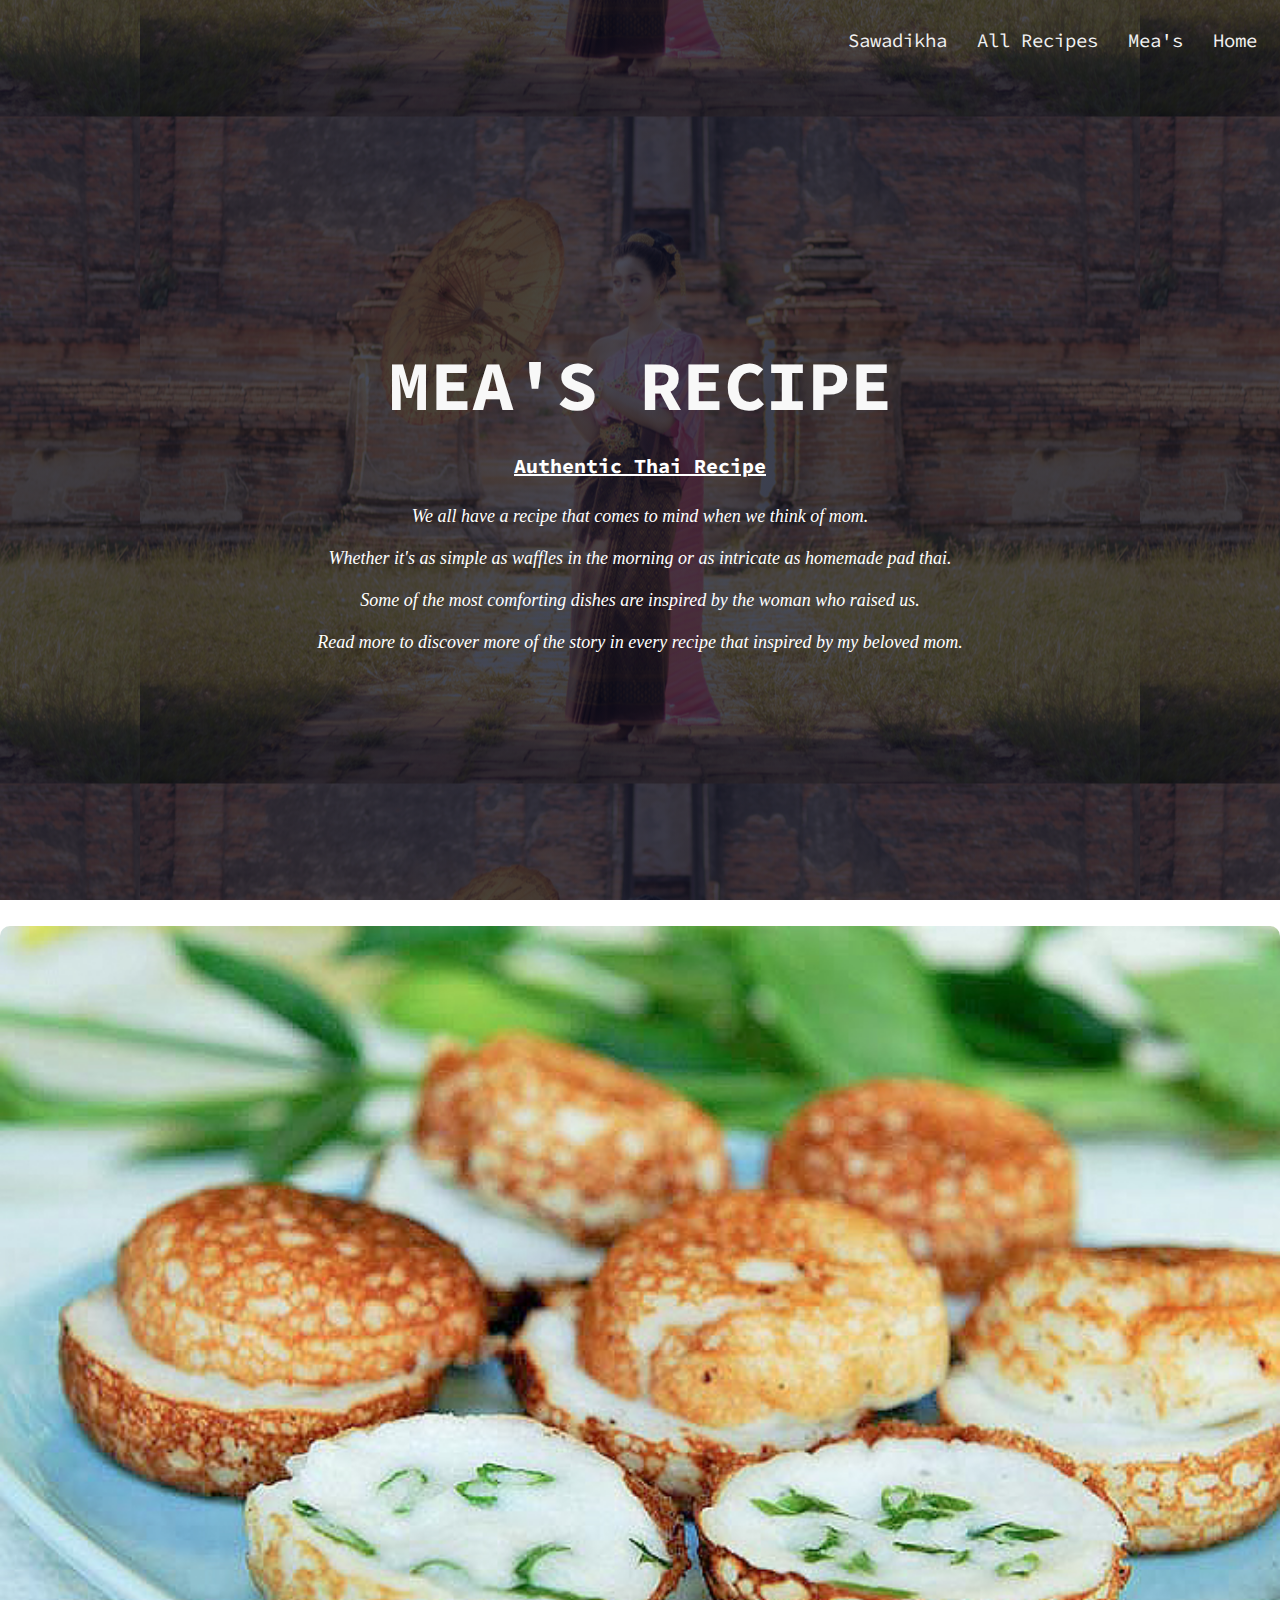
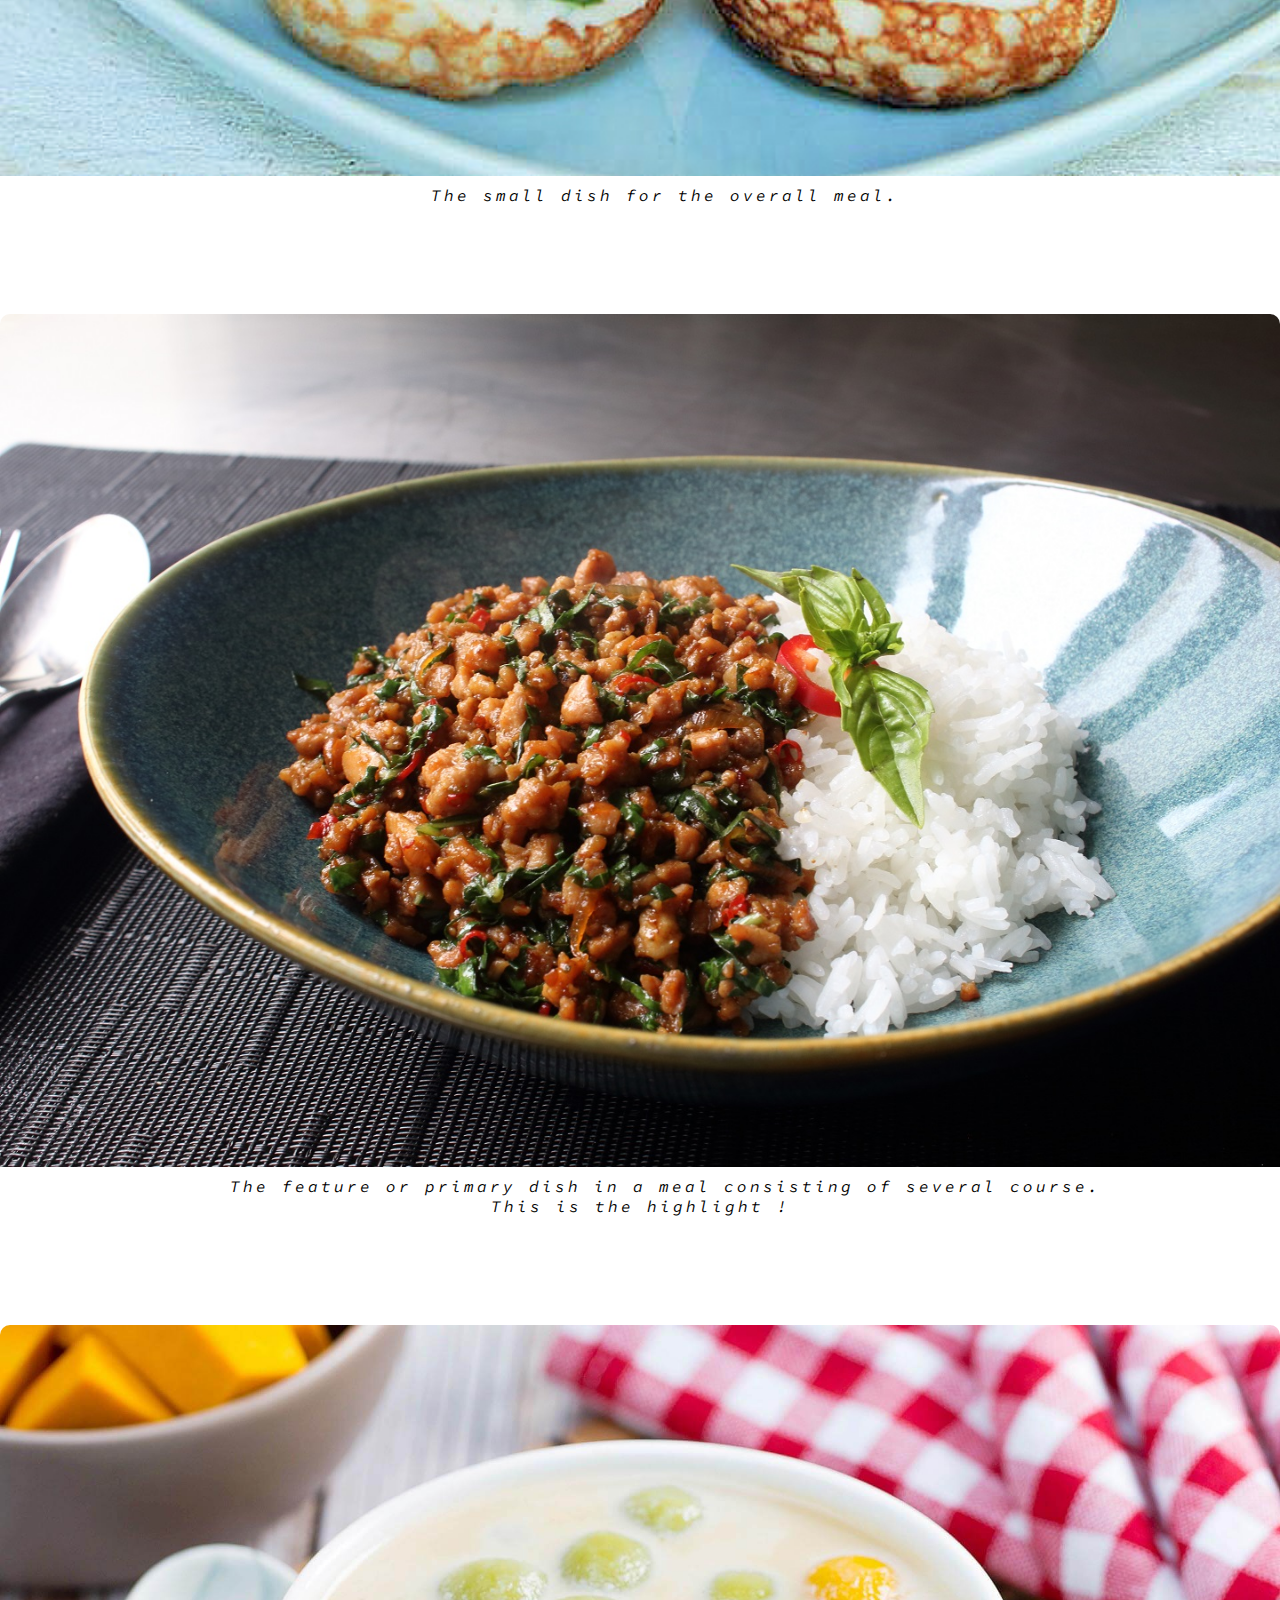
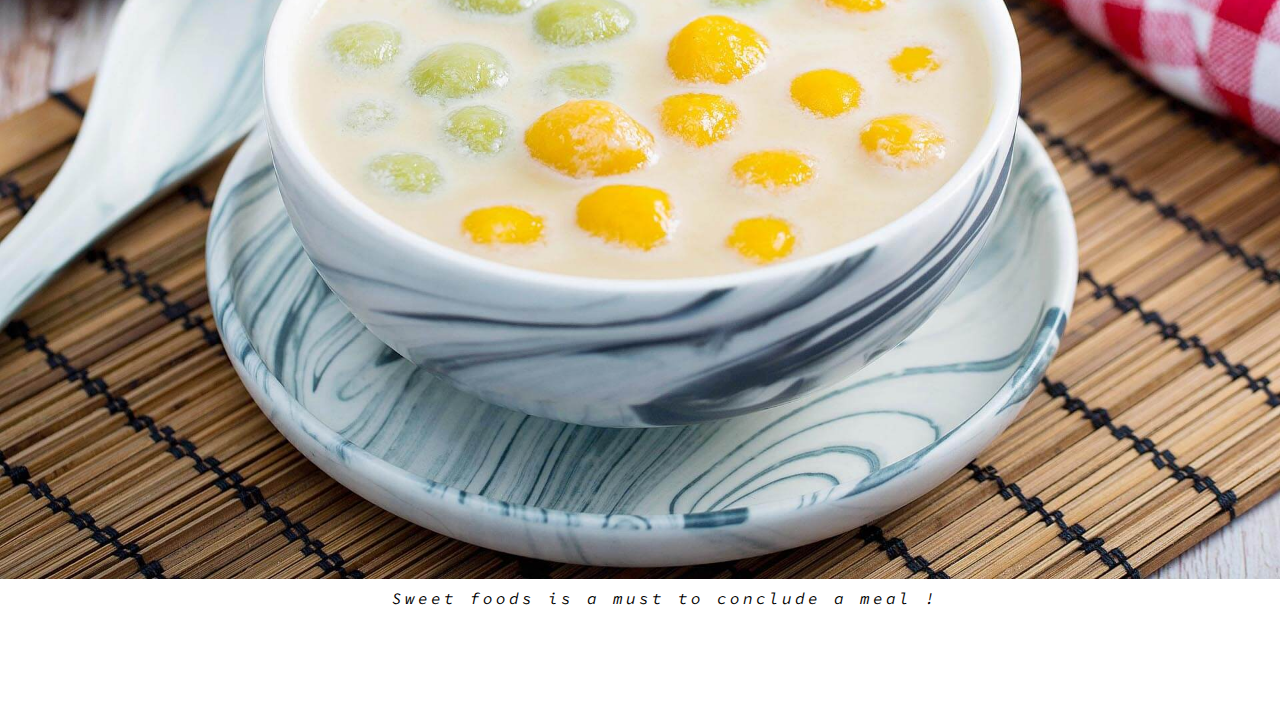
<file: index.html>
<!DOCTYPE html>
<html>
<head>
	<meta name="viewport" content="with=device-width, initial-scale=1.0">
	<title>Khun mea</title>
	<link rel="stylesheet" href="style.css">
	<link rel="preconnect" href="https://fonts.gstatic.com">
<link href="https://fonts.googleapis.com/css2?family=Bodoni+Moda:ital,wght@0,400;1,500&family=Source+Code+Pro:wght@200&display=swap" rel="stylesheet">

	</head>
	<body>
	<section class="header">
       
	  <nav> 

						<div class="nav-links">	
							<ul>
								<li><a href="aboutUs.html">Sawadikha</a></li>
								<li><a href="allRecipe.html">All Recipes </a></li>
								<li><a href="Mea's.html">Mea's </a></li>
                                <li><a href="index.html">Home </a></li>
							</ul>
						</div>	
                    </nav> 
                
                    <div class="nav-menu">	
                      
                            <h1>MEA'S RECIPE</h1><br>
                                <h2>
                                   <u> Authentic Thai Recipe </u>
                                </h2>
                                
                           <ul>
                                   <br> We all have a recipe that comes to mind when we think of mom. </br>
                                    <br>Whether it's as simple as waffles in the morning or as intricate as homemade pad thai.</br> 
                                   <br> Some of the most comforting dishes are inspired by the woman who raised us. </br>
                                    <br>Read more to discover more of the story in every recipe that inspired by my beloved mom.</br>

                           </ul>
                    </div>	

			 </section>
             <section class = "menu">
                <div class="row">
    
    <!--- bahagian makanan-->

    <div class="food-col">
        <img src="khanom kok.jpg">
            <div class ="layer" >
            <h3><a href= "AppetizerFood.html">A P P E T I Z E R S <br> recipes
                <h3>
                </a></div>
                <div class="course-col">
                    <p>The small dish for the overall meal.</p>
                </div>
            </div>
            
        <div class="food-col">
             <img src="padkrapao.jpg">
             <div class ="layer">
                 <h3><a href= "mainDish.html">  M A I N   D I S H <br> recipes</h3>
                 </div></a>
                 <div class="course-col">
                    <p>The feature or primary dish in a meal consisting of several course.<br> This is the highlight !</p>
                </div>
             </div>


        <div class="food-col">
            <img src="bua loy.jpg">
                <div class ="layer">
                    <h3> <a href= "DessertFood.html">D E S S E R T <br> recipes </h3>
                    </div></a>
                    <div class="course-col">
                        <p>Sweet foods is a must to conclude a meal !</p>
                    </div>
                </div>
         </div>
        </section class= "partfood">

				 </body></html>
</file>
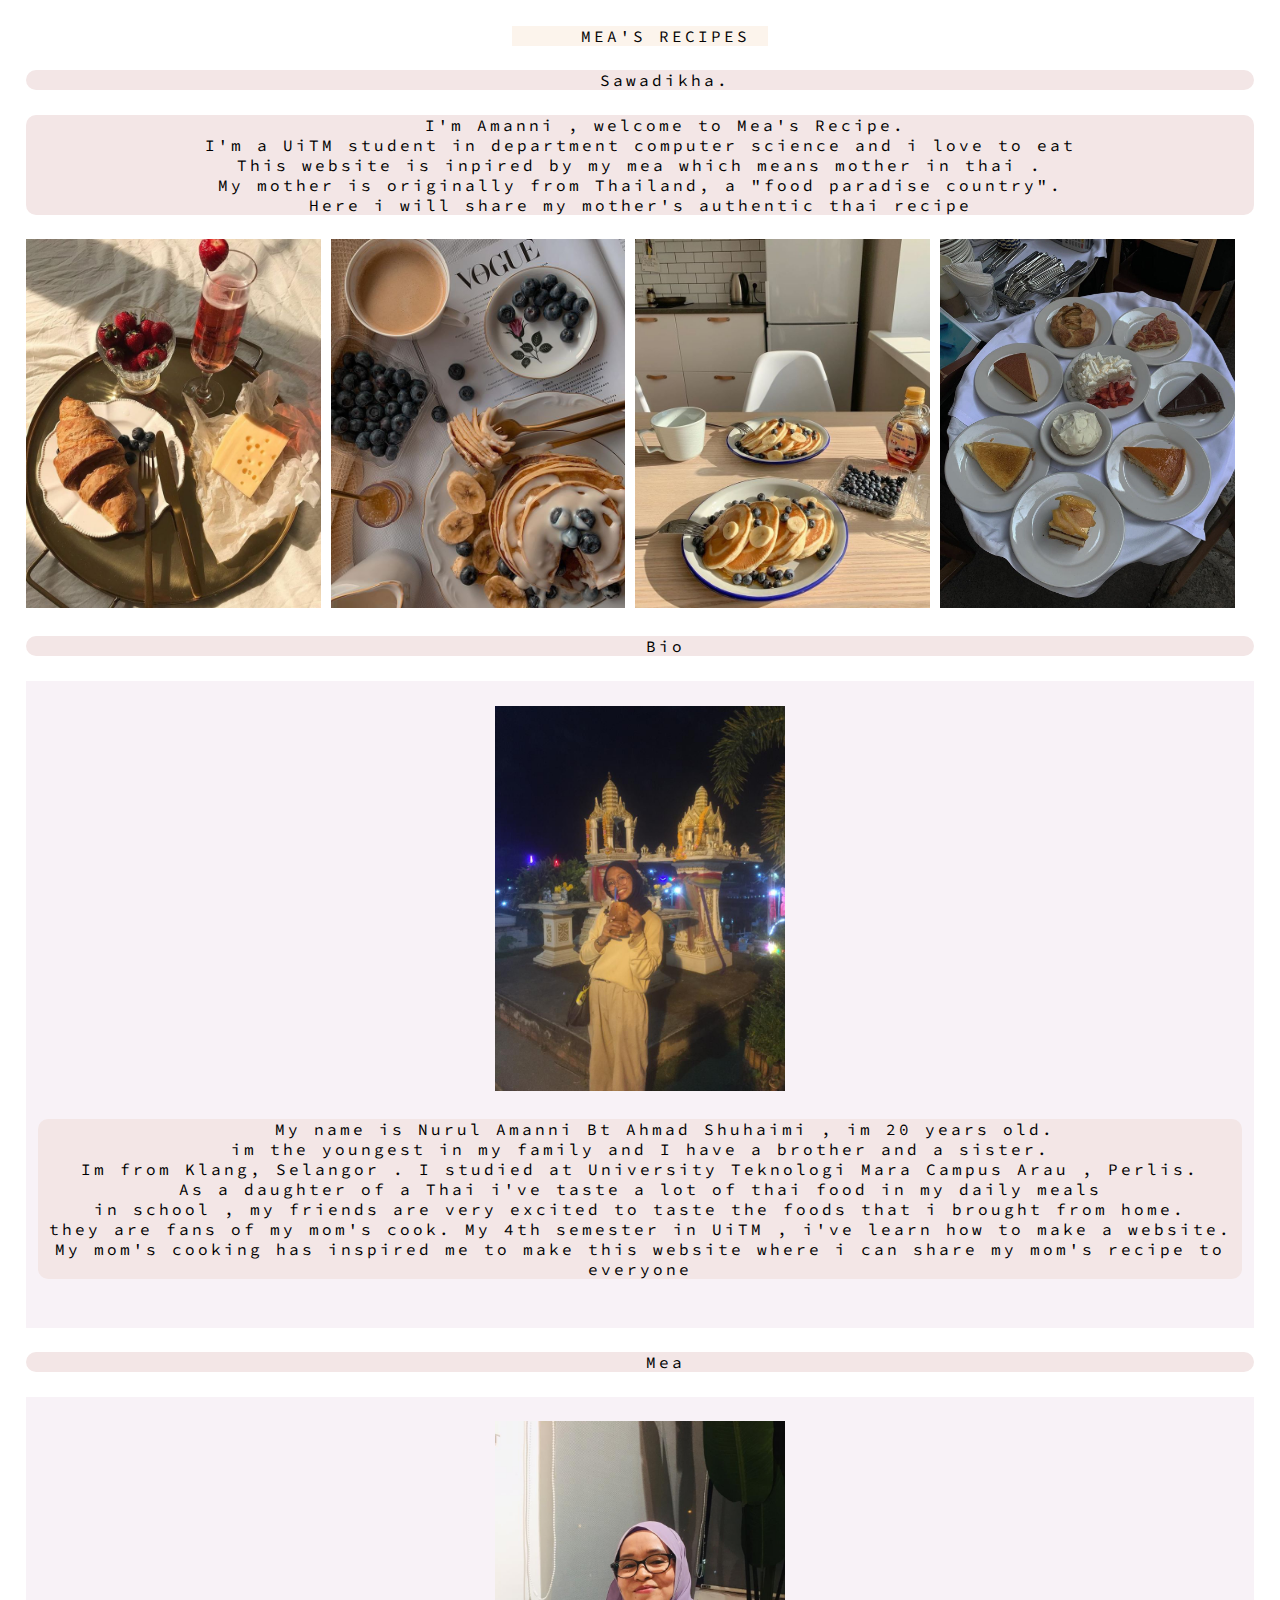
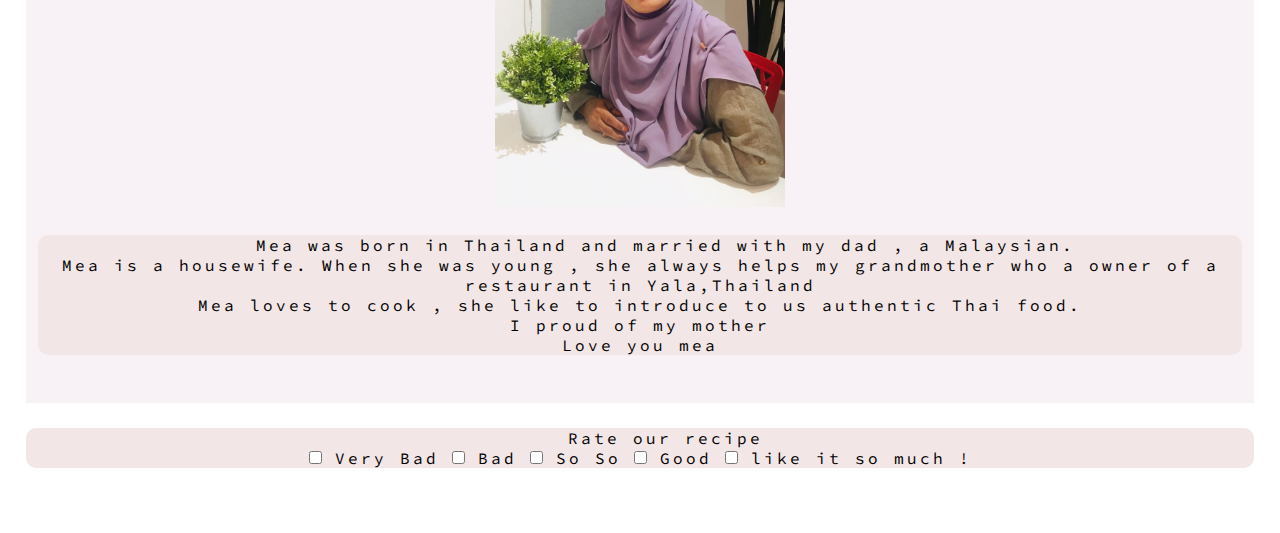
<file: aboutUs.html>
<!DOCTYPE html>
<html>
<head>
    <meta name="viewport" content="with=device-width, initial-scale=1.0">
    <title>khun mea</title>
	<link rel="stylesheet" href="style.css">
	<link rel="preconnect" href="https://fonts.gstatic.com">
    <link href="https://fonts.googleapis.com/css2?family=Bodoni+Moda:ital,wght@0,400;1,500&family=Source+Code+Pro:wght@200&display=swap" rel="stylesheet">
</head>
<body>
    <div class = "home">
        <p> <li><a href="index.html">MEA'S RECIPES</a></li></p>
    </div>
    <section class  = "aboutUs">
        <div class = "intro">

    <p>Sawadikha.<p>
    
      
      
       <p>I'm Amanni , welcome to Mea's Recipe.<br>
            I'm a UiTM student in department computer science and i love to eat <br>
       This website is inpired by my mea which means mother in thai .<br>
        My mother is originally from Thailand, a "food paradise country". <br>
        Here i will share my mother's authentic thai recipe
    </p>

    <img src = "food2.jpg">
    <img src ="food1.jpg">
    <img src ="food5.jpg">
  <img src ="fooo.jpg">  

  <p>Bio</p>
         <div class = "mea">
            
            <img src = "pic4.jpg" ><br>

            <p>My name is Nurul Amanni Bt Ahmad Shuhaimi , im 20 years old. <br>
                im the youngest in my family and I have a brother and a sister. <br>
                Im from Klang, Selangor . I studied at University Teknologi Mara Campus Arau , Perlis.<br>
                 As a daughter of a Thai i've taste a lot of thai food in my daily meals<br>
                in school , my friends are very excited to taste the foods that i brought from home.<br>
                they are fans of my mom's cook. My 4th semester in UiTM , i've learn how to make a website.<br>
                My mom's cooking has inspired me to make this website where i can share my mom's recipe to everyone<br></p>
             
         </div>
            <p>Mea<p>
                <div class="mea">
                     <img src = "mea.jpg">   <br>         
         
         
       <p> Mea was born in Thailand and married with my dad , a Malaysian.<br>
            Mea is a housewife. When she was young , she always helps my grandmother who a owner of a restaurant in Yala,Thailand<br>
            Mea loves to cook , she like to introduce to us authentic Thai food.<br>
            I proud of my mother<br>
            Love you mea </p>
                </div>
        
                <p> Rate our recipe<br> 
                    <input type="checkbox" name="1" > Very Bad
                    <input type="checkbox" name="2"> Bad 
                    <input type="checkbox" name="3"> So So 
                    <input type="checkbox" name="4"> Good    
                    <input type="checkbox" name="5"> like it so much !   </p>
         
       </div>
    </section>
</body>
</html>
</file>
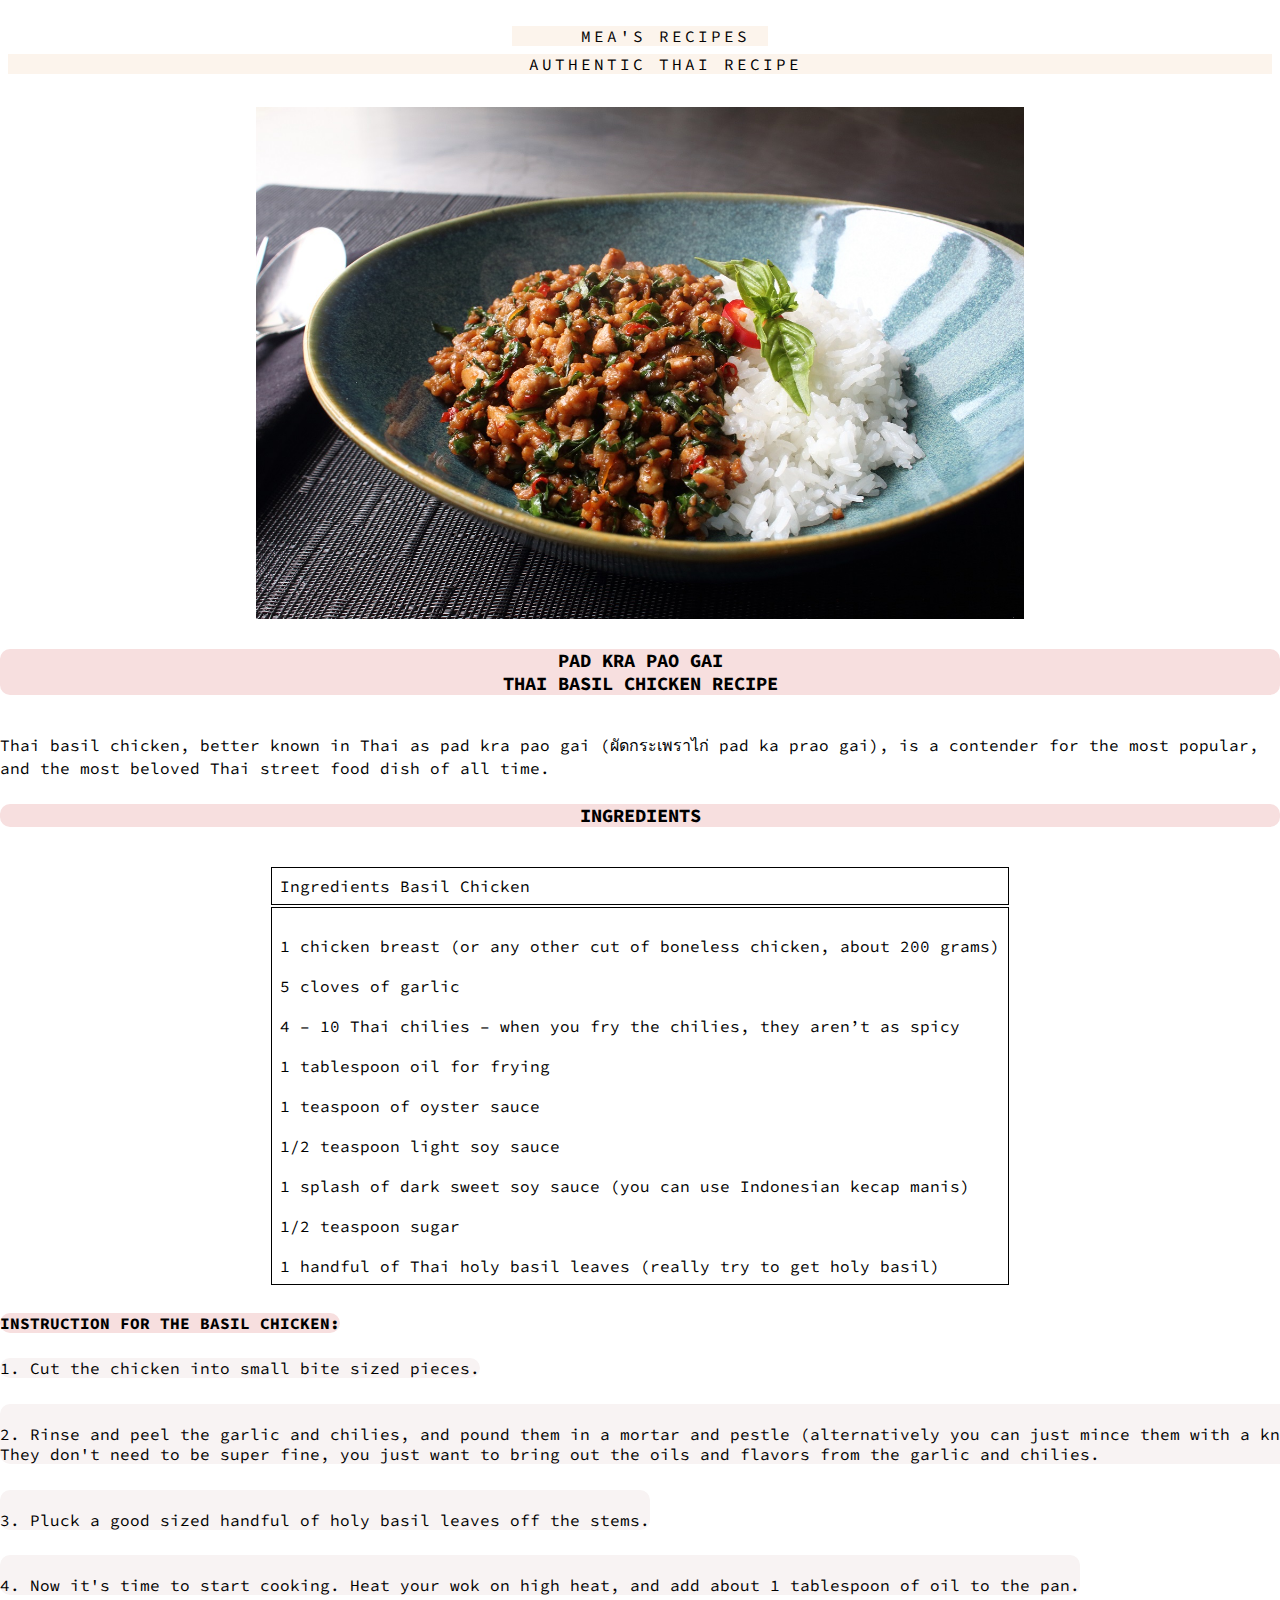
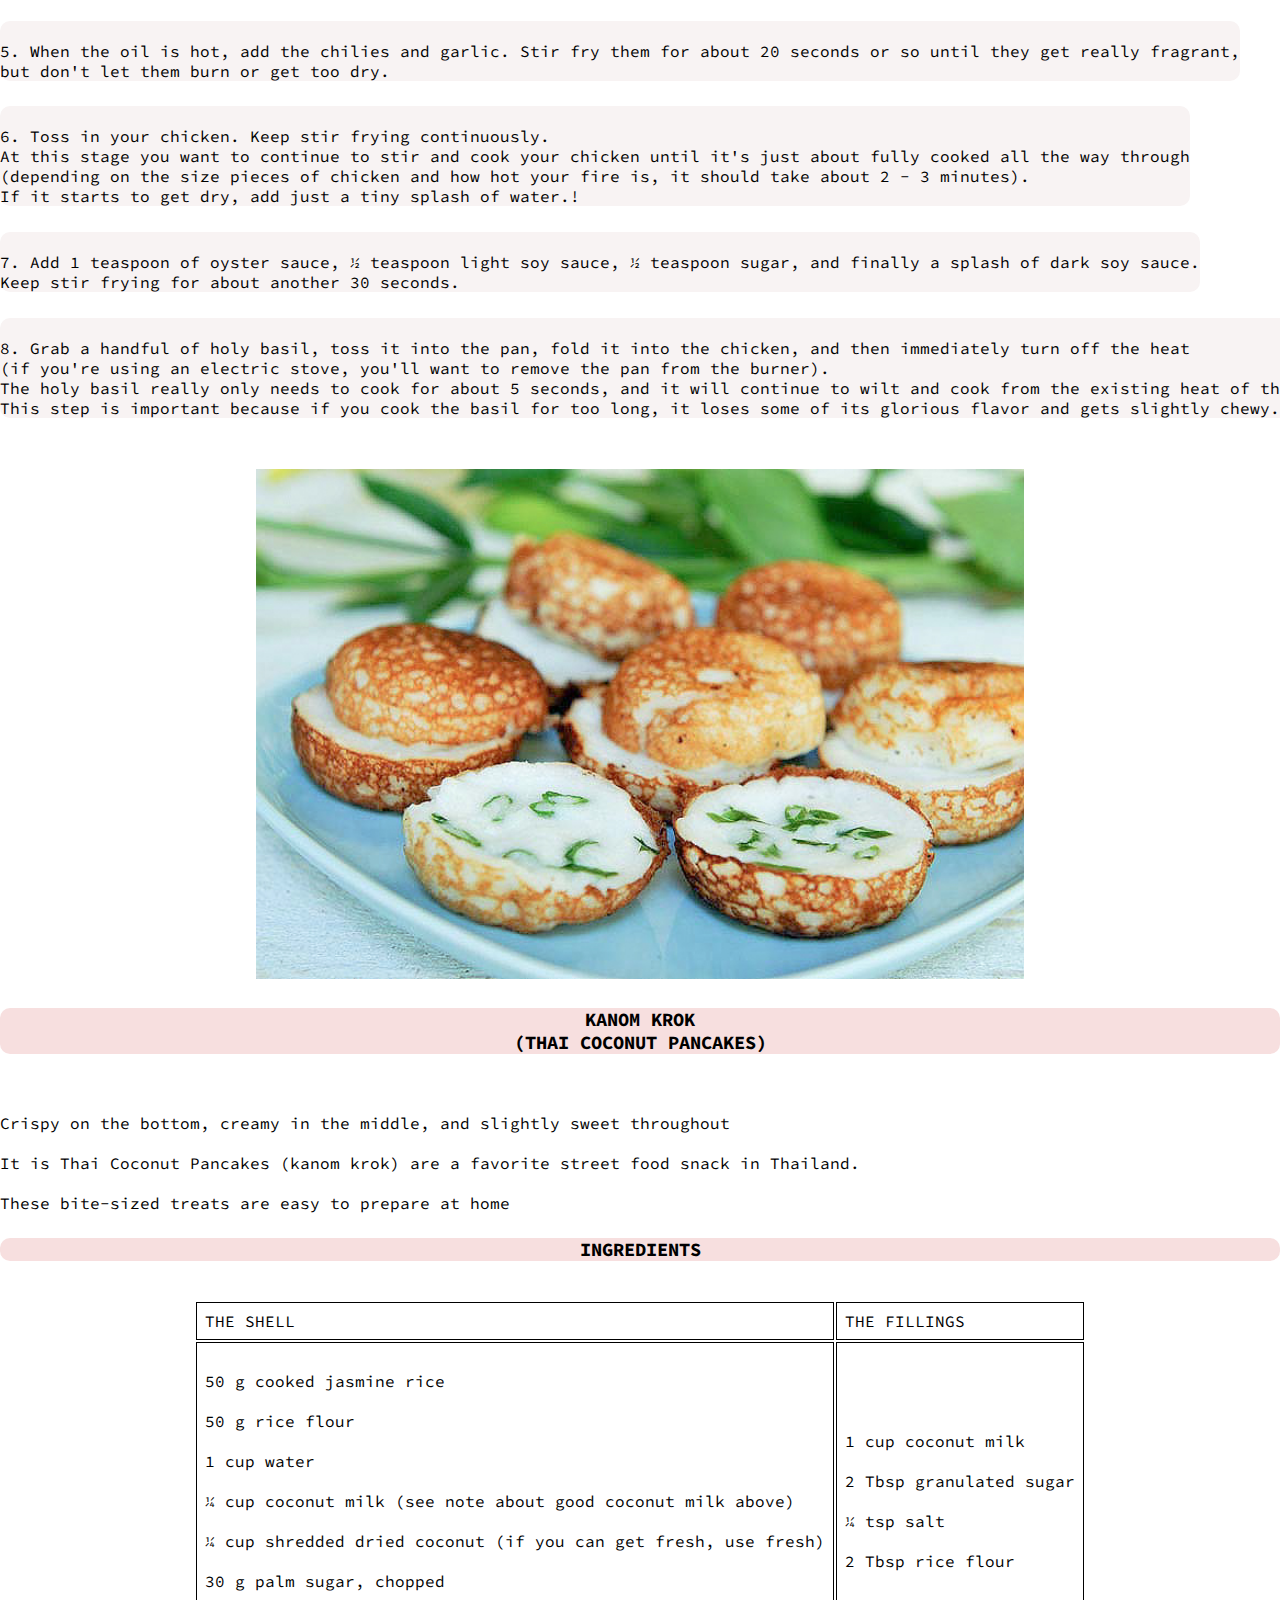
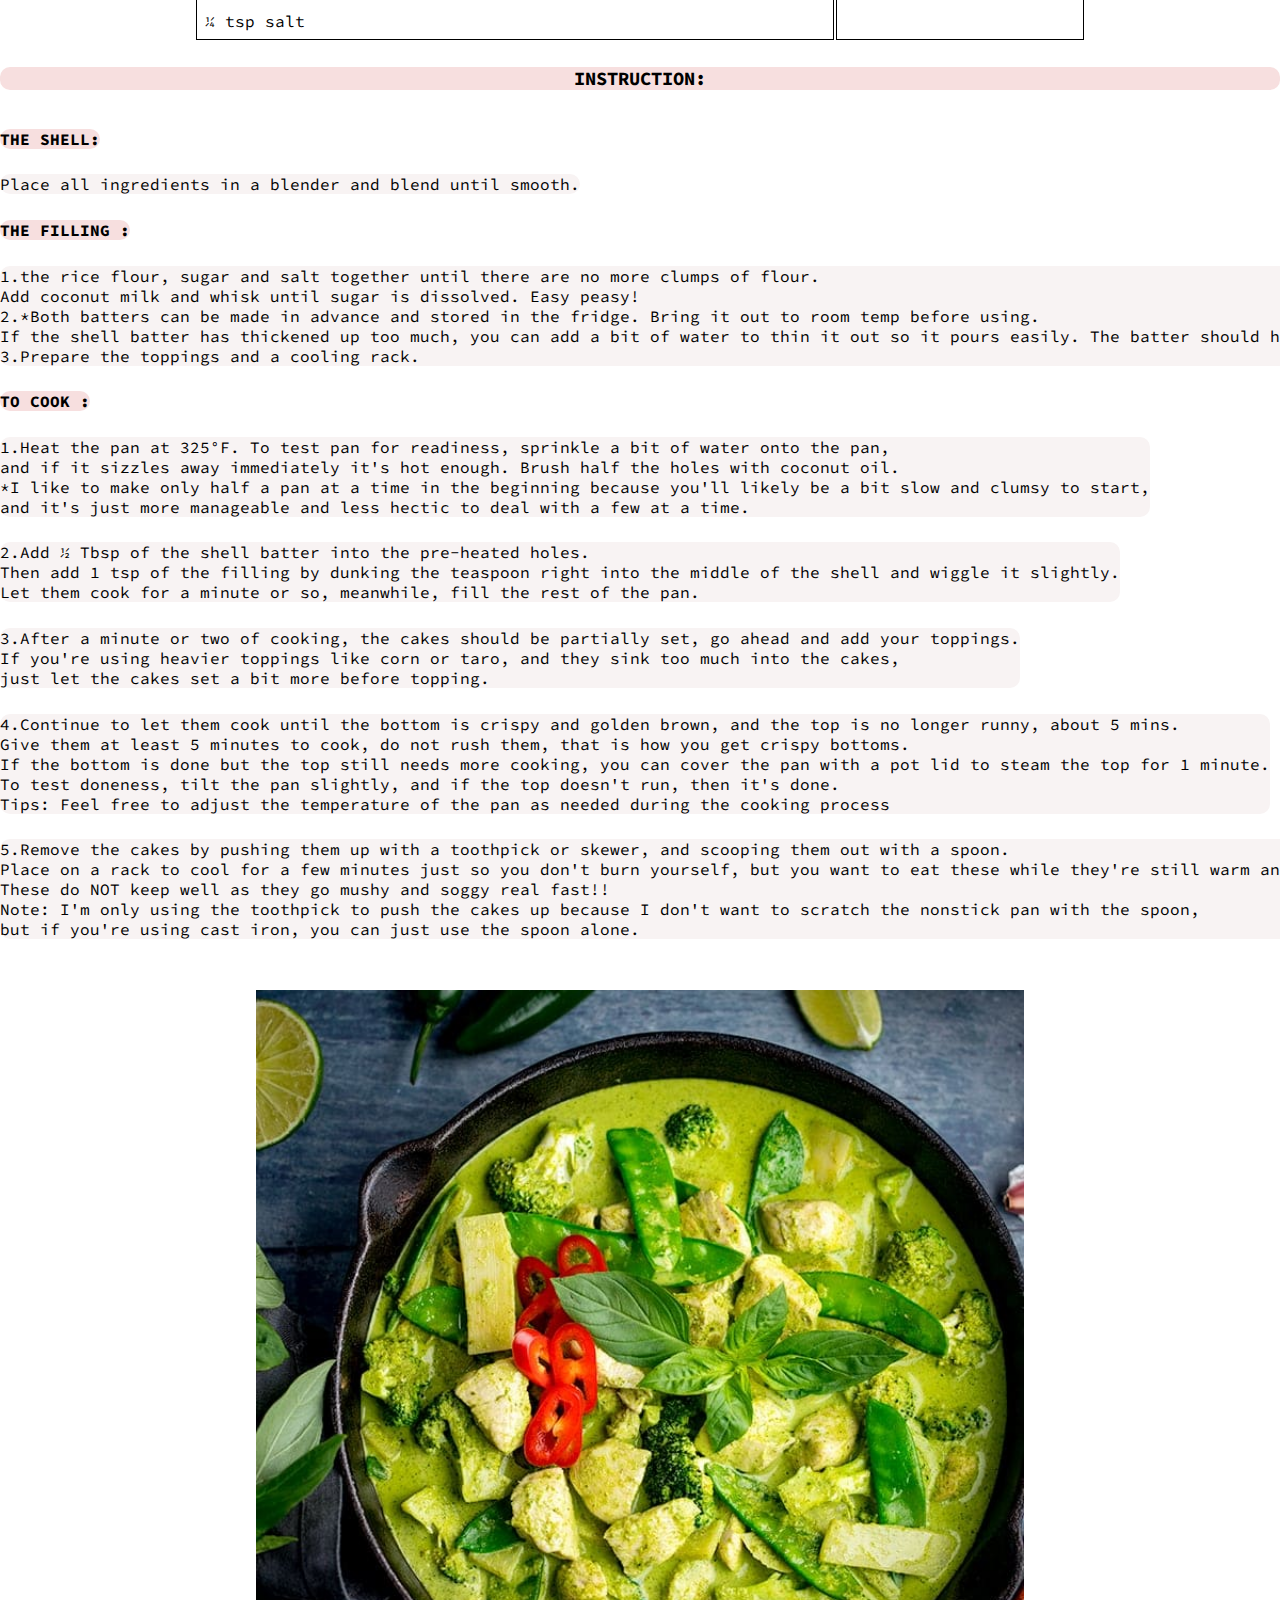
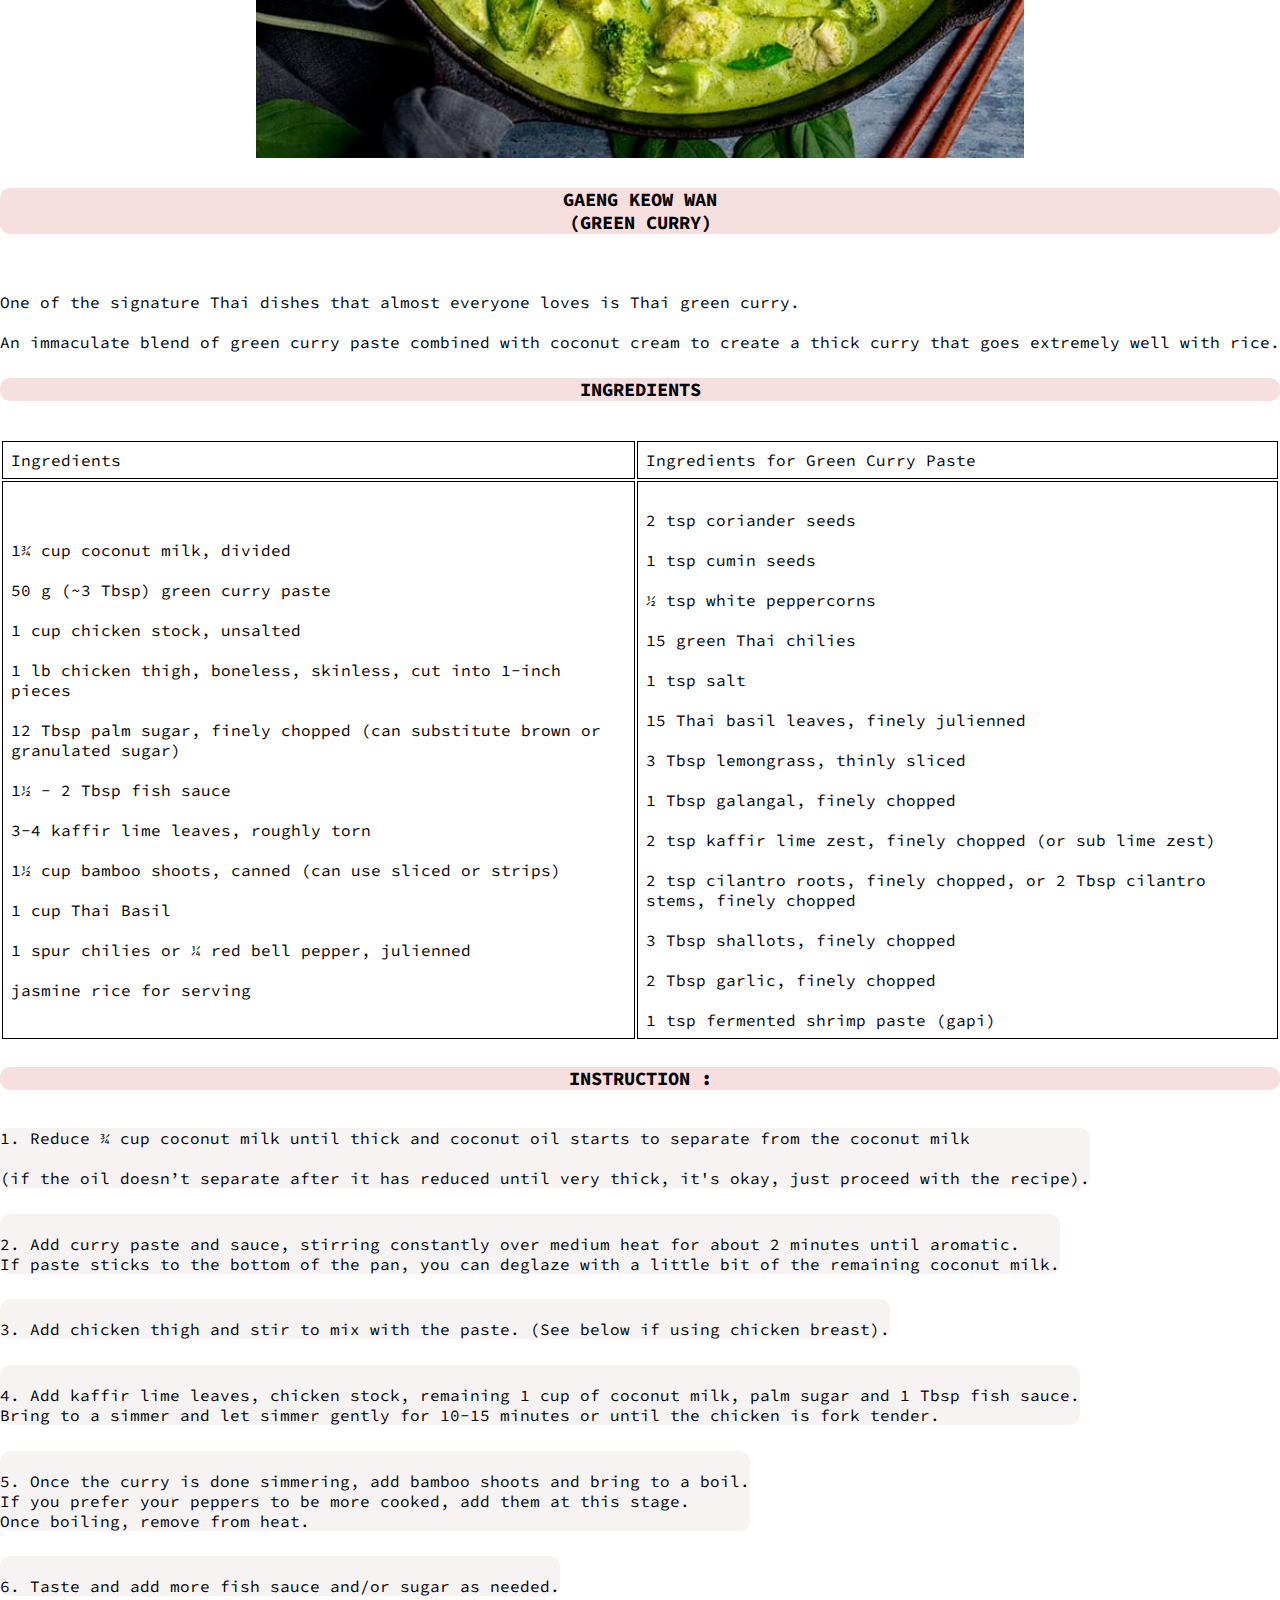
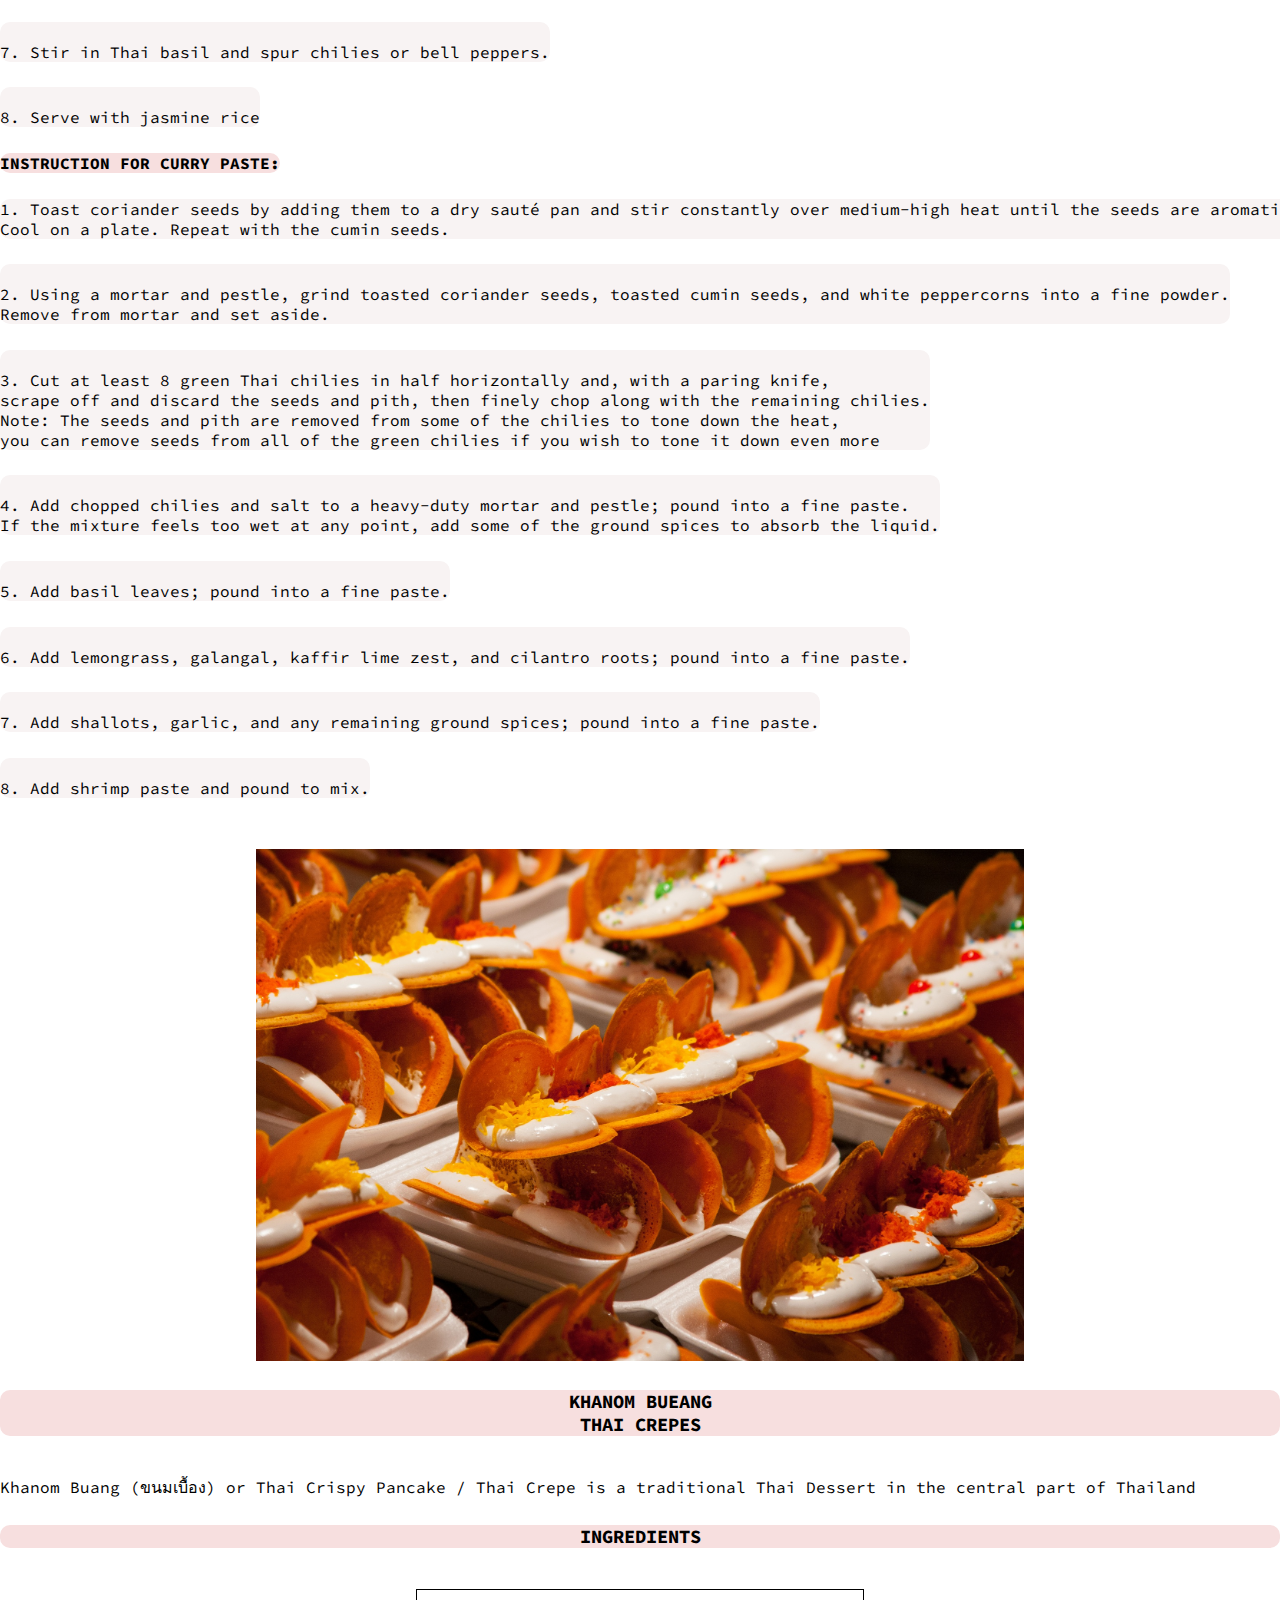
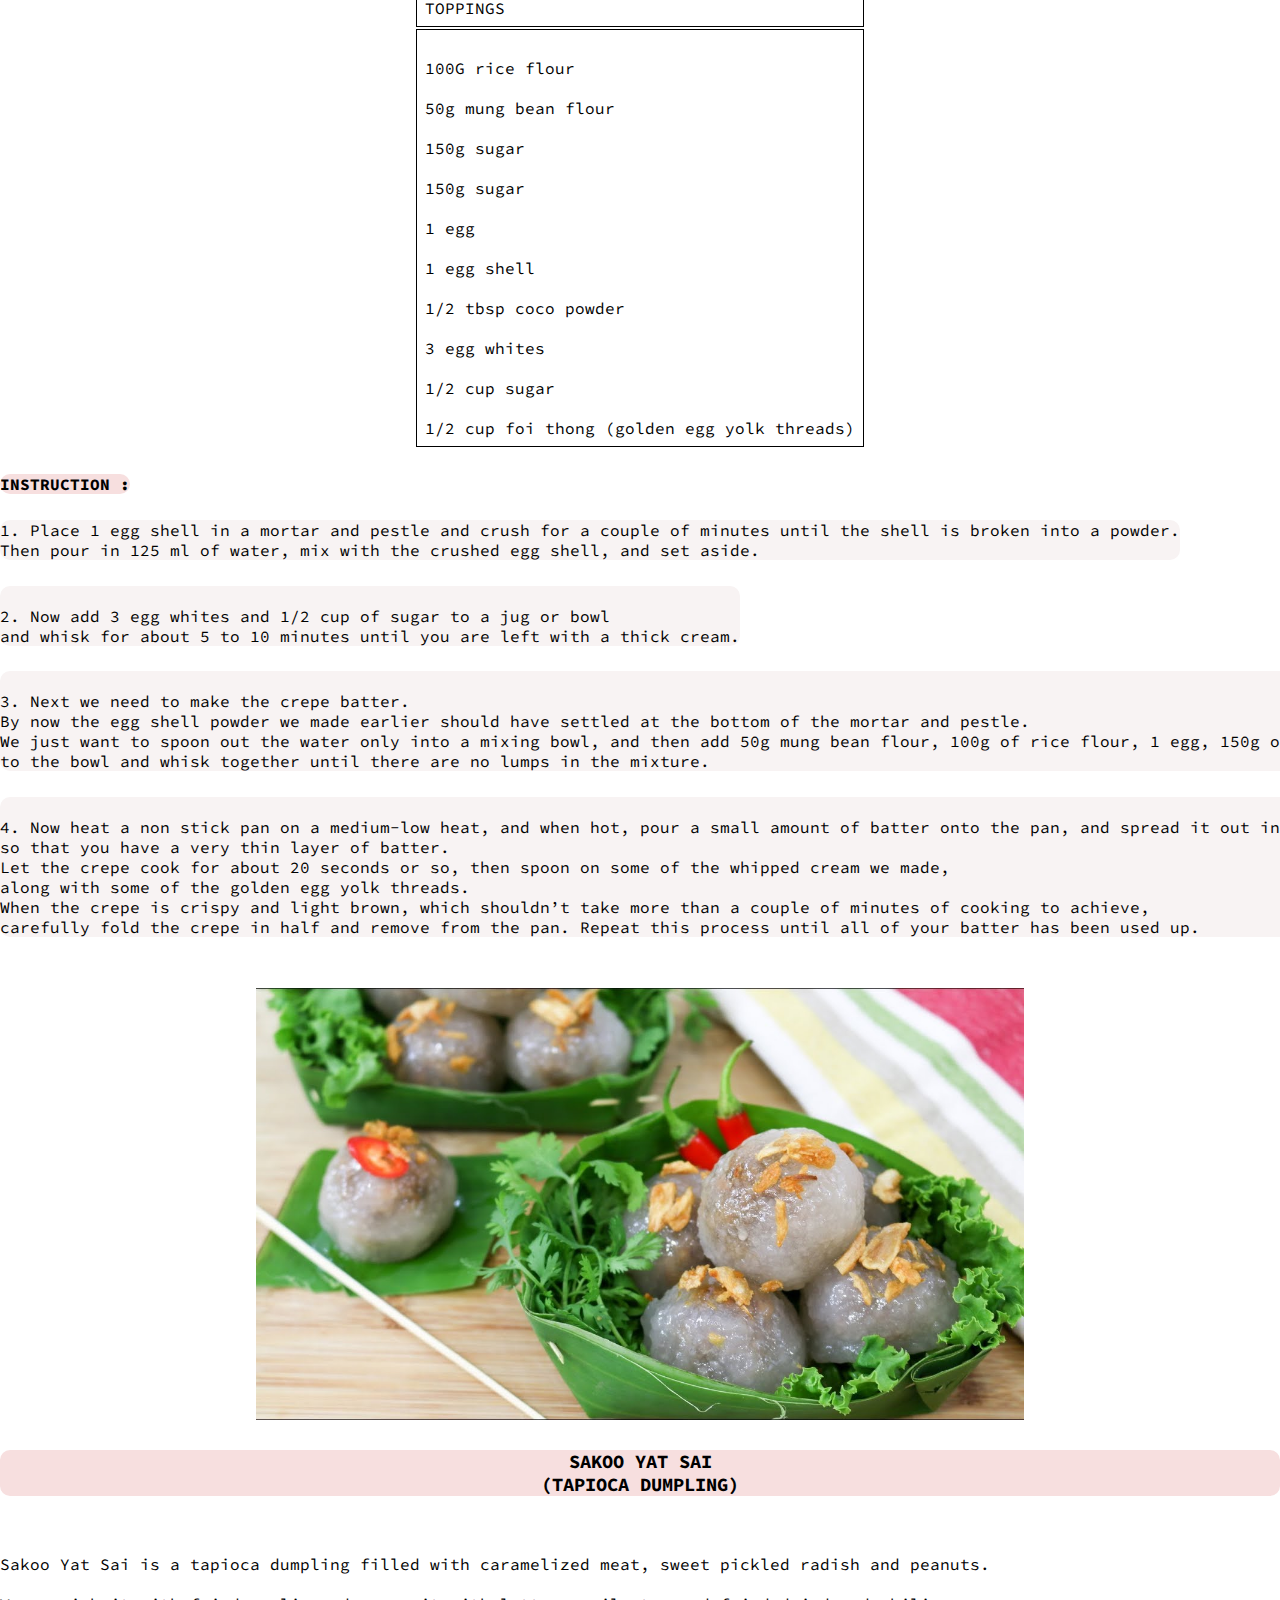
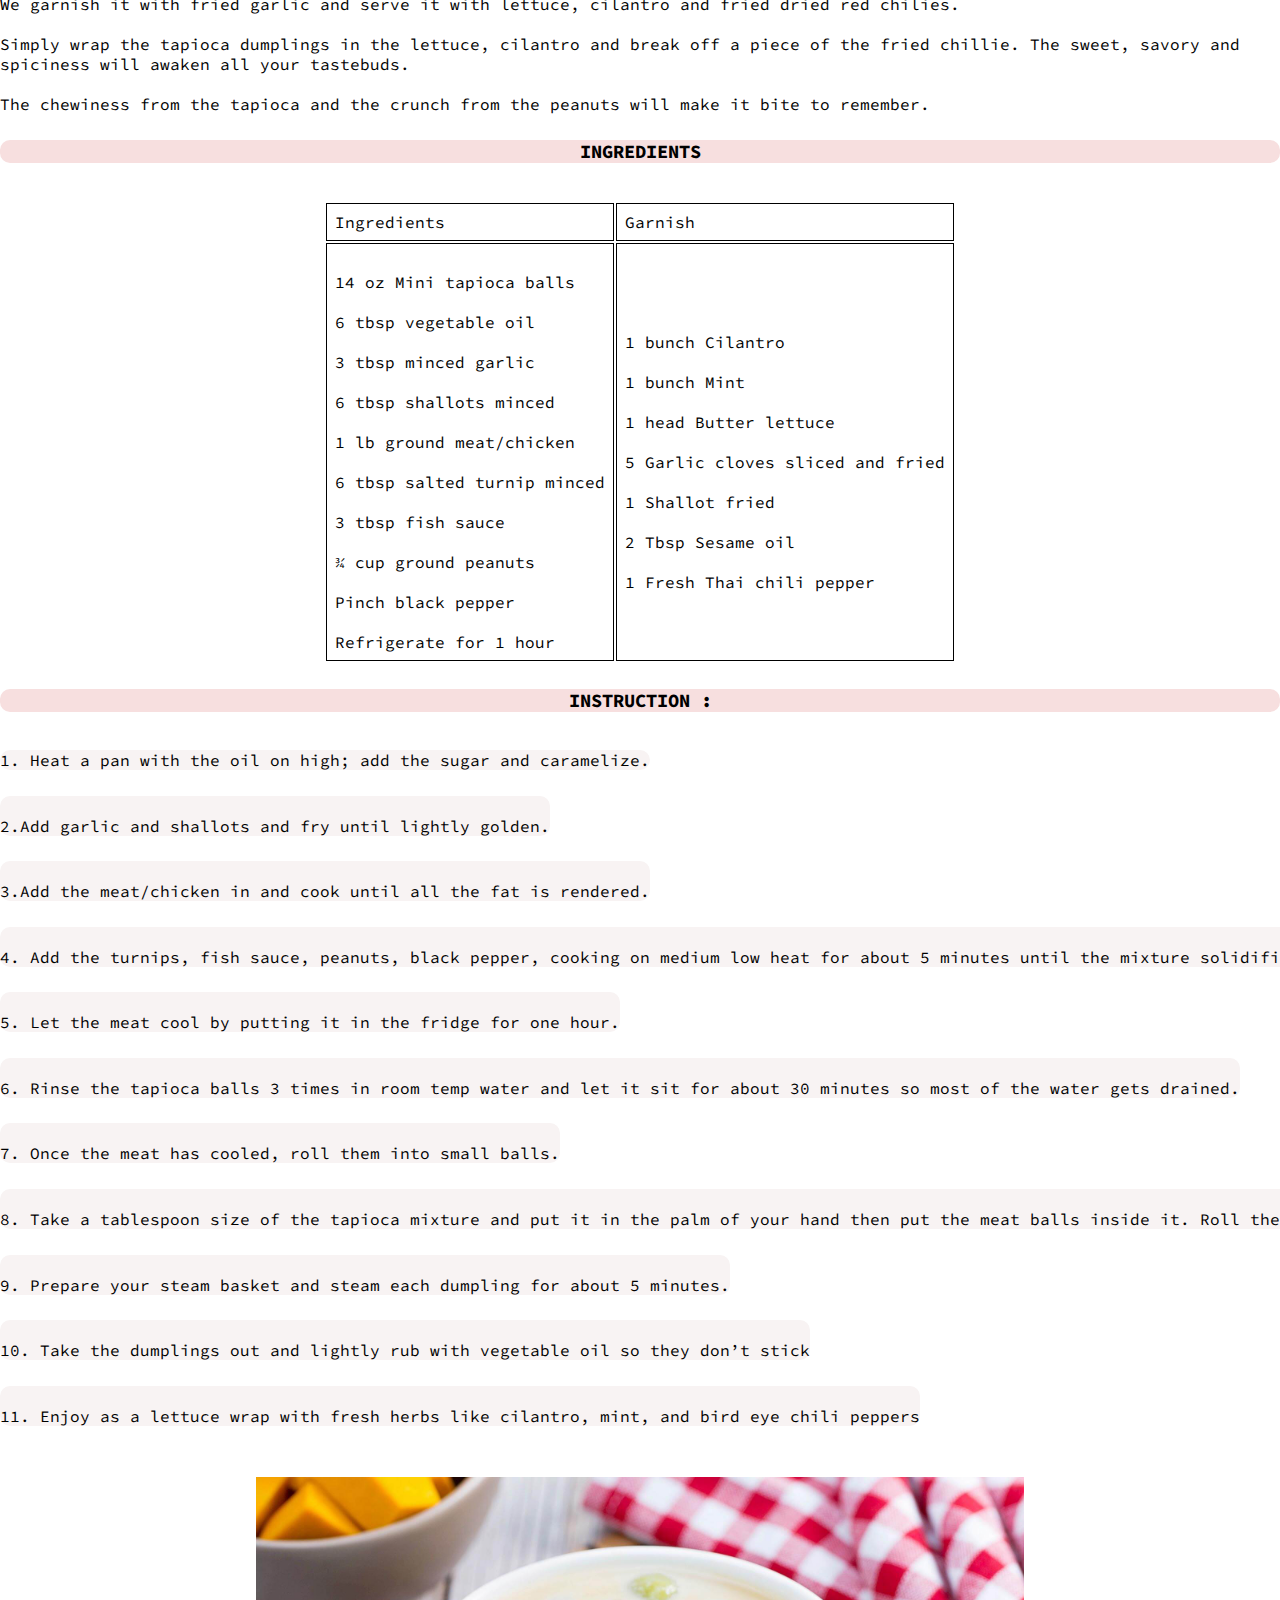
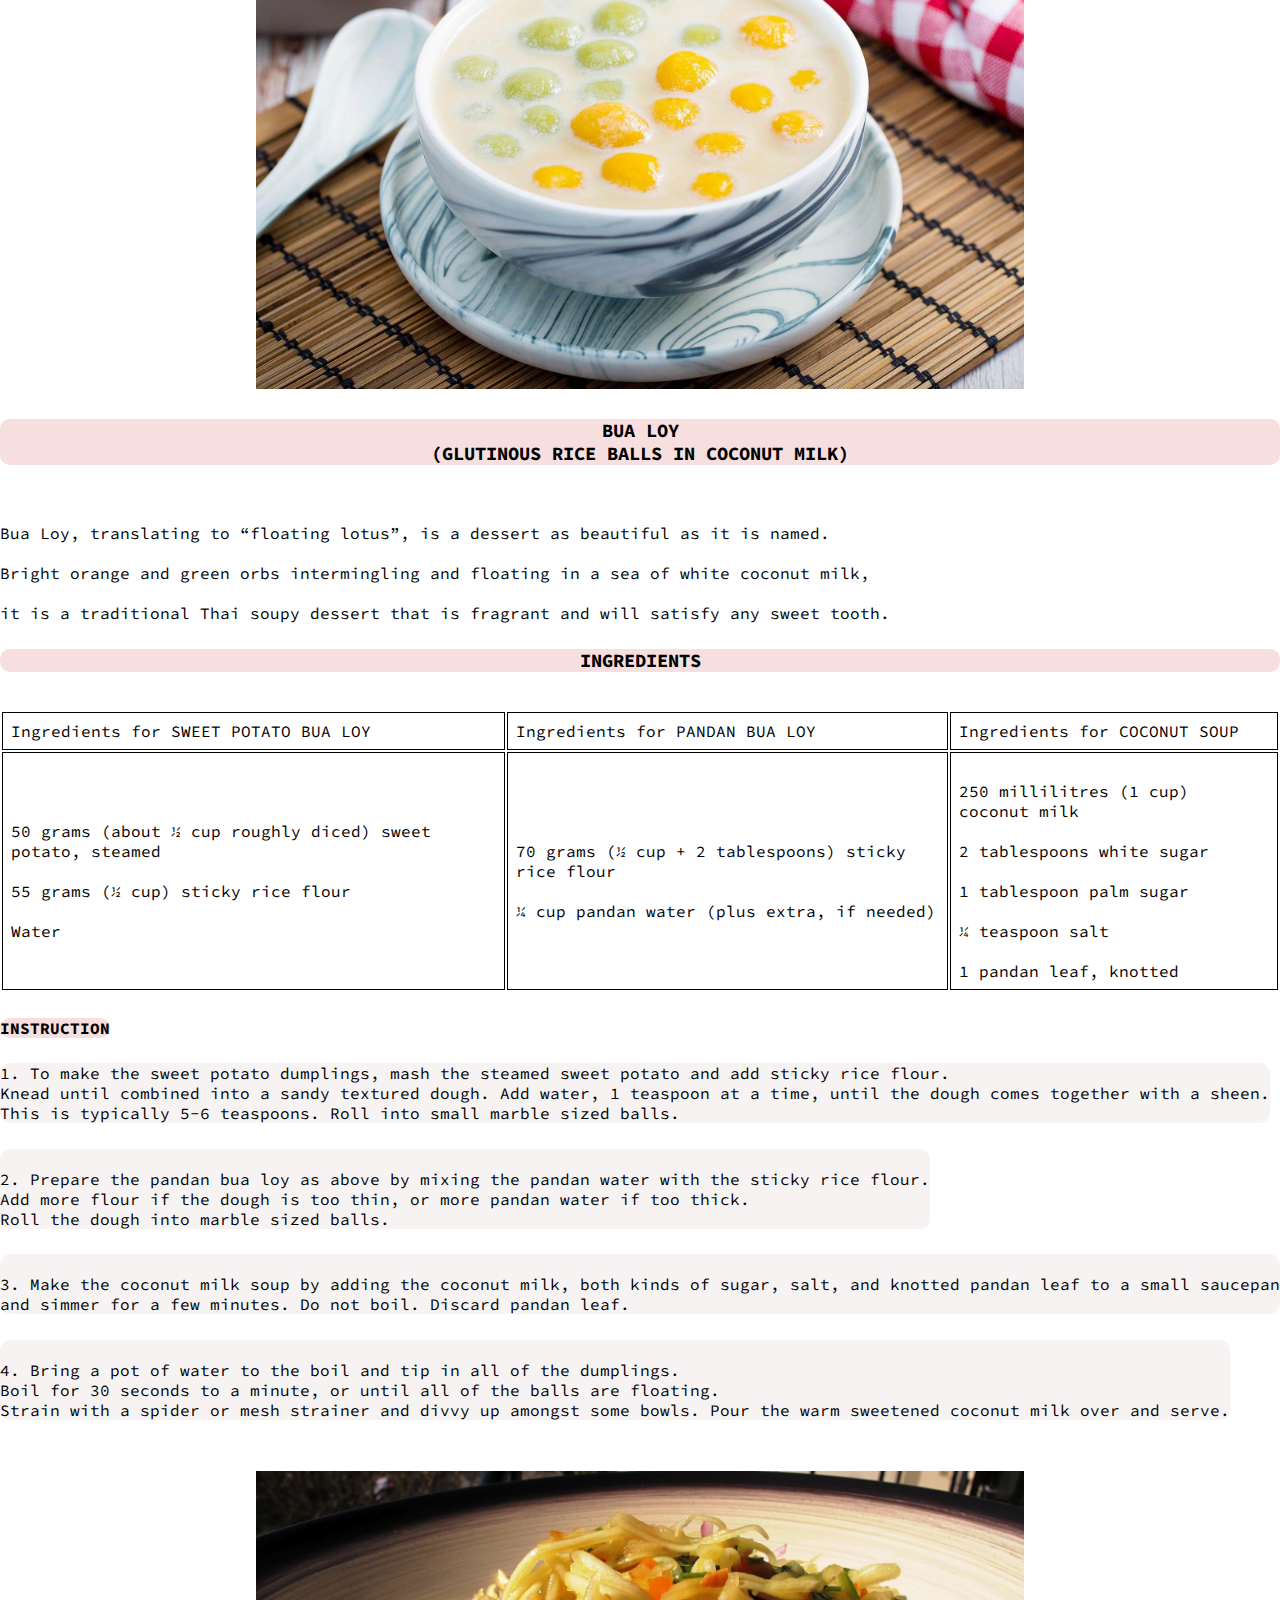
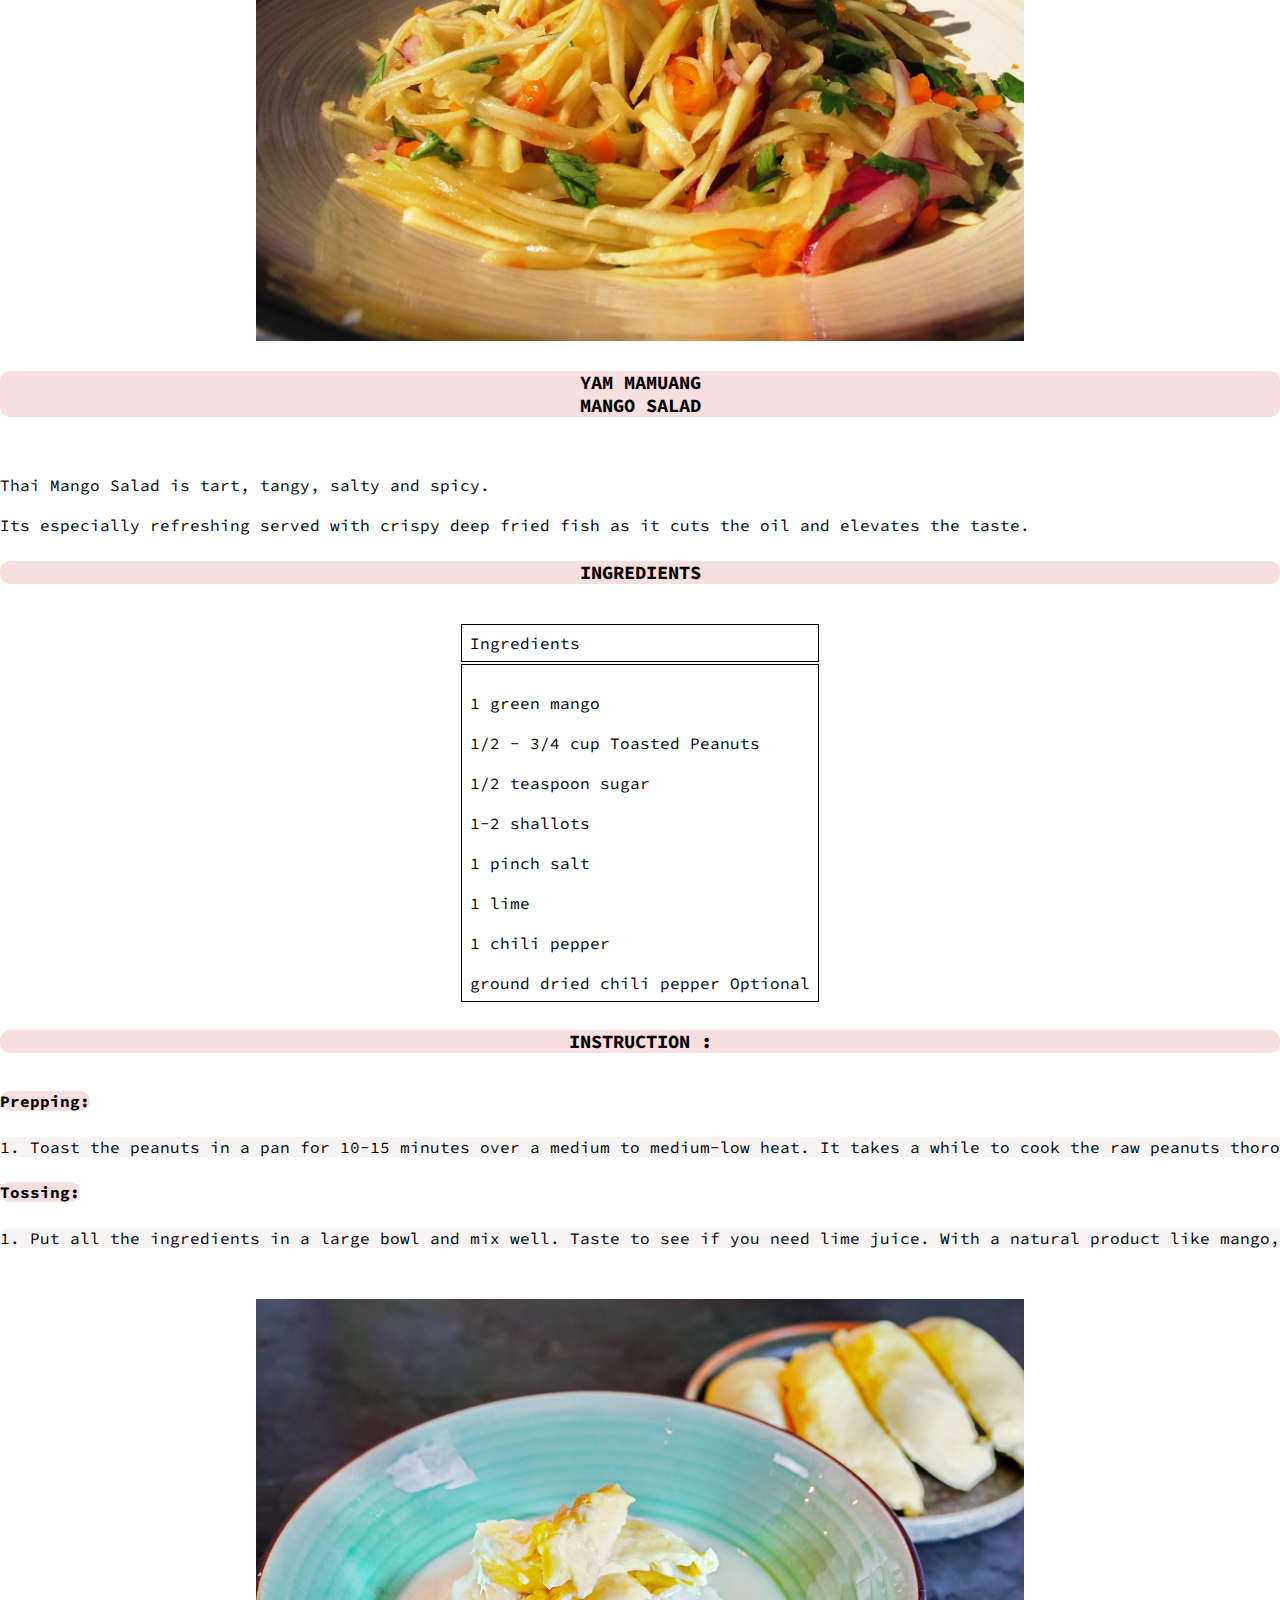
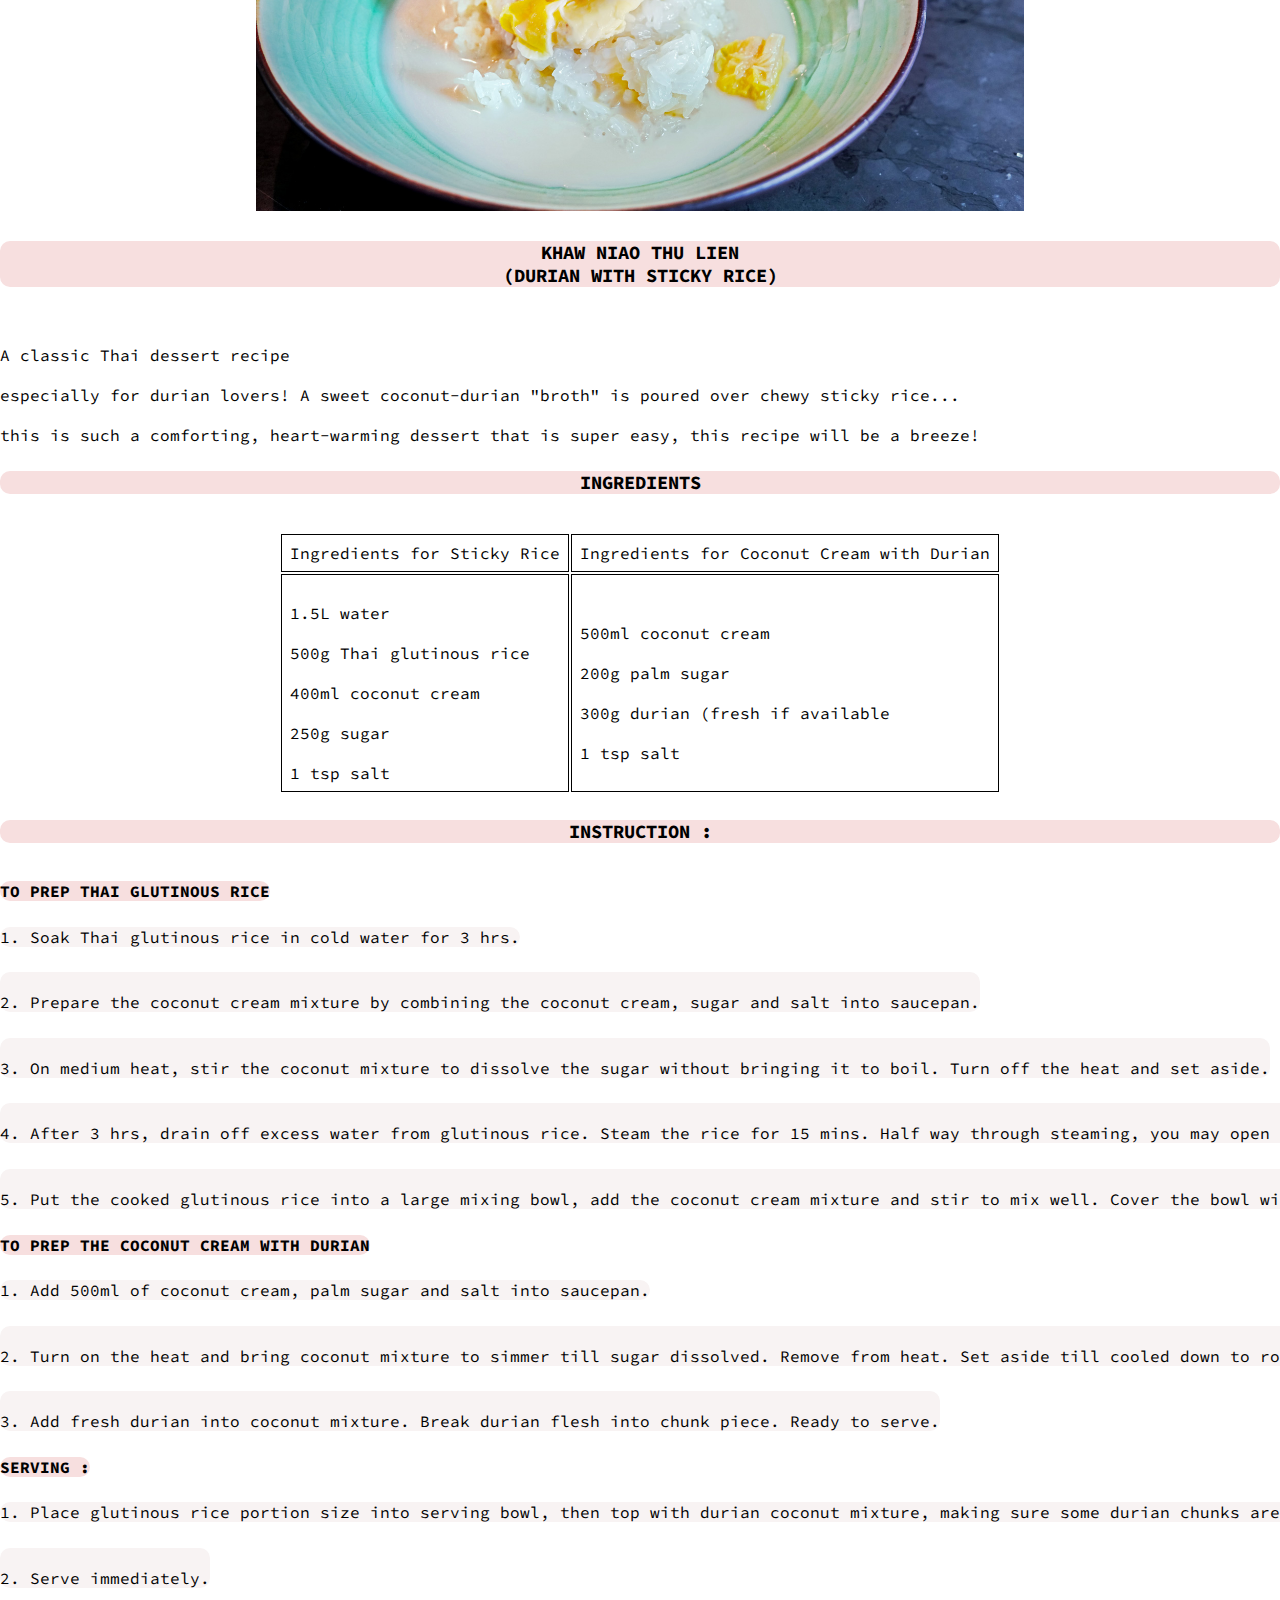
<file: allRecipe.html>
<!DOCTYPE html>
<html>
<head>
    <meta name="viewport" content="with=device-width, initial-scale=1.0">
    <title>khun mea</title>
	<link rel="stylesheet" href="style.css">
	<link rel="preconnect" href="https://fonts.gstatic.com">
    <link href="https://fonts.googleapis.com/css2?family=Bodoni+Moda:ital,wght@0,400;1,500&family=Source+Code+Pro:wght@200&display=swap" rel="stylesheet">
</head>
<body>
 
      <div class = "home">
        <p> <li><a href="index.html">MEA'S RECIPES</a></li></p>
        </div>
        <div class = "appetizers"> 
          <audio autoplay="" src= "yt1s.com - Thai traditional music.mp3"></audio> 
           <p>AUTHENTIC THAI RECIPE </p>
      
  </div>


      <section class= "first" >
        <div class = "appetizer1">
          
          <div class="appetiz">
            <img src="padkrapao.jpg">
                <div class ="recipe">
                  
                    <h3> PAD KRA PAO GAI <br>THAI BASIL CHICKEN RECIPE</h3>
                 
                    Thai basil chicken, better known in Thai as pad kra pao gai (ผัดกระเพราไก่ pad ka prao gai), is a contender for the most popular, and the most beloved Thai street food dish of all time.

                    <h3>INGREDIENTS</h3>
                    <table class = "center">
                      <tr>
                        <td>Ingredients Basil Chicken</td>
                      </tr>
                      <tr>
                        <td><br> 1 chicken breast (or any other cut of boneless chicken, about 200 grams)</br>
                            <br>5 cloves of garlic</br>
                            <br>4 – 10 Thai chilies – when you fry the chilies, they aren’t as spicy</br>
                            <br>1 tablespoon oil for frying</br>
                            <br>1 teaspoon of oyster sauce</br>
                            <br>1/2 teaspoon light soy sauce</br>
                          <br>1 splash of dark sweet soy sauce (you can use Indonesian kecap manis)</br>
                          <br>1/2 teaspoon sugar</br>
                          <br>1 handful of Thai holy basil leaves (really try to get holy basil) </br>
                         
      
                        </td>
                    </table>
                    <h4> INSTRUCTION FOR THE BASIL CHICKEN: </h4>
                    <li>1.  Cut the chicken into small bite sized pieces.</li>
                      <li><br> 2.  Rinse and peel the garlic and chilies, and pound them in a mortar and pestle (alternatively you can just mince them with a knife).
                        <br> They don't need to be super fine, you just want to bring out the oils and flavors from the garlic and chilies.</li>
                      <li><br> 3.  Pluck a good sized handful of holy basil leaves off the stems.</li>
                      <li><br> 4.  Now it's time to start cooking. Heat your wok on high heat, and add about 1 tablespoon of oil to the pan.</li>
                      <li><br> 5.  When the oil is hot, add the chilies and garlic. Stir fry them for about 20 seconds or so until they get really fragrant, 
                        <br>but don't let them burn or get too dry.</li>
                      <li><br> 6.  Toss in your chicken. Keep stir frying continuously. 
                        <br>At this stage you want to continue to stir and cook your chicken until it's just about fully cooked all the way through
                        <br> (depending on the size pieces of chicken and how hot your fire is, it should take about 2 - 3 minutes). 
                        <br>If it starts to get dry, add just a tiny splash of water.!</li>
                      <li><br> 7.  Add 1 teaspoon of oyster sauce, ½ teaspoon light soy sauce, ½ teaspoon sugar, and finally a splash of dark soy sauce.
                        <br> Keep stir frying for about another 30 seconds.</li>
                      <li><br> 8. Grab a handful of holy basil, toss it into the pan, fold it into the chicken, and then immediately turn off the heat 
                        <br>(if you're using an electric stove, you'll want to remove the pan from the burner). 
                        <br>The holy basil really only needs to cook for about 5 seconds, and it will continue to wilt and cook from the existing heat of the chicken. 
                        <br>This step is important because if you cook the basil for too long, it loses some of its glorious flavor and gets slightly chewy.</li>
            
            
                        <div class="appetiz">
                <img src="khanom kok.jpg">
                    <div class ="recipe">
                        <h3>KANOM KROK<br> (THAI COCONUT PANCAKES)
                        </h3>
                       <br> Crispy on the bottom, creamy in the middle, and slightly sweet throughout </br>
                       <br>It is Thai Coconut Pancakes (kanom krok) are a favorite street food snack in Thailand. </br>
                       <br>These bite-sized treats are easy to prepare at home </br>
                        <h3>INGREDIENTS </h3>
                        
<table class="center">
  <tr>
    <td>THE SHELL </td>
    <td>THE FILLINGS</td>
  </tr>
  <tr>
    <td><br>50 g cooked jasmine rice </br>
        <br>50 g rice flour </br>
        <br>1 cup water</br>
        <br>¼  cup coconut milk (see note about good coconut milk above)</br>
        <br>¼  cup shredded dried coconut (if you can get fresh, use fresh) </br>
        <br>30 g palm sugar, chopped</br>
        <br>¼ tsp salt</br>
    </td>
    <td><br>1 cup coconut milk</br>
        <br>2 Tbsp granulated sugar</br>
        <br>¼ tsp salt</br>
        <br>2 Tbsp rice flour</br>
    </td>
  </tr>
</table>

<h3>INSTRUCTION: </h3>
    <h4>THE SHELL:</h4>
    <li>Place all ingredients in a blender and blend until smooth.</li>
        <h4>THE FILLING : </h4>
        <li> 1.the rice flour, sugar and salt together until there are no more clumps of flour. 
          <br>Add coconut milk and whisk until sugar is dissolved. Easy peasy!<br>
          2.*Both batters can be made in advance and stored in the fridge. Bring it out to room temp before using.
          <br> If the shell batter has thickened up too much, you can add a bit of water to thin it out so it pours easily. The batter should have a runny consistency<br>
          3.Prepare the toppings and a cooling rack.</li>
            <h4>TO COOK : </h4>
            <li>1.Heat the pan at 325°F. To test pan for readiness, sprinkle a bit of water onto the pan, 
              <br>and if it sizzles away immediately it's hot enough. Brush half the holes with coconut oil. 
              <br> *I like to make only half a pan at a time in the beginning because you'll likely be a bit slow and clumsy to start, 
              <br>and it's just more manageable and less hectic to deal with a few at a time.</li><p>
              <li> 2.Add ½ Tbsp of the shell batter into the pre-heated holes.
                <br> Then add 1 tsp of the filling by dunking the teaspoon right into the middle of the shell and wiggle it slightly.
                <br> Let them cook for a minute or so, meanwhile, fill the rest of the pan.</li>
                <li>3.After a minute or two of cooking, the cakes should be partially set, go ahead and add your toppings. <br>
                  If you're using heavier toppings like corn or taro, and they sink too much into the cakes,
                  <br> just let the cakes set a bit more before topping. </li>
                  <li>4.Continue to let them cook until the bottom is crispy and golden brown, and the top is no longer runny, about 5 mins. 
                    <br>Give them at least 5 minutes to cook, do not rush them, that is how you get crispy bottoms. 
                    <br>If the bottom is done but the top still needs more cooking, you can cover the pan with a pot lid to steam the top for 1 minute. 
                    <br>To test doneness, tilt the pan slightly, and if the top doesn't run, then it's done. 
                    <br>Tips: Feel free to adjust the temperature of the pan as needed during the cooking process</li>
                    <li>5.Remove the cakes by pushing them up with a toothpick or skewer, and scooping them out with a spoon. 
                      <br>Place on a rack to cool for a few minutes just so you don't burn yourself, but you want to eat these while they're still warm and crispy.
                      <br> These do NOT keep well as they go mushy and soggy real fast!! 
                      <br>Note: I'm only using the toothpick to push the cakes up because I don't want to scratch the nonstick pan with the spoon,
                      <br>but if you're using cast iron, you can just use the spoon alone.</li></p>    


 
 
                    <div class="appetiz">
                      <img src="greenCurry.jpg">
                          <div class ="recipe">
                              <h3>GAENG KEOW WAN <br> (GREEN CURRY)
                              </h3>
                            <br>One of the signature Thai dishes that almost everyone loves is Thai green curry.  </br>
                          <br> An immaculate blend of green curry paste combined with coconut cream to create a thick curry that goes extremely well with rice.</br>
                              <h3>INGREDIENTS</h3>
                          
                             
                              <table class = "center">
                                  <tr>
                                    <td>Ingredients </td>
                                    <td>Ingredients for Green Curry Paste </td>
                                  </tr>
                                  <tr>
                                    <td>
                                      <br>1¾ cup coconut milk, divided</br>
                                      <br>50 g (~3 Tbsp) green curry paste</br>
                                      <br>1 cup chicken stock, unsalted</br>
                                      <br>1 lb chicken thigh, boneless, skinless, cut into 1-inch pieces </br>
                                      <br>12 Tbsp palm sugar, finely chopped (can substitute brown or granulated sugar)</br>
                                      <br>1½ - 2 Tbsp fish sauce</br>
                                      <br>3-4 kaffir lime leaves, roughly torn</br>
                                      <br>1½ cup bamboo shoots, canned (can use sliced or strips)</br>
                                      <br>1 cup Thai Basil</br>
                                      <br>1 spur chilies or ¼ red bell pepper, julienned </br>
                                      <br>jasmine rice for serving</br>                                  </td>
                                 
                                    <td>
                                      <br>2 tsp coriander seeds</br>
                                      <br>1 tsp cumin seeds</br>
                                      <br>½ tsp white peppercorns</br>
                                      <br>15 green Thai chilies</br>
                                      <br>1 tsp salt</br>
                                      <br>15 Thai basil leaves, finely julienned</br>
                                      <br>3 Tbsp lemongrass, thinly sliced</br>
                                      <br>1 Tbsp galangal, finely chopped</br>
                                      <br>2 tsp kaffir lime zest, finely chopped (or sub lime zest)</br>
                                      <br>2 tsp cilantro roots, finely chopped, or 2 Tbsp cilantro stems, finely chopped</br>
                                      <br>3 Tbsp shallots, finely chopped</br>    
                                      <br>2 Tbsp garlic, finely chopped</br>    
                                      <br>1 tsp fermented shrimp paste (gapi)</br>  
                                  
                                   </td>
                                  </tr>
                                </table>
  
    

    <h3> INSTRUCTION : </h3>
    <li>1.  Reduce ¾ cup coconut milk until thick and coconut oil starts to separate from the coconut milk <br>
      <br>(if the oil doesn’t separate after it has reduced until very thick, it's okay, just proceed with the recipe). </li>
      <li><br> 2.   Add curry paste and sauce, stirring constantly over medium heat for about 2 minutes until aromatic.
        <br> If paste sticks to the bottom of the pan, you can deglaze with a little bit of the remaining coconut milk.  </li>
      <li><br> 3.   Add chicken thigh and stir to mix with the paste. (See below if using chicken breast).</li>
      <li><br> 4.   Add kaffir lime leaves, chicken stock, remaining 1 cup of coconut milk, palm sugar and 1 Tbsp fish sauce. 
        <br>Bring to a simmer and let simmer gently for 10-15 minutes or until the chicken is fork tender.</li>
      <li><br> 5.   Once the curry is done simmering, add bamboo shoots and bring to a boil. 
        <br>If you prefer your peppers to be more cooked, add them at this stage.
        <br> Once boiling, remove from heat.</li>
      <li><br>6.    Taste and add more fish sauce and/or sugar as needed.</li>
      <li><br>7.    Stir in Thai basil and spur chilies or bell peppers.</li>
      <li><br>8.    Serve with jasmine rice</li>


      <h4> INSTRUCTION FOR CURRY PASTE: </h4>
      <li>1.  Toast coriander seeds by adding them to a dry sauté pan and stir constantly over medium-high heat until the seeds are aromatic and slightly darkened, about 4 minutes.
        <br> Cool on a plate. Repeat with the cumin seeds. </li>
        <li><br> 2.   Using a mortar and pestle, grind toasted coriander seeds, toasted cumin seeds, and white peppercorns into a fine powder.
          <br>Remove from mortar and set aside. </li>
        <li><br> 3.   Cut at least 8 green Thai chilies in half horizontally and, with a paring knife, 
          <br>scrape off and discard the seeds and pith, then finely chop along with the remaining chilies.
          <br> Note: The seeds and pith are removed from some of the chilies to tone down the heat, 
          <br>you can remove seeds from all of the green chilies if you wish to tone it down even more</li>
        <li><br> 4.  Add chopped chilies and salt to a heavy-duty mortar and pestle; pound into a fine paste.
          <br> If the mixture feels too wet at any point, add some of the ground spices to absorb the liquid.</li>
        <li><br> 5.   Add basil leaves; pound into a fine paste.</li>
        <li><br>6.   Add lemongrass, galangal, kaffir lime zest, and cilantro roots; pound into a fine paste.</li>
        <li><br>7.    Add shallots, garlic, and any remaining ground spices; pound into a fine paste.</li>
        <li><br>8.    Add shrimp paste and pound to mix.</li>

 
        <div class="appetiz">
          <img src="Khanom_bueang_01.jpg">
              <div class ="recipe">
                
                  <h3> KHANOM BUEANG <br> THAI CREPES </h3>
               
              Khanom Buang (ขนมเบื้อง) or Thai Crispy Pancake / Thai Crepe is a traditional Thai Dessert in the central part of Thailand

                  <h3>INGREDIENTS</h3>
                  <table class = "center">
                    <tr>
                      <td>TOPPINGS</td>
                      
                    </tr>
                    <tr>
                      <td><br> 100G rice flour</br>
                          <br>50g mung bean flour</br>
                          <br>150g sugar</br>
                          <br>150g sugar</br>
                          <br>1 egg</br>
                          <br> 1 egg shell</br>
                      <br>1/2 tbsp coco powder</br>
                        <br> 3 egg whites</br>
                        <br> 1/2 cup sugar</br>
                        <br>1/2 cup foi thong (golden egg yolk threads)</br>
                      </td>
                  </table>
                  <h4> INSTRUCTION : </h4>
                  <li>1.  Place 1 egg shell in a mortar and pestle and crush for a couple of minutes until the shell is broken into a powder. 
                      <br>Then pour in 125 ml of water, mix with the crushed egg shell, and set aside.</li>
                    <li><br> 2.  Now add 3 egg whites and 1/2 cup of sugar to a jug or bowl 
                      <br> and whisk for about 5 to 10 minutes until you are left with a thick cream.</li>
                    <li><br> 3.   Next we need to make the crepe batter. 
                      <br>By now the egg shell powder we made earlier should have settled at the bottom of the mortar and pestle. 
                      <br>We just want to spoon out the water only into a mixing bowl, and then add 50g mung bean flour, 100g of rice flour, 1 egg, 150g of sugar, and 1/2 tbsp of coco powder 
                      <br>to the bowl and whisk together until there are no lumps in the mixture.</li>
                    <li><br> 4.  Now heat a non stick pan on a medium-low heat, and when hot, pour a small amount of batter onto the pan, and spread it out in a circular motion,
                      <br> so that you have a very thin layer of batter.
                      <br> Let the crepe cook for about 20 seconds or so, then spoon on some of the whipped cream we made, 
                      <br>along with some of the golden egg yolk threads.
                      <br> When the crepe is crispy and light brown, which shouldn’t take more than a couple of minutes of cooking to achieve, 
                      <br>carefully fold the crepe in half and remove from the pan. Repeat this process until all of your batter has been used up.</li>


                   
                <div class="appetiz">
                     <img src="saku yak sai.jpg">
                     <div class ="recipe">
                         <h3> SAKOO YAT SAI <br> (TAPIOCA DUMPLING)</h3>
                        
                       <br> Sakoo Yat Sai is a tapioca dumpling filled with caramelized meat, sweet pickled radish and peanuts.</br>
                        <br> We garnish it with fried garlic and serve it with lettuce, cilantro and fried dried red chilies. </br>
                        <br>Simply wrap the tapioca dumplings in the lettuce, cilantro and break off a piece of the fried chillie. The sweet, savory and spiciness will awaken all your tastebuds. </br>
                        <br> The chewiness from the tapioca and the crunch from the peanuts will make it bite to remember.</br>
                        <h3>INGREDIENTS</h3>
                         <table class="center">
                            <tr>
                              <td>Ingredients </td>
                              <td>Garnish</td>
                            </tr>
                            <tr>
                              <td><br>14 oz Mini tapioca balls </br>
                                  <br>6 tbsp vegetable oil</br>
                                  <br>3 tbsp minced garlic</br>
                                  <br>6 tbsp shallots minced</br>
                                  <br>1 lb ground meat/chicken</br>
                                  <br>6 tbsp salted turnip minced</br>
                                  <br>3 tbsp fish sauce</br>
                                  <br>¾ cup ground peanuts</br>
                                  <br>Pinch black pepper</br>
                                  <br>Refrigerate for 1 hour</br>
                              </td>
                              <td><br>1 bunch Cilantro</br>
                                <br>1 bunch Mint</br>
                                <br>1 head Butter lettuce</br>
                                <br> 5 Garlic cloves sliced and fried</br>
                                <br>1 Shallot fried</br>
                                <br>2 Tbsp Sesame oil</br>
                                <br>1 Fresh Thai chili pepper</br>
                              </td>
                            </tr>
                          </table>
                          <h3> INSTRUCTION : </h3>
                          <li>1. Heat a pan with the oil on high; add the sugar and caramelize. </li>
                            <li><br> 2.Add garlic and shallots and fry until lightly golden. </li>
                            <li><br> 3.Add the meat/chicken in and cook until all the fat is rendered.</li>
                            <li><br> 4. Add the turnips, fish sauce, peanuts, black pepper, cooking on medium low heat for about 5 minutes until the mixture solidifies.</li>
                            <li><br> 5. Let the meat cool by putting it in the fridge for one hour.</li>
                            <li><br>6. Rinse the tapioca balls 3 times in room temp water and let it sit for about 30 minutes so most of the water gets drained.</li>
                            <li><br>7. Once the meat has cooled, roll them into small balls.</li>
                            <li><br>8. Take a tablespoon size of the tapioca mixture and put it in the palm of your hand then put the meat balls inside it. Roll the ball around the tapioca until its full coated.</li>
                            <li><br>9. Prepare your steam basket and steam each dumpling for about 5 minutes.</li>
                            <li><br>10. Take the dumplings out and lightly rub with vegetable oil so they don’t stick</li>
                            <li><br> 11. Enjoy as a lettuce wrap with fresh herbs like cilantro, mint, and bird eye chili peppers</li>
                    

                                                  
                    <div class="appetiz">
                      <img src="bua loy.jpg">
                      <div class ="recipe">
                          <h3> BUA LOY <br> (GLUTINOUS RICE BALLS IN COCONUT MILK)</h3>
                          <br>Bua Loy, translating to “floating lotus”, is a dessert as beautiful as it is named. </br>
                          <br>Bright orange and green orbs intermingling and floating in a sea of white coconut milk, </br>
                          <br>it is a traditional Thai soupy dessert that is fragrant and will satisfy any sweet tooth.</br>
                          <h3>INGREDIENTS </h3>
                          <table class = "center">
                             <tr>
                               <td>Ingredients for SWEET POTATO BUA LOY </td>
                               <td>Ingredients for PANDAN BUA LOY  </td>
                               <td>Ingredients for COCONUT SOUP  </td>
                             </tr>
                             <tr>
                               <td><br>50 grams (about ½ cup roughly diced) sweet potato, steamed </br>
                                   <br>55 grams (½ cup) sticky rice flour</br>
                                   <br>Water</br>

                               </td>
                               <td><br>70 grams (½ cup + 2 tablespoons) sticky rice flour</br>
                                 <br>¼ cup pandan water (plus extra, if needed)</br>
                                 
                               </td>
                                   <td>
                                     <br>250 millilitres (1 cup) coconut milk </br>
                                     <br>2 tablespoons white sugar</br>
                                     <br>1 tablespoon palm sugar</br>
                                     <br>¼ teaspoon salt</br>
                                     <br>1 pandan leaf, knotted</br>
                                     
                                     </td>                            
                             
                           </table>
  
                           <h4> INSTRUCTION  </h4>
                           <li>1.  To make the sweet potato dumplings, mash the steamed sweet potato and add sticky rice flour. 
                               <br>Knead until combined into a sandy textured dough. Add water, 1 teaspoon at a time, until the dough comes together with a sheen. 
                               <br>This is typically 5-6 teaspoons. Roll into small marble sized balls.</li>
                             <li><br> 2.   Prepare the pandan bua loy as above by mixing the pandan water with the sticky rice flour. 
                                 <br>Add more flour if the dough is too thin, or more pandan water if too thick. 
                                 <br>Roll the dough into marble sized balls.</li>
                             <li><br> 3.   Make the coconut milk soup by adding the coconut milk, both kinds of sugar, salt, and knotted pandan leaf to a small saucepan 
                                 <br>and simmer for a few minutes. Do not boil. Discard pandan leaf.</li>
                             <li><br> 4.  Bring a pot of water to the boil and tip in all of the dumplings. 
                                 <br>Boil for 30 seconds to a minute, or until all of the balls are floating. 
                                 <br>Strain with a spider or mesh strainer and divvy up amongst some bowls. Pour the warm sweetened coconut milk over and serve.</li>
                 


                <div class="appetiz">
                    <img src="yam mamuang.jpg">
                        <div class ="recipe">
                            <h3> YAM MAMUANG  <br> MANGO SALAD  </h3>
                            <br>Thai Mango Salad is tart, tangy, salty and spicy. </br>
                            <br>Its especially refreshing served with crispy deep fried fish as it cuts the oil and elevates the taste.</br>

                          <h3>INGREDIENTS</h3>
                            <table class = "center">
                                <tr>
                                  <td>Ingredients </td>
                                </tr>
                                <tr>
                                  <td>
                                    <br>1 green mango</br>
                                    <br>1/2 - 3/4 cup Toasted Peanuts</br>
                                    <br>1/2 teaspoon sugar</br>
                                    <br>1-2 shallots</br>
                                    <br>1 pinch salt</br>
                                    <br>1 lime</br>
                                    <br>1 chili pepper</br>
                                    <br>ground dried chili pepper Optional</br>
                                  </td>
                                </tr>
                              </table>
                              <h3> INSTRUCTION : </h3>
                              <h4>Prepping: </h4>
                               <li>1. Toast the peanuts in a pan for 10-15 minutes over a medium to medium-low heat. It takes a while to cook the raw peanuts thoroughly. When done, let the peanuts cool. Peel the green mango and shred it with the shredder until you hit the single large seed. Slice the peppers and shallots thinly.</li>
                                <h4>Tossing:</h4>
                                <li>1. Put all the ingredients in a large bowl and mix well. Taste to see if you need lime juice. With a natural product like mango, the sourness varies depending on the variety and how green the mango is. Add lime juice as much as you like, start with a small amount first and keep adding until you hit the right spot. I usually start with ⅓ of a lime. Adjust the taste to your liking. Add ground chili for a spicier salad. If your salad is very spicy, you may need more seasonings.</li>
                            
                                <div class="appetiz">
                                  <img src="pulut durian  (1).jpg">
                                      <div class ="recipe">
                                          <h3>KHAW NIAO THU LIEN <br> (DURIAN WITH STICKY RICE)
                                          </h3>
                                      <br> A classic Thai dessert recipe</br>
                                  <br>  especially for durian lovers! A sweet coconut-durian "broth" is poured over chewy sticky rice...</br>
                              <br> this is such a comforting, heart-warming dessert that is super easy, this recipe will be a breeze!</br>
                                          <h3>INGREDIENTS</h3>
                                      
                                         
                                          <table class = "center">
                                              <tr>
                                                <td>Ingredients for Sticky Rice </td>
                                                <td>Ingredients for Coconut Cream with Durian </td>
                                              </tr>
                                              <tr>
                                                <td>
                                                  <br>1.5L water</br>
                                                  <br>500g Thai glutinous rice</br>
                                                  <br>400ml coconut cream</br>
                                                  <br>250g sugar</br>
                                                  <br>1 tsp salt</br>
                                               </td>
                                             
                                                <td>
                                                  <br>500ml coconut cream</br>
                                                  <br>200g palm sugar</br>
                                                  <br>300g durian (fresh if available</br>
                                                  <br>1 tsp salt</br>
                                               </td>
                                              </tr>
                                            </table>
              
                                         
                  <h3> INSTRUCTION : </h3>
              
                  <h4>TO PREP THAI GLUTINOUS RICE</h4>
                  <li>1.  Soak Thai glutinous rice in cold water for 3 hrs.</li>
                    <li><br> 2.   Prepare the coconut cream mixture by combining the coconut cream, sugar and salt into saucepan.    </li>
                    <li><br> 3.   On medium heat, stir the coconut mixture to dissolve the sugar without bringing it to boil. Turn off the heat and set aside.</li>
                    <li><br> 4.   After 3 hrs, drain off excess water from glutinous rice. Steam the rice for 15 mins. Half way through steaming, you may open the steamer to turn the rice once.</li>
                    <li><br> 5.   Put the cooked glutinous rice into a large mixing bowl, add the coconut cream mixture and stir to mix well. Cover the bowl with a tea towel, after 5 mins stir the rice mixture once more and cover again with tea towel then set aside.</li>
                  
                    <h4> TO PREP THE COCONUT CREAM WITH DURIAN</h4>
                    <li>1.  Add 500ml of coconut cream, palm sugar and salt into saucepan.</li>
                      <li><br> 2.   Turn on the heat and bring coconut mixture to simmer till sugar dissolved. Remove from heat. Set aside till cooled down to room temperature.</li>
                      <li><br> 3.   Add fresh durian into coconut mixture. Break durian flesh into chunk piece. Ready to serve.</li>
                      
                      <h4> SERVING :</h4>
                    <li>1.  Place glutinous rice portion size into serving bowl, then top with durian coconut mixture, making sure some durian chunks are on top of the rice.</li>
                      <li><br> 2.   Serve immediately.</li>

                      <div class="appetiz">
                        <img src="laksa thai.jpg">
                        <div class ="recipe">
                            <h3> KHA NOM CHIN <br> (THAI FISH CURRY WITH RICE NOODLE)</h3>
                           <br> One of the most loved dishes in southern Thailand is khanom jeen nam ya (ขนมจีนน้ำยา), a coconut milk minced fish curry.</br>
                           <br>I’ve eaten khanom jeen nam ya (ขนมจีนน้ำยา) at many restaurants and street food stalls in the south of Thailand,</br>
                           <br> but I still haven’t found a version better than my mea's.</br>
                            <h3>INGREDIENTS </h3>
                            <table class = "center">
                               <tr>
                                 <td>Ingredients for curry </td>
                                 <td>Ingredients for curry paste </td>
                               <td>Eat Curry with</td>
                               </tr>
                               <tr>
                                 <td><br>800 grams skipjack fish </br>
                                     <br>800 ml fresh coconut cream (</br>
                                     <br>About 1500 ml fresh coconut milk</br>
                                     <br>all of the curry paste (ingredients below)</br>
                                     <br>2 tbsp salt</br>
                                     <br>20 kaffir lime leaves </br>
                                 </td>
                                 <td><br> pinch of salt</br>
                                   <br>4 stalks lemongrass</br>
                                   <br>2 fingers turmeric </br>
                                   <br> 20 grams Thai dry chilies (it was about 100 chilies)</br>
                                   <br>1 head garlic</br>
                                   <br>1 tsp black peppercorns </br>
                                   <br>1 tbsp shrimp paste</br>
                                 </td>
                                     <td>
                                       <br>khanom jeen or noodle rice </br>
                                       <br>deep fried chilies</br>
                                       <br>lemon basil </br>
                                       <br>sweet basil</br>
                                       <br>bean sprouts</br>
                                       <br>Chinese long-beans</br>
                                       <br>Or you can use any kind of fresh raw vegetables or herbs/br>
                                       </td>                            
                               
                             </table>
                             <h4> INSTRUCTION FOR THE FISH: </h4>
                             <li>1.  Gut and clean the fish, then cut into medium sized pieces. Bring a pot of water to boil, then boil the fish for about 5 - 10 minutes until fully cooked.</li>
                               <li><br> 2.   Remove the fish from the water, drain fully, and leave to cool</li>
                               <li><br> 3.   Once the fish is cool, carefully take off the skin and debone all the meat from the fish, and flake the fish in your fingers so it's almost like deboned minced fish. Discard the bones and skin.</li>
                               <li><br> 4.  Set aside the fish for later.</li>
                               
                               <h4> INSTRUCTION FOR CURRY PASTE: </h4>
                               <li>1.  Cut off the ends of the lemongrass and tear off the outer few layers, then shave the lemongrass into small pieces. Cut the turmeric into small pieces as well. </li>
                                 <li><br> 2.   In a mortar and pestle (or alternatively a food processor), start with a pinch of salt, then pound the dry chilies first for about 10 minutes.</li>
                                 <li><br> 3.   Then add the lemongrass, turmeric, garlic, and peppercorns, and pound for about 30 minutes until a relatively smooth paste.</li>
                                 <li><br> 4.  Once the paste is pretty smooth, the final step is to add the shrimp paste, and pound and mix for another 5 minutes.</li>
                                 <li><br> 5.   Set aside.</li>

                                 <h4> INSTRUCTION FOR THE CURRY : </h4>
                                 <li>1.  In a large pot or sauce pan, add all the coconut milk and curry paste, then turn on medium heat. </li>
                                   <li><br> 2.   Stir gently, and only in one direction, making sure all the curry paste dissolves into the coconut milk.</li>
                                   <li><br> 3.   Add the minced fish, season with salt, and tear the kaffir lime leaves in half and add them to the curry</li>
                                   <li><br> 4.  Keep stirring in one direction, and once it comes to a boil, turn down the heat. You don't want the curry to boil strongly. Keep stirring gently for about 5 minutes once it comes to a boil.</li>
                                   <li><br> 5.   Taste test for flavor, you may need to add more salt. You're done.</li>

                                   <div class="appetiz">
                                    <img src="kensom.jpg">
                                        <div class ="recipe">
                                          
                                            <h3> GHENG SOM  <br> SOUR SPICY FISH CURRY </h3>
                                         
                                            <br>Gaeng som (also sometimes spelled kaeng som แกงส้ม) in Thai means sour curry or sour soup.</br>
                                            <br>In Thailand you’ll find a number of different variations of gaeng som, sour curry, but I’ll be sharing the distinct southern Thai recipe for this delicious dish.</br>
                                            <br>In this post I’m going to share my mea's recipe for gaeng som (แกงส้ม), a fiery, turmeric filled, fish soup.</br>
            
                                            <h3>INGREDIENTS</h3>
                                            <table class = "center">
                                              <tr>
                                                <td>Ingredients for Soup</td>
                                                <td>Ingredients for Soup Paste </td>
                                              </tr>
                                              <tr>
                                                <td><br> Barramundi fish, or other ocean water fish - My fish was approximately 600 grams, but you could add more or less as you please.</br>
                                                    <br>1.5 – 2 litres water, but you could add more or less as you please.</br>
                                                    <br>1 green papaya – 700 grams</br>
                                                    <br>1 tbsp salt to taste </br>
                                                    <br>1 tbsp shrimp paste</br>
                                                    <br>10 – 15 tbsp lime juice – I used about 20 limes in total </br>
                                                </td>
                                                <td><br> 1 head garlic</br>
                                                  <br>20 grams turmeric (2 – 3 fingers)</br>
                                                  <br>2 fingers turmeric </br>
                                                  <br>60 grams white bird’s eye chilis, in Thai prik kee noo khao – I counted about 100 chilies </br>
                                                  <br>2 shallots</br>
                                                  <br>300 ml water - to blend with the curry paste ingredients</br>
                              
                                                </td>
                                            </table>
                                            <h4> INSTRUCTION FOR THE CURRY PASTE: </h4>
                                            <li>1.  Begin by making the curry paste. Peel the stems off all the chilies, then add them to a blender or food processor.</li>
                                              <li><br> 2.  Peel the garlic, and shallots, and cut the turmeric into pieces, and toss them all into the blender.</li>
                                              <li><br> 3.   Add about a cup of water, and blend for a few seconds until pureed.</li>
                                              <li><br> 4.  NOTE: Be warned that turmeric stains, so don't use a nice blender!</li>
            
                                              <h4> INSTRUCTION FOR THE SOUP : </h4>
                                            <li>1. To prepare the green papaya, first peel the outer green skin, rinse it in water to remove the sap, then shave off thin bite sized pieces of papaya so you have thin wedges. Cut the papaya like you're whittling a piece of wood. Then set aside.</li>
                                              <li><br> 2.  For the limes, slice and squeeze them into a separate bowl.</li>
                                              <li><br> 3.  Put a big soup pot on the stove and turn to medium heat, and add in all the curry paste you just blended.</li>
                                              <li><br> 4.  Add 2 liters of water to the soup, using some of the water to rinse out the blender, and add to the pot.</li>
                                              <li><br>5.  Add the shrimp paste, and stir the soup to make sure the shrimp paste fully dissolves.</li>
                                              <li><br>6.  Take the green papaya, add it all to the soup, stir quickly, then put the cover on to bring to a boil.</li>
                                              <li><br> 7. Once the gaeng som is boiling, gently add the pieces of fish</li>
                                              <li><br> 8. But here's the Mea's cooking trick - don't stir the soup until the fish is fully cooked. If you stir the soup when the fish is still raw, your soup will taste fishy (according to my mom cooking practice).</li>
                                              <li><br> 9. Boil the soup, without stirring, for about 5 - 8 minutes.</li>
                                              <li><br> 10.  When the fish is finished cooking, you can stir gently, and then turn off the stove pretty quickly so you don't overcook the fish.</li>
                                              <li><br> 11.  Once your heat is off, it's time to season with salt and lime juice. Add some at first, stir gently, taste test, then add more if needed.</li>
                                              <li><br> 12.Taste test until your gaeng som is sour, slightly salt, and extremely spicy.</li>
            

                </div>
                </div>
                <p> Rate our recipe<br> 
                  <input type="checkbox" name="1" > Very Bad
                  <input type="checkbox" name="2"> Bad 
                  <input type="checkbox" name="3"> So So 
                  <input type="checkbox" name="4"> Good    
                  <input type="checkbox" name="5"> like it so much !   </p>
       
                              </div>
                        </div>
                 </div>
                </section class= "partfood">

</body>
</html>
</file>
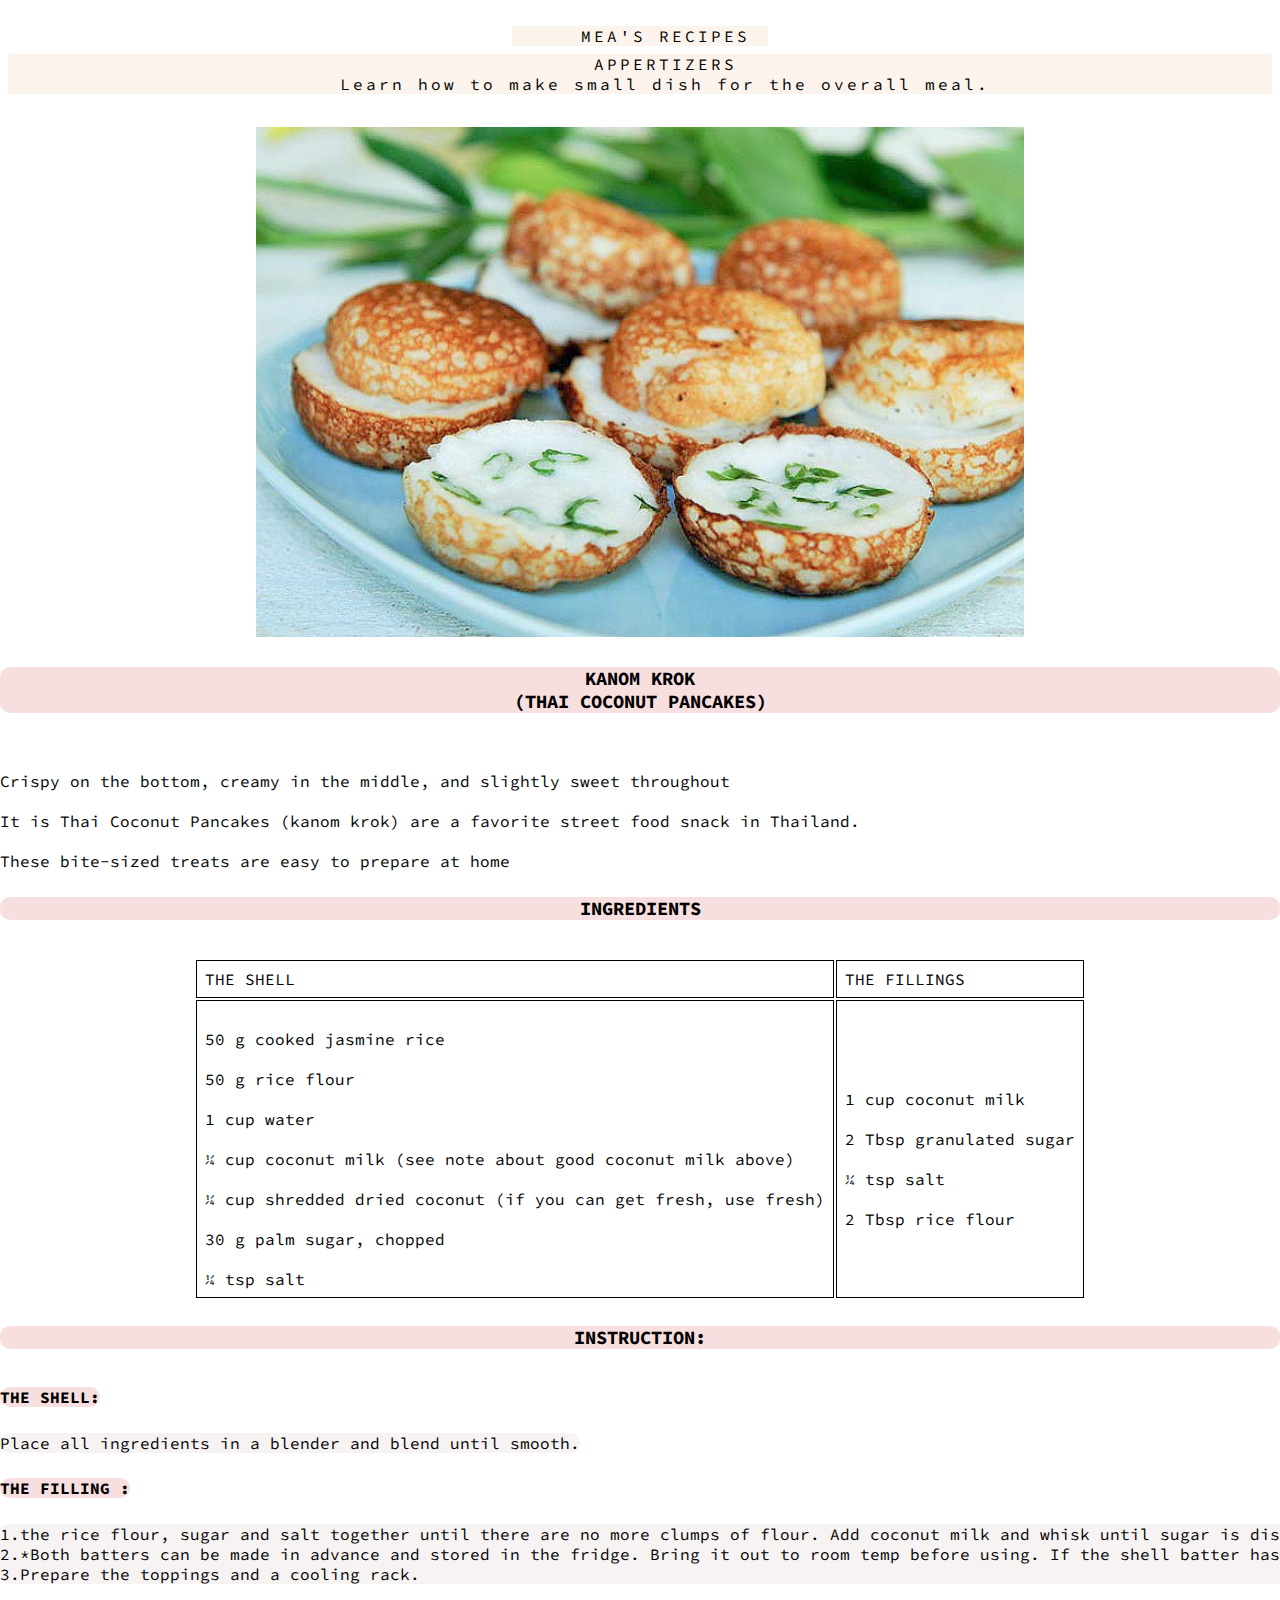
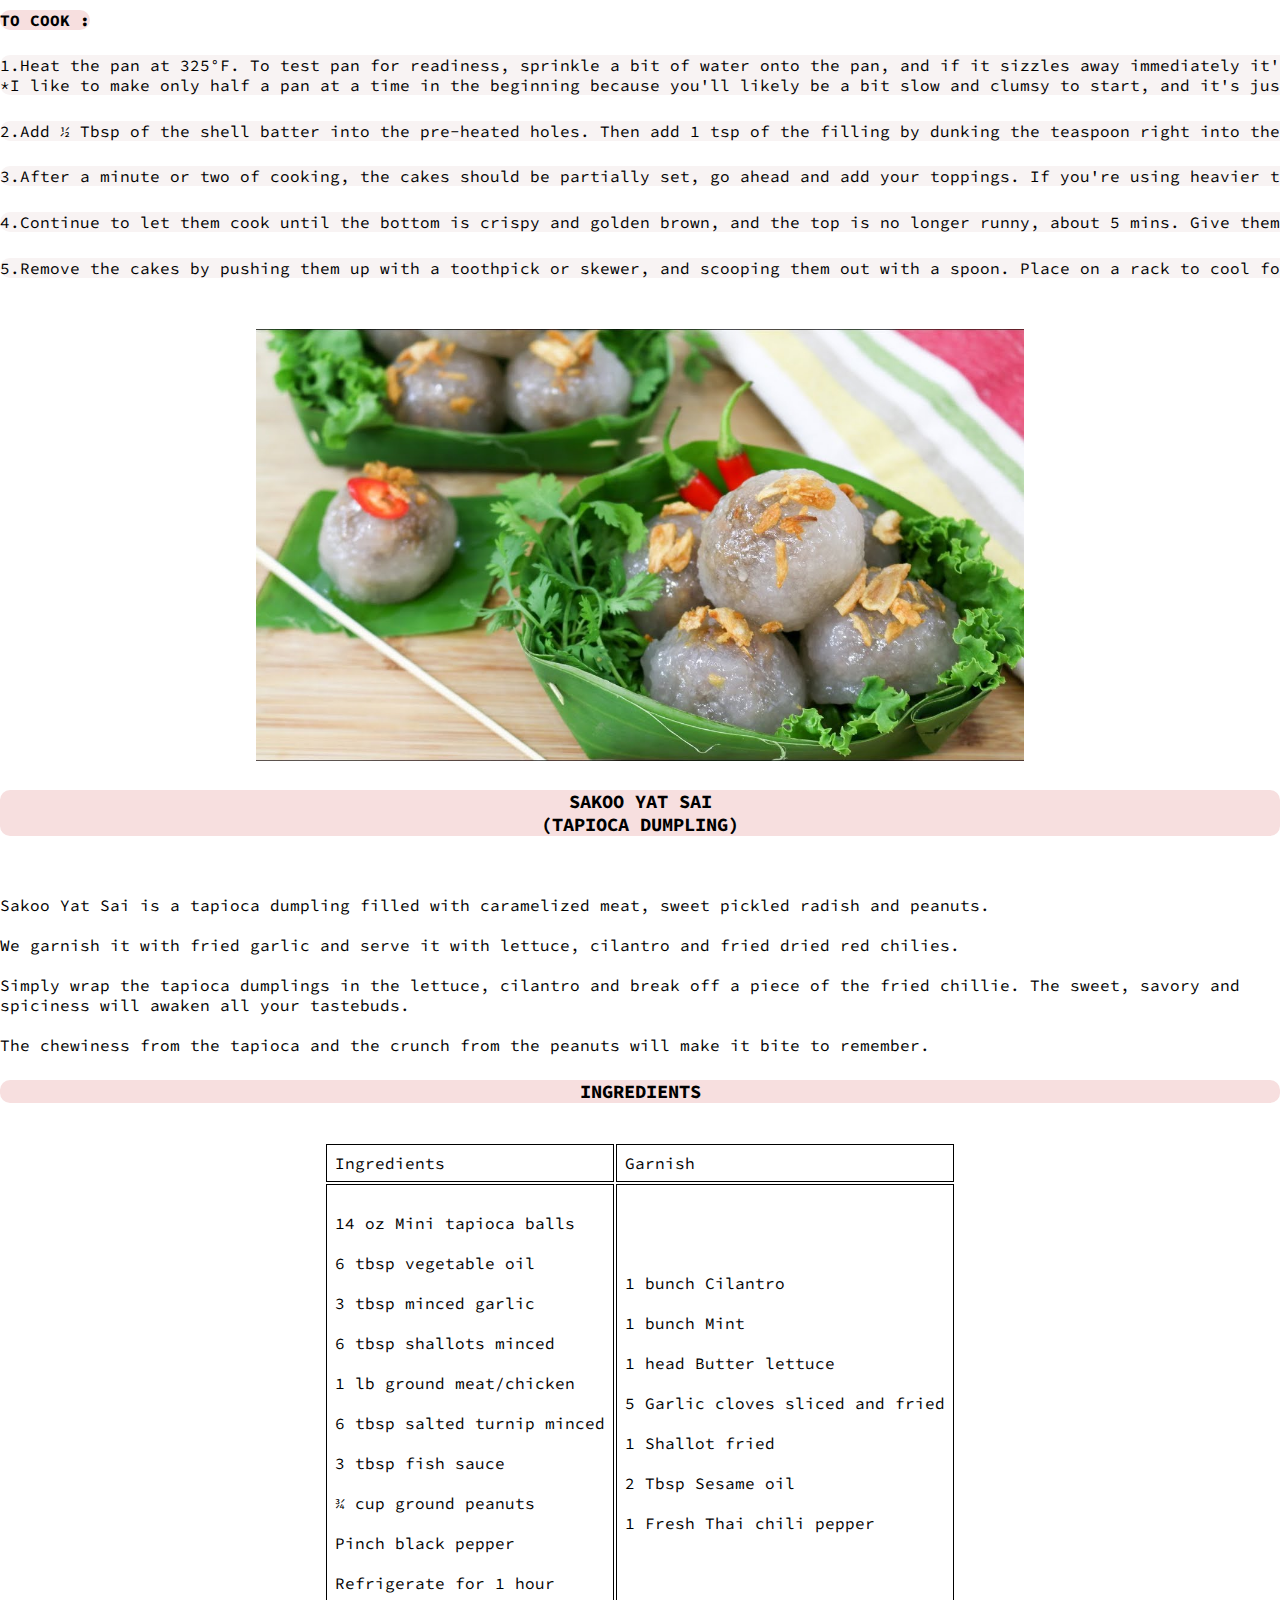
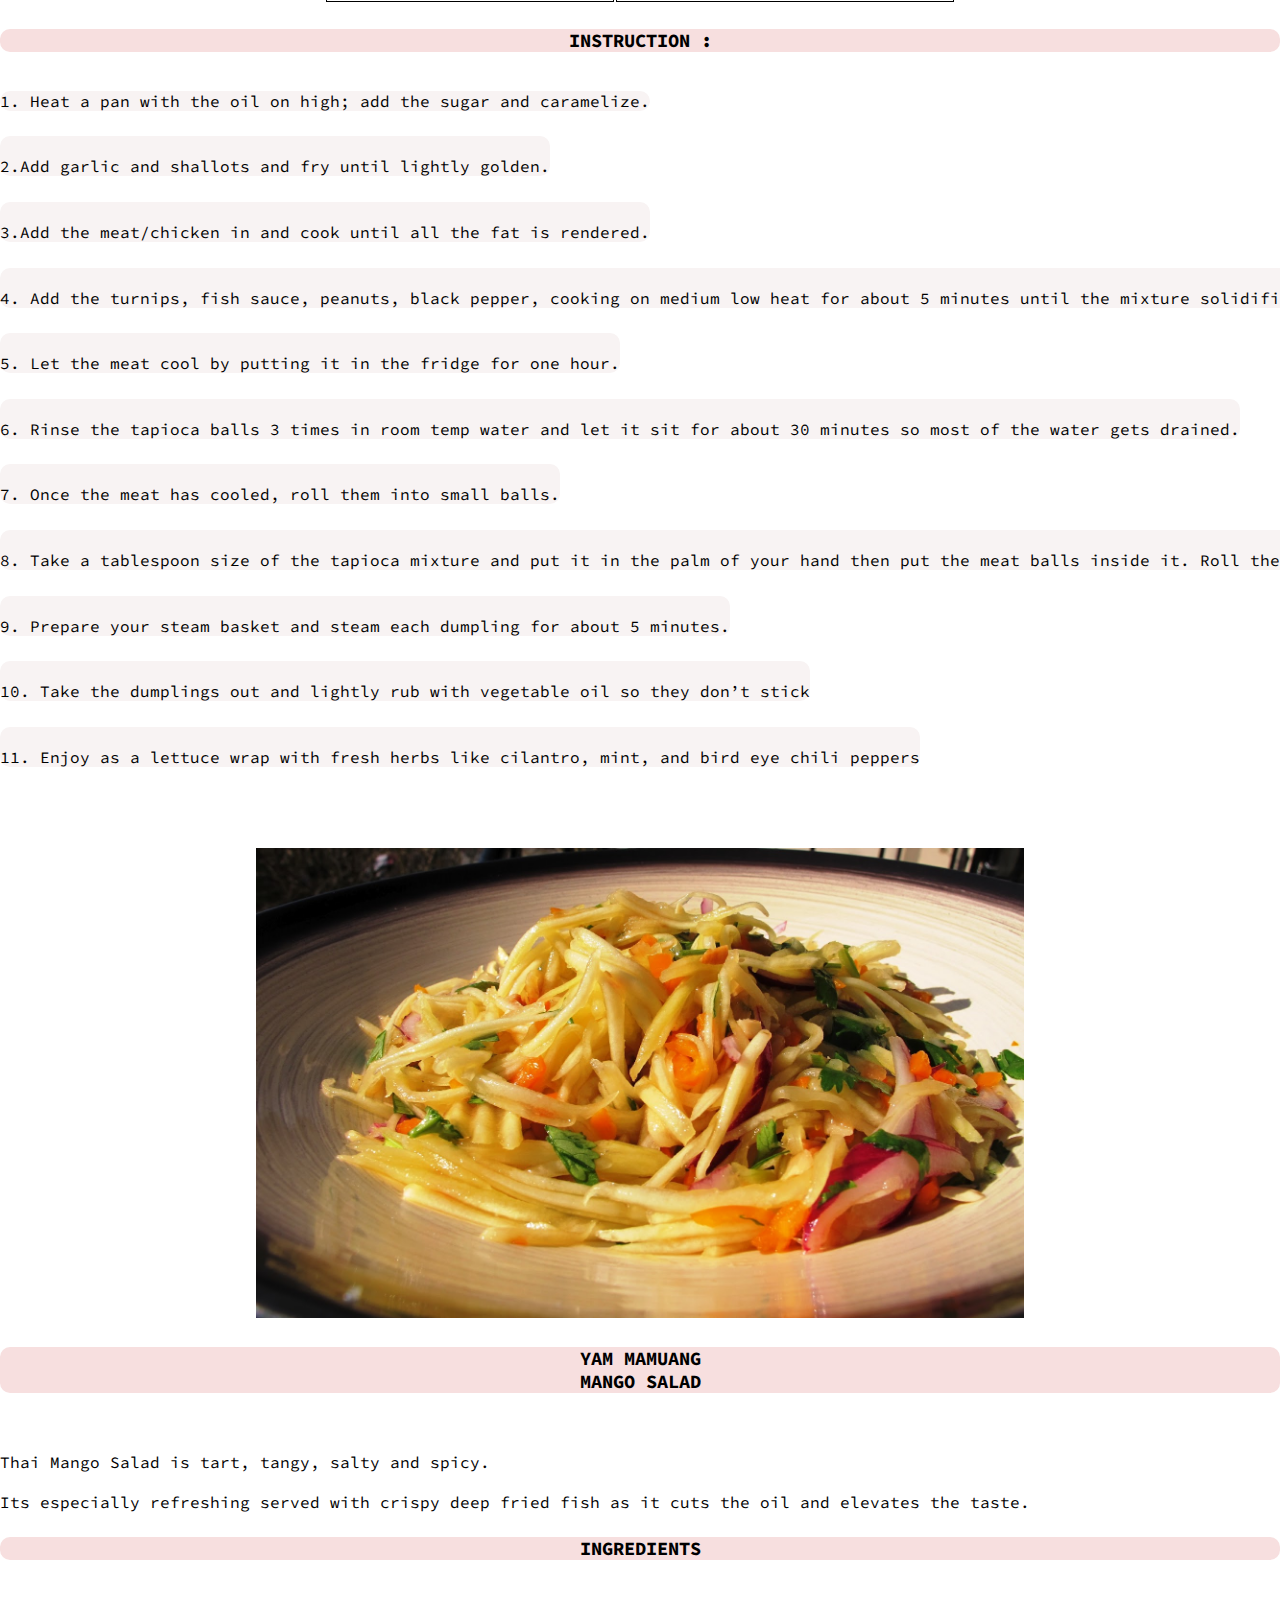
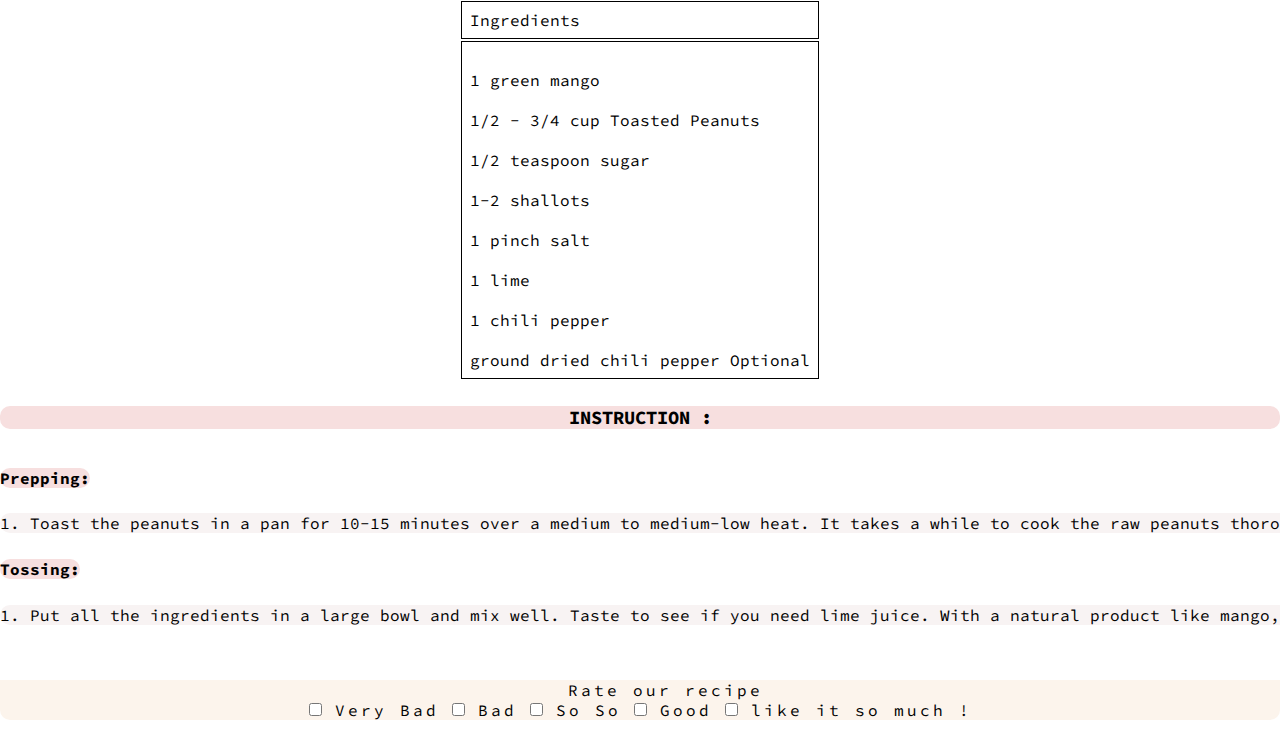
<file: AppetizerFood.html>
<!DOCTYPE html>
<html>
<head>
    <meta name="viewport" content="with=device-width, initial-scale=1.0">
    <title>khun mea</title>
	<link rel="stylesheet" href="style.css">
	<link rel="preconnect" href="https://fonts.gstatic.com">
    <link href="https://fonts.googleapis.com/css2?family=Bodoni+Moda:ital,wght@0,400;1,500&family=Source+Code+Pro:wght@200&display=swap" rel="stylesheet">
</head>
<body>
  <div class = "home">
    <p> <li><a href="index.html">MEA'S RECIPES</a></li></p>
    </div>
    <div class = "appetizers">
        <p>APPERTIZERS</p>
        <p>Learn how to make small dish for the overall meal.</p>
  </div>

      <section class= "first" >
        <div class = "appetizer1">
            <div class="appetiz">
                <img src="khanom kok.jpg">
                    <div class ="recipe">
                        <h3>KANOM KROK<br> (THAI COCONUT PANCAKES)
                        </h3>
                       <br> Crispy on the bottom, creamy in the middle, and slightly sweet throughout </br>
                       <br>It is Thai Coconut Pancakes (kanom krok) are a favorite street food snack in Thailand. </br>
                       <br>These bite-sized treats are easy to prepare at home </br>
                        <h3>INGREDIENTS </h3>
                        
<table class="center">
  <tr>
    <td>THE SHELL </td>
    <td>THE FILLINGS</td>
  </tr>
  <tr>
    <td><br>50 g cooked jasmine rice </br>
        <br>50 g rice flour </br>
        <br>1 cup water</br>
        <br>¼  cup coconut milk (see note about good coconut milk above)</br>
        <br>¼  cup shredded dried coconut (if you can get fresh, use fresh) </br>
        <br>30 g palm sugar, chopped</br>
        <br>¼ tsp salt</br>
    </td>
    <td><br>1 cup coconut milk</br>
        <br>2 Tbsp granulated sugar</br>
        <br>¼ tsp salt</br>
        <br>2 Tbsp rice flour</br>
    </td>
  </tr>
</table>

<h3>INSTRUCTION: </h3>
    <h4>THE SHELL:</h4>
    <li>Place all ingredients in a blender and blend until smooth.</li>
        <h4>THE FILLING : </h4>
        <li> 1.the rice flour, sugar and salt together until there are no more clumps of flour. Add coconut milk and whisk until sugar is dissolved. Easy peasy!<br>
          2.*Both batters can be made in advance and stored in the fridge. Bring it out to room temp before using. If the shell batter has thickened up too much, you can add a bit of water to thin it out so it pours easily. The batter should have a runny consistency<br>
          3.Prepare the toppings and a cooling rack.</li>
            <h4>TO COOK : </h4>
            <li>1.Heat the pan at 325°F. To test pan for readiness, sprinkle a bit of water onto the pan, and if it sizzles away immediately it's hot enough. Brush half the holes with coconut oil. <br> *I like to make only half a pan at a time in the beginning because you'll likely be a bit slow and clumsy to start, and it's just more manageable and less hectic to deal with a few at a time.</li><p>
              <li> 2.Add ½ Tbsp of the shell batter into the pre-heated holes. Then add 1 tsp of the filling by dunking the teaspoon right into the middle of the shell and wiggle it slightly (see video for this technique). Let them cook for a minute or so, meanwhile, fill the rest of the pan.</li>
                <li>3.After a minute or two of cooking, the cakes should be partially set, go ahead and add your toppings. If you're using heavier toppings like corn or taro, and they sink too much into the cakes, just let the cakes set a bit more before topping. </li>
                  <li>4.Continue to let them cook until the bottom is crispy and golden brown, and the top is no longer runny, about 5 mins. Give them at least 5 minutes to cook, do not rush them, that is how you get crispy bottoms. If the bottom is done but the top still needs more cooking, you can cover the pan with a pot lid to steam the top for 1 minute. To test doneness, tilt the pan slightly, and if the top doesn't run, then it's done. Tips: Feel free to adjust the temperature of the pan as needed during the cooking process</li>
                    <li>5.Remove the cakes by pushing them up with a toothpick or skewer, and scooping them out with a spoon. Place on a rack to cool for a few minutes just so you don't burn yourself, but you want to eat these while they're still warm and crispy. These do NOT keep well as they go mushy and soggy real fast!! Note: I'm only using the toothpick to push the cakes up because I don't want to scratch the nonstick pan with the spoon, but if you're using cast iron, you can just use the spoon alone.</li></p>    


                        



                   
                <div class="appetiz">
                     <img src="saku yak sai.jpg">
                     <div class ="recipe">
                         <h3> SAKOO YAT SAI <br> (TAPIOCA DUMPLING)</h3>
                        
                       <br> Sakoo Yat Sai is a tapioca dumpling filled with caramelized meat, sweet pickled radish and peanuts.</br>
                        <br> We garnish it with fried garlic and serve it with lettuce, cilantro and fried dried red chilies. </br>
                        <br>Simply wrap the tapioca dumplings in the lettuce, cilantro and break off a piece of the fried chillie. The sweet, savory and spiciness will awaken all your tastebuds. </br>
                        <br> The chewiness from the tapioca and the crunch from the peanuts will make it bite to remember.</br>
                        <h3>INGREDIENTS</h3>
                         <table class="center">
                            <tr>
                              <td>Ingredients </td>
                              <td>Garnish</td>
                            </tr>
                            <tr>
                              <td><br>14 oz Mini tapioca balls </br>
                                  <br>6 tbsp vegetable oil</br>
                                  <br>3 tbsp minced garlic</br>
                                  <br>6 tbsp shallots minced</br>
                                  <br>1 lb ground meat/chicken</br>
                                  <br>6 tbsp salted turnip minced</br>
                                  <br>3 tbsp fish sauce</br>
                                  <br>¾ cup ground peanuts</br>
                                  <br>Pinch black pepper</br>
                                  <br>Refrigerate for 1 hour</br>
                              </td>
                              <td><br>1 bunch Cilantro</br>
                                <br>1 bunch Mint</br>
                                <br>1 head Butter lettuce</br>
                                <br> 5 Garlic cloves sliced and fried</br>
                                <br>1 Shallot fried</br>
                                <br>2 Tbsp Sesame oil</br>
                                <br>1 Fresh Thai chili pepper</br>
                              </td>
                            </tr>
                          </table>
                          <h3> INSTRUCTION : </h3>
                          <li>1. Heat a pan with the oil on high; add the sugar and caramelize. </li>
                            <li><br> 2.Add garlic and shallots and fry until lightly golden. </li>
                            <li><br> 3.Add the meat/chicken in and cook until all the fat is rendered.</li>
                            <li><br> 4. Add the turnips, fish sauce, peanuts, black pepper, cooking on medium low heat for about 5 minutes until the mixture solidifies.</li>
                            <li><br> 5. Let the meat cool by putting it in the fridge for one hour.</li>
                            <li><br>6. Rinse the tapioca balls 3 times in room temp water and let it sit for about 30 minutes so most of the water gets drained.</li>
                            <li><br>7. Once the meat has cooled, roll them into small balls.</li>
                            <li><br>8. Take a tablespoon size of the tapioca mixture and put it in the palm of your hand then put the meat balls inside it. Roll the ball around the tapioca until its full coated.</li>
                            <li><br>9. Prepare your steam basket and steam each dumpling for about 5 minutes.</li>
                            <li><br>10. Take the dumplings out and lightly rub with vegetable oil so they don’t stick</li>
                            <li><br> 11. Enjoy as a lettuce wrap with fresh herbs like cilantro, mint, and bird eye chili peppers</li>
                          </div>
                     </div>
                <div class="appetiz">
                    <img src="yam mamuang.jpg">
                        <div class ="recipe">
                            <h3> YAM MAMUANG  <br> MANGO SALAD  </h3>
                            <br>Thai Mango Salad is tart, tangy, salty and spicy. </br>
                            <br>Its especially refreshing served with crispy deep fried fish as it cuts the oil and elevates the taste.</br>

                          <h3>INGREDIENTS</h3>
                            <table class = "center">
                                <tr>
                                  <td>Ingredients </td>
                                </tr>
                                <tr>
                                  <td>
                                    <br>1 green mango</br>
                                    <br>1/2 - 3/4 cup Toasted Peanuts</br>
                                    <br>1/2 teaspoon sugar</br>
                                    <br>1-2 shallots</br>
                                    <br>1 pinch salt</br>
                                    <br>1 lime</br>
                                    <br>1 chili pepper</br>
                                    <br>ground dried chili pepper Optional</br>
                                  </td>
                                </tr>
                              </table>
                              <h3> INSTRUCTION : </h3>
                              <h4>Prepping: </h4>
                               <li>1. Toast the peanuts in a pan for 10-15 minutes over a medium to medium-low heat. It takes a while to cook the raw peanuts thoroughly. When done, let the peanuts cool. Peel the green mango and shred it with the shredder until you hit the single large seed. Slice the peppers and shallots thinly.</li>
                                <h4>Tossing:</h4>
                                <li>1. Put all the ingredients in a large bowl and mix well. Taste to see if you need lime juice. With a natural product like mango, the sourness varies depending on the variety and how green the mango is. Add lime juice as much as you like, start with a small amount first and keep adding until you hit the right spot. I usually start with ⅓ of a lime. Adjust the taste to your liking. Add ground chili for a spicier salad. If your salad is very spicy, you may need more seasonings.</li>
                              </div>
                        </div>
                 </div>
                 <p> Rate our recipe<br> 
                  <input type="checkbox" name="1" > Very Bad
                  <input type="checkbox" name="2"> Bad 
                  <input type="checkbox" name="3"> So So 
                  <input type="checkbox" name="4"> Good    
                  <input type="checkbox" name="5"> like it so much !   </p>
       
                </section class= "partfood">

</body>
</html>
</file>
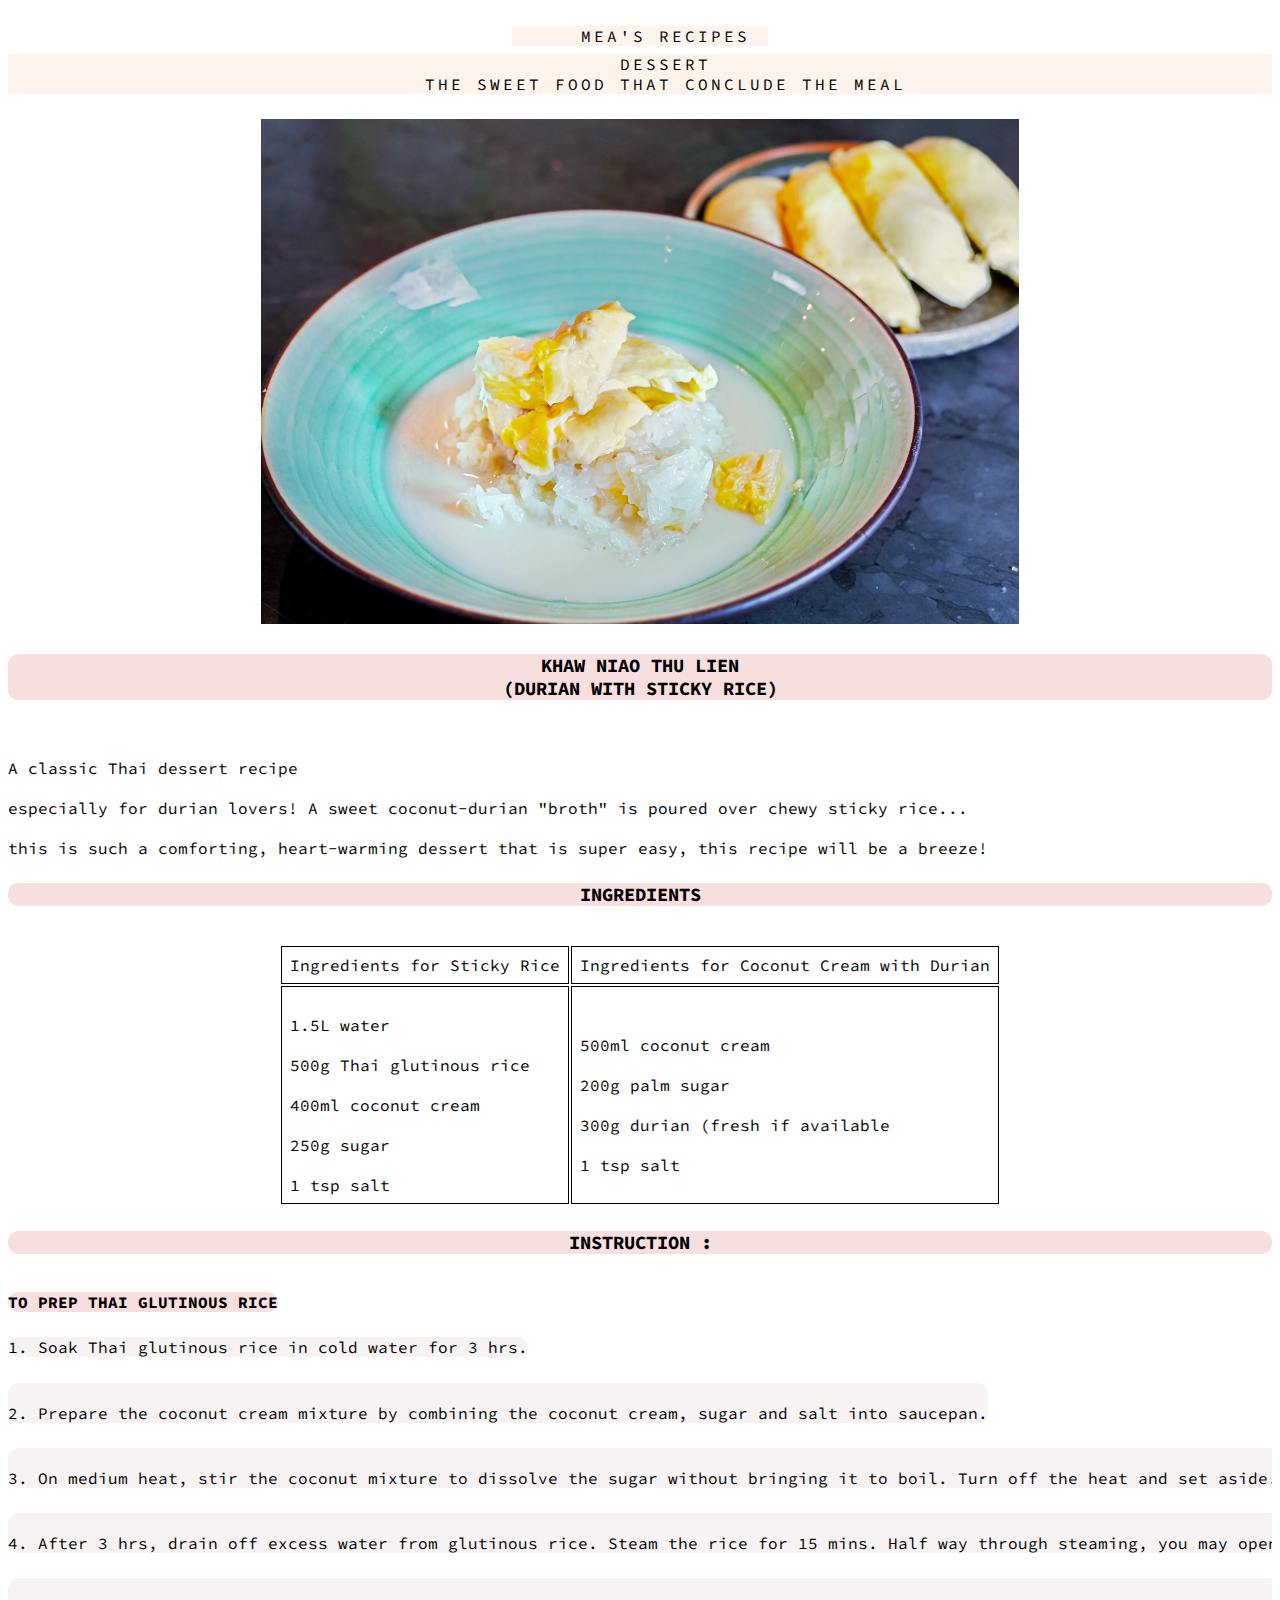
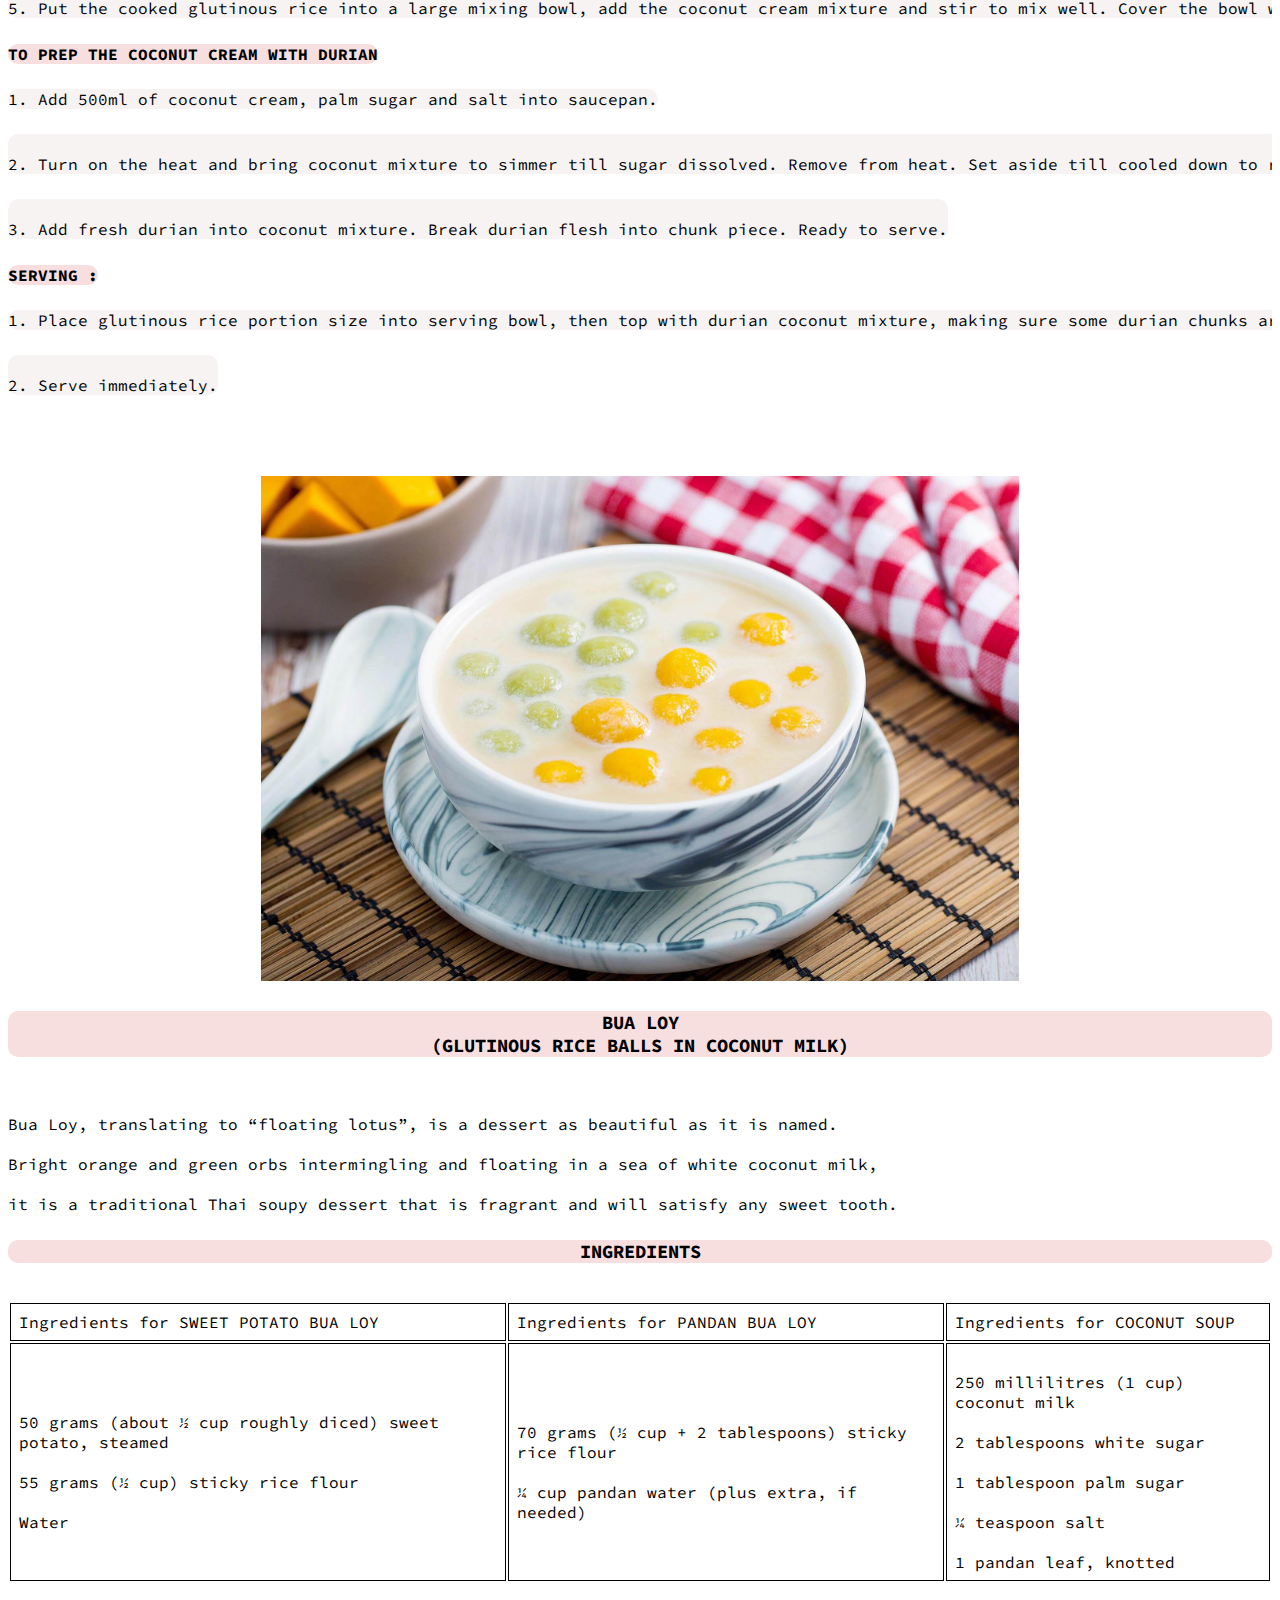
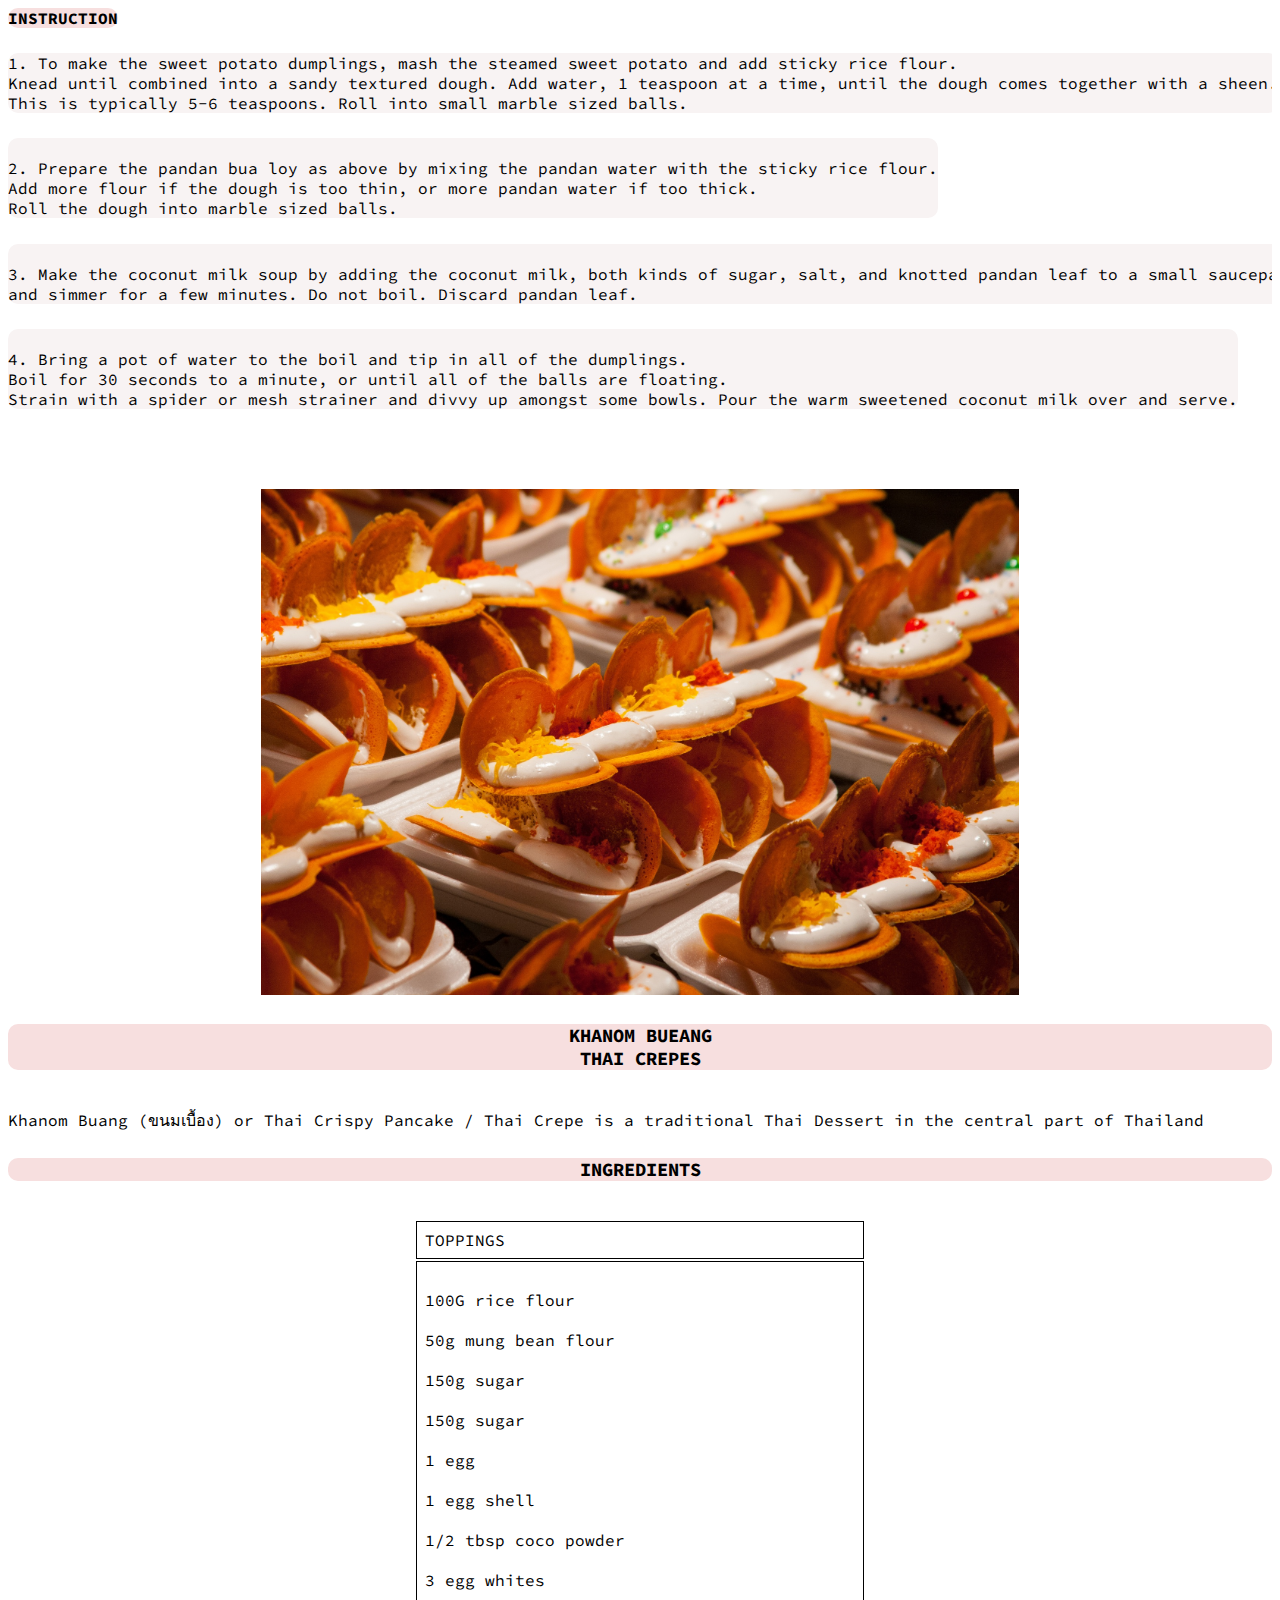
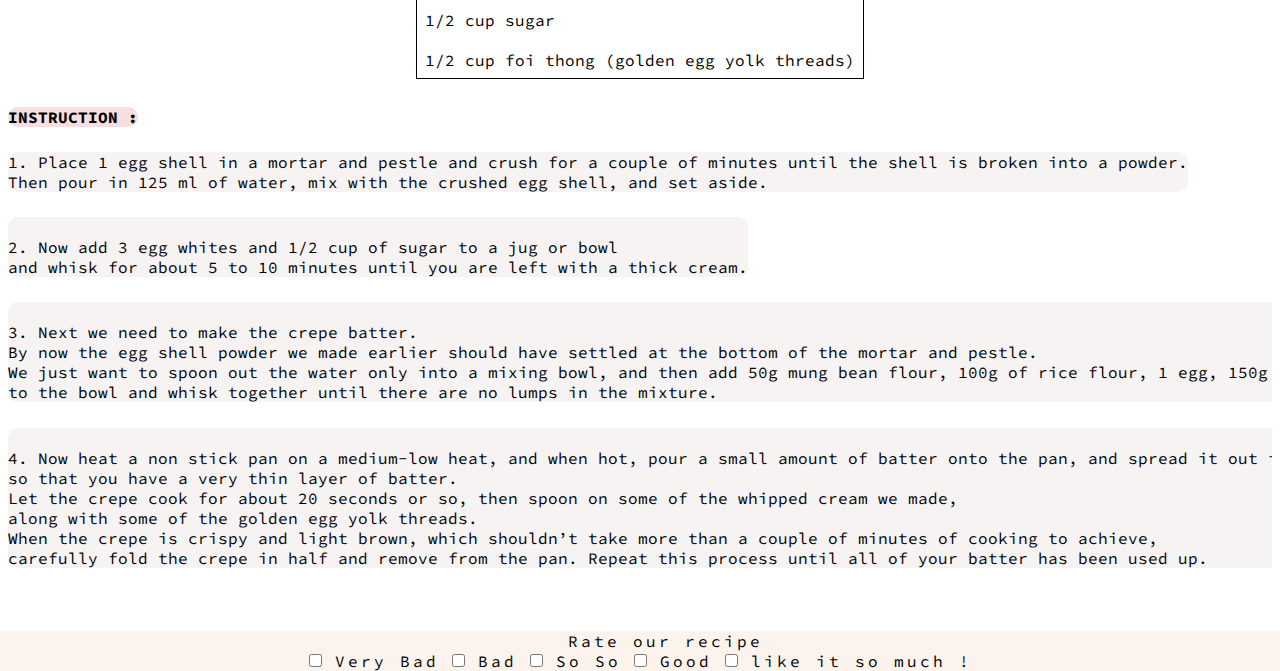
<file: DessertFood.html>
<!DOCTYPE html>
<html>
<head>
    <meta name="viewport" content="with=device-width, initial-scale=1.0">
    <title>khun mea</title>
	<link rel="stylesheet" href="style.css">
	<link rel="preconnect" href="https://fonts.gstatic.com">
    <link href="https://fonts.googleapis.com/css2?family=Bodoni+Moda:ital,wght@0,400;1,500&family=Source+Code+Pro:wght@200&display=swap" rel="stylesheet">
</head>

	<body>
    <div class = "home">
      <p> <li><a href="index.html">MEA'S RECIPES</a></li></p>
      </div>

        <div class = "appetizers">
            <p>DESSERT</p>
            <p>THE SWEET FOOD THAT CONCLUDE THE MEAL</p>

                <div class="appetiz">
                    <img src="pulut durian  (1).jpg">
                        <div class ="recipe">
                            <h3>KHAW NIAO THU LIEN <br> (DURIAN WITH STICKY RICE)
                            </h3>
                        <br> A classic Thai dessert recipe</br>
                    <br>  especially for durian lovers! A sweet coconut-durian "broth" is poured over chewy sticky rice...</br>
                <br> this is such a comforting, heart-warming dessert that is super easy, this recipe will be a breeze!</br>
                            <h3>INGREDIENTS</h3>
                        
                           
                            <table class = "center">
                                <tr>
                                  <td>Ingredients for Sticky Rice </td>
                                  <td>Ingredients for Coconut Cream with Durian </td>
                                </tr>
                                <tr>
                                  <td>
                                    <br>1.5L water</br>
                                    <br>500g Thai glutinous rice</br>
                                    <br>400ml coconut cream</br>
                                    <br>250g sugar</br>
                                    <br>1 tsp salt</br>
                                 </td>
                               
                                  <td>
                                    <br>500ml coconut cream</br>
                                    <br>200g palm sugar</br>
                                    <br>300g durian (fresh if available</br>
                                    <br>1 tsp salt</br>
                                 </td>
                                </tr>
                              </table>

 
   
    

    <h3> INSTRUCTION : </h3>

    <h4>TO PREP THAI GLUTINOUS RICE</h4>
    <li>1.  Soak Thai glutinous rice in cold water for 3 hrs.</li>
      <li><br> 2.   Prepare the coconut cream mixture by combining the coconut cream, sugar and salt into saucepan.    </li>
      <li><br> 3.   On medium heat, stir the coconut mixture to dissolve the sugar without bringing it to boil. Turn off the heat and set aside.</li>
      <li><br> 4.   After 3 hrs, drain off excess water from glutinous rice. Steam the rice for 15 mins. Half way through steaming, you may open the steamer to turn the rice once.</li>
      <li><br> 5.   Put the cooked glutinous rice into a large mixing bowl, add the coconut cream mixture and stir to mix well. Cover the bowl with a tea towel, after 5 mins stir the rice mixture once more and cover again with tea towel then set aside.</li>
    
      <h4> TO PREP THE COCONUT CREAM WITH DURIAN</h4>
      <li>1.  Add 500ml of coconut cream, palm sugar and salt into saucepan.</li>
        <li><br> 2.   Turn on the heat and bring coconut mixture to simmer till sugar dissolved. Remove from heat. Set aside till cooled down to room temperature.</li>
        <li><br> 3.   Add fresh durian into coconut mixture. Break durian flesh into chunk piece. Ready to serve.</li>
        
        <h4> SERVING :</h4>
      <li>1.  Place glutinous rice portion size into serving bowl, then top with durian coconut mixture, making sure some durian chunks are on top of the rice.</li>
        <li><br> 2.   Serve immediately.</li>
  </div>
  </div>
    
                            
    
    
    
                       
                    <div class="appetiz">
                         <img src="bua loy.jpg">
                         <div class ="recipe">
                             <h3> BUA LOY <br> (GLUTINOUS RICE BALLS IN COCONUT MILK)</h3>
                             <br>Bua Loy, translating to “floating lotus”, is a dessert as beautiful as it is named. </br>
                             <br>Bright orange and green orbs intermingling and floating in a sea of white coconut milk, </br>
                             <br>it is a traditional Thai soupy dessert that is fragrant and will satisfy any sweet tooth.</br>
                             <h3>INGREDIENTS </h3>
                             <table class = "center">
                                <tr>
                                  <td>Ingredients for SWEET POTATO BUA LOY </td>
                                  <td>Ingredients for PANDAN BUA LOY  </td>
                                  <td>Ingredients for COCONUT SOUP  </td>
                                </tr>
                                <tr>
                                  <td><br>50 grams (about ½ cup roughly diced) sweet potato, steamed </br>
                                      <br>55 grams (½ cup) sticky rice flour</br>
                                      <br>Water</br>

                                  </td>
                                  <td><br>70 grams (½ cup + 2 tablespoons) sticky rice flour</br>
                                    <br>¼ cup pandan water (plus extra, if needed)</br>
                                    
                                  </td>
                                      <td>
                                        <br>250 millilitres (1 cup) coconut milk </br>
                                        <br>2 tablespoons white sugar</br>
                                        <br>1 tablespoon palm sugar</br>
                                        <br>¼ teaspoon salt</br>
                                        <br>1 pandan leaf, knotted</br>
                                        
                                        </td>                            
                                
                              </table>
     
                              <h4> INSTRUCTION  </h4>
                              <li>1.  To make the sweet potato dumplings, mash the steamed sweet potato and add sticky rice flour. 
                                  <br>Knead until combined into a sandy textured dough. Add water, 1 teaspoon at a time, until the dough comes together with a sheen. 
                                  <br>This is typically 5-6 teaspoons. Roll into small marble sized balls.</li>
                                <li><br> 2.   Prepare the pandan bua loy as above by mixing the pandan water with the sticky rice flour. 
                                    <br>Add more flour if the dough is too thin, or more pandan water if too thick. 
                                    <br>Roll the dough into marble sized balls.</li>
                                <li><br> 3.   Make the coconut milk soup by adding the coconut milk, both kinds of sugar, salt, and knotted pandan leaf to a small saucepan 
                                    <br>and simmer for a few minutes. Do not boil. Discard pandan leaf.</li>
                                <li><br> 4.  Bring a pot of water to the boil and tip in all of the dumplings. 
                                    <br>Boil for 30 seconds to a minute, or until all of the balls are floating. 
                                    <br>Strain with a spider or mesh strainer and divvy up amongst some bowls. Pour the warm sweetened coconut milk over and serve.</li>
                               
                              </div>
                         </div>
                    <div class="appetiz">
                        <img src="Khanom_bueang_01.jpg">
                            <div class ="recipe">
                              
                                <h3> KHANOM BUEANG <br> THAI CREPES </h3>
                             
                            Khanom Buang (ขนมเบื้อง) or Thai Crispy Pancake / Thai Crepe is a traditional Thai Dessert in the central part of Thailand

                                <h3>INGREDIENTS</h3>
                                <table class = "center">
                                  <tr>
                                    <td>TOPPINGS</td>
                                    
                                  </tr>
                                  <tr>
                                    <td><br> 100G rice flour</br>
                                        <br>50g mung bean flour</br>
                                        <br>150g sugar</br>
                                        <br>150g sugar</br>
                                        <br>1 egg</br>
                                        <br> 1 egg shell</br>
                                    <br>1/2 tbsp coco powder</br>
                                      <br> 3 egg whites</br>
                                      <br> 1/2 cup sugar</br>
                                      <br>1/2 cup foi thong (golden egg yolk threads)</br>
                                    </td>
                                </table>
                                <h4> INSTRUCTION : </h4>
                                <li>1.  Place 1 egg shell in a mortar and pestle and crush for a couple of minutes until the shell is broken into a powder. 
                                    <br>Then pour in 125 ml of water, mix with the crushed egg shell, and set aside.</li>
                                  <li><br> 2.  Now add 3 egg whites and 1/2 cup of sugar to a jug or bowl 
                                    <br> and whisk for about 5 to 10 minutes until you are left with a thick cream.</li>
                                  <li><br> 3.   Next we need to make the crepe batter. 
                                    <br>By now the egg shell powder we made earlier should have settled at the bottom of the mortar and pestle. 
                                    <br>We just want to spoon out the water only into a mixing bowl, and then add 50g mung bean flour, 100g of rice flour, 1 egg, 150g of sugar, and 1/2 tbsp of coco powder 
                                    <br>to the bowl and whisk together until there are no lumps in the mixture.</li>
                                  <li><br> 4.  Now heat a non stick pan on a medium-low heat, and when hot, pour a small amount of batter onto the pan, and spread it out in a circular motion,
                                    <br> so that you have a very thin layer of batter.
                                    <br> Let the crepe cook for about 20 seconds or so, then spoon on some of the whipped cream we made, 
                                    <br>along with some of the golden egg yolk threads.
                                    <br> When the crepe is crispy and light brown, which shouldn’t take more than a couple of minutes of cooking to achieve, 
                                    <br>carefully fold the crepe in half and remove from the pan. Repeat this process until all of your batter has been used up.</li>

                                  </div>
                            </div>
                     </div>
                    </section class= "partfood">
    
                   
                    <p> Rate our recipe<br> 
                      <input type="checkbox" name="1" > Very Bad
                      <input type="checkbox" name="2"> Bad 
                      <input type="checkbox" name="3"> So So 
                      <input type="checkbox" name="4"> Good    
                      <input type="checkbox" name="5"> like it so much !   </p>
           
       
    
    </body>
    </html>
</file>
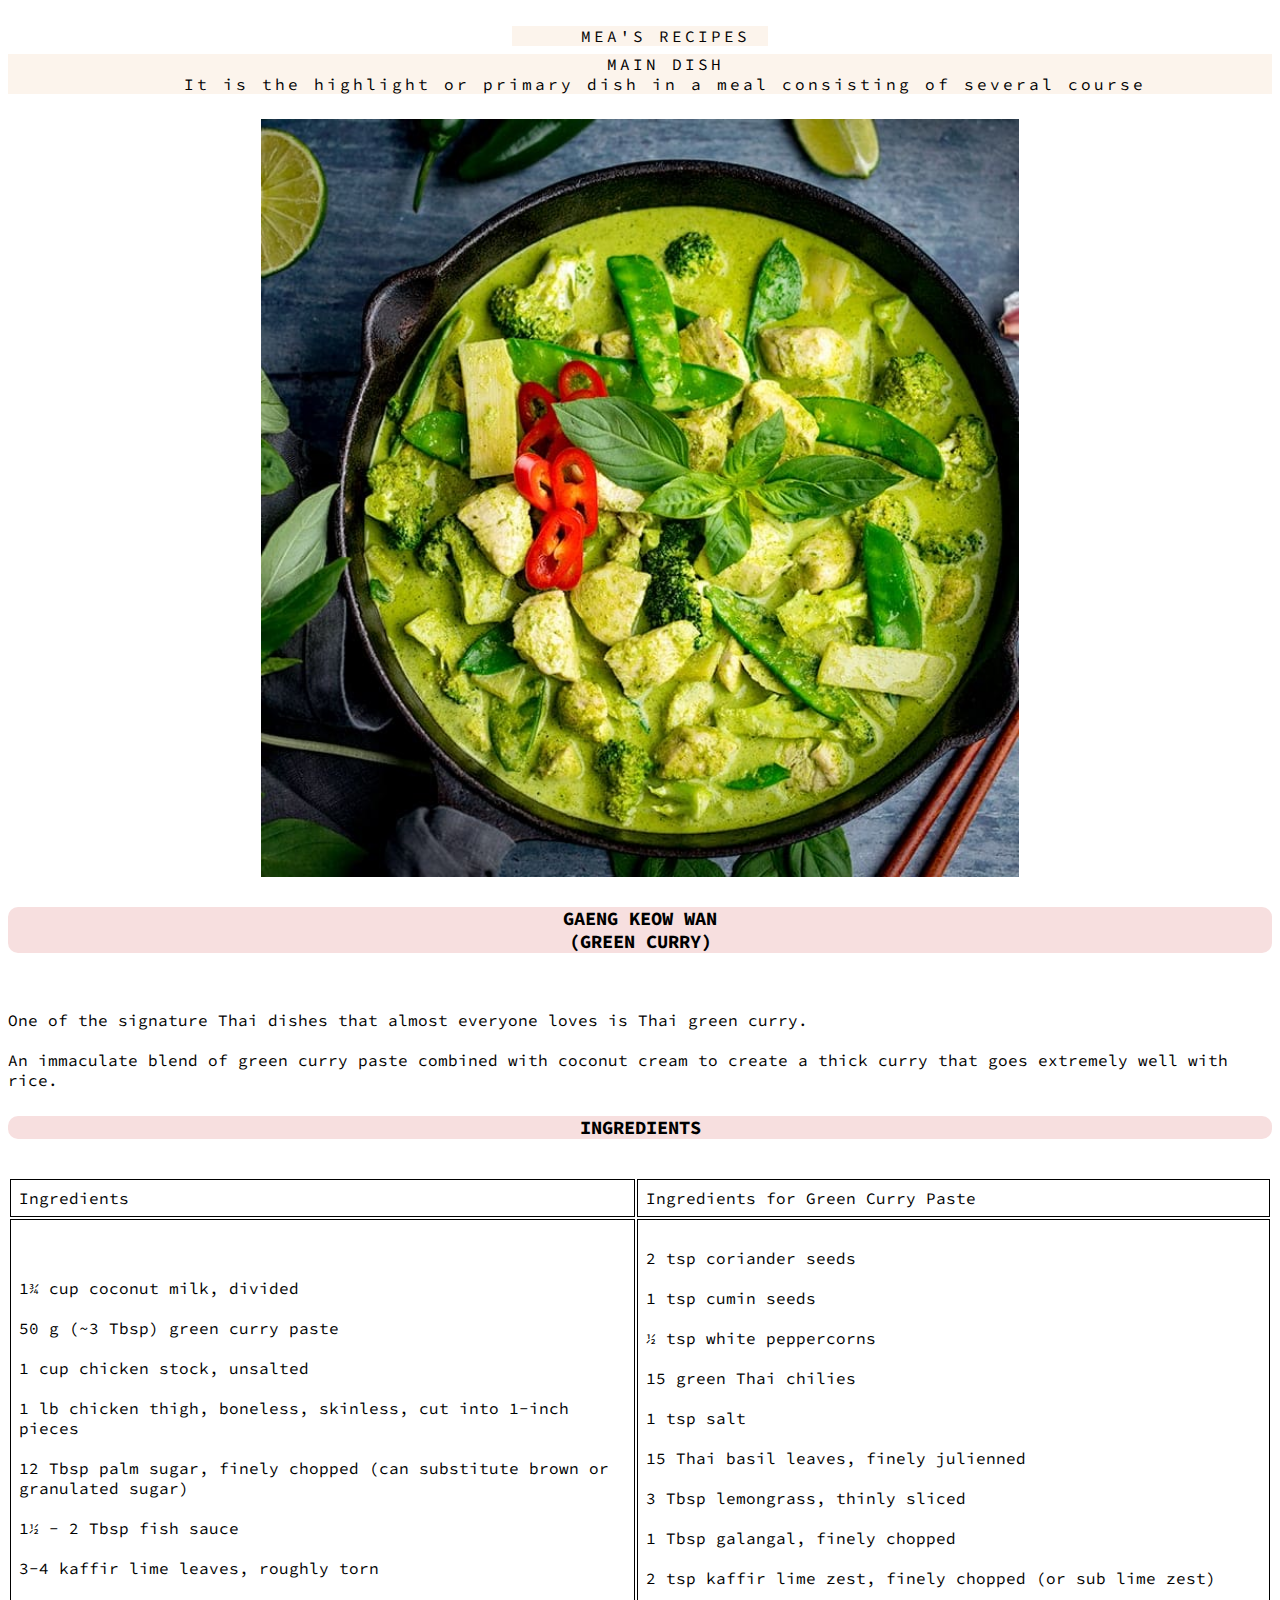
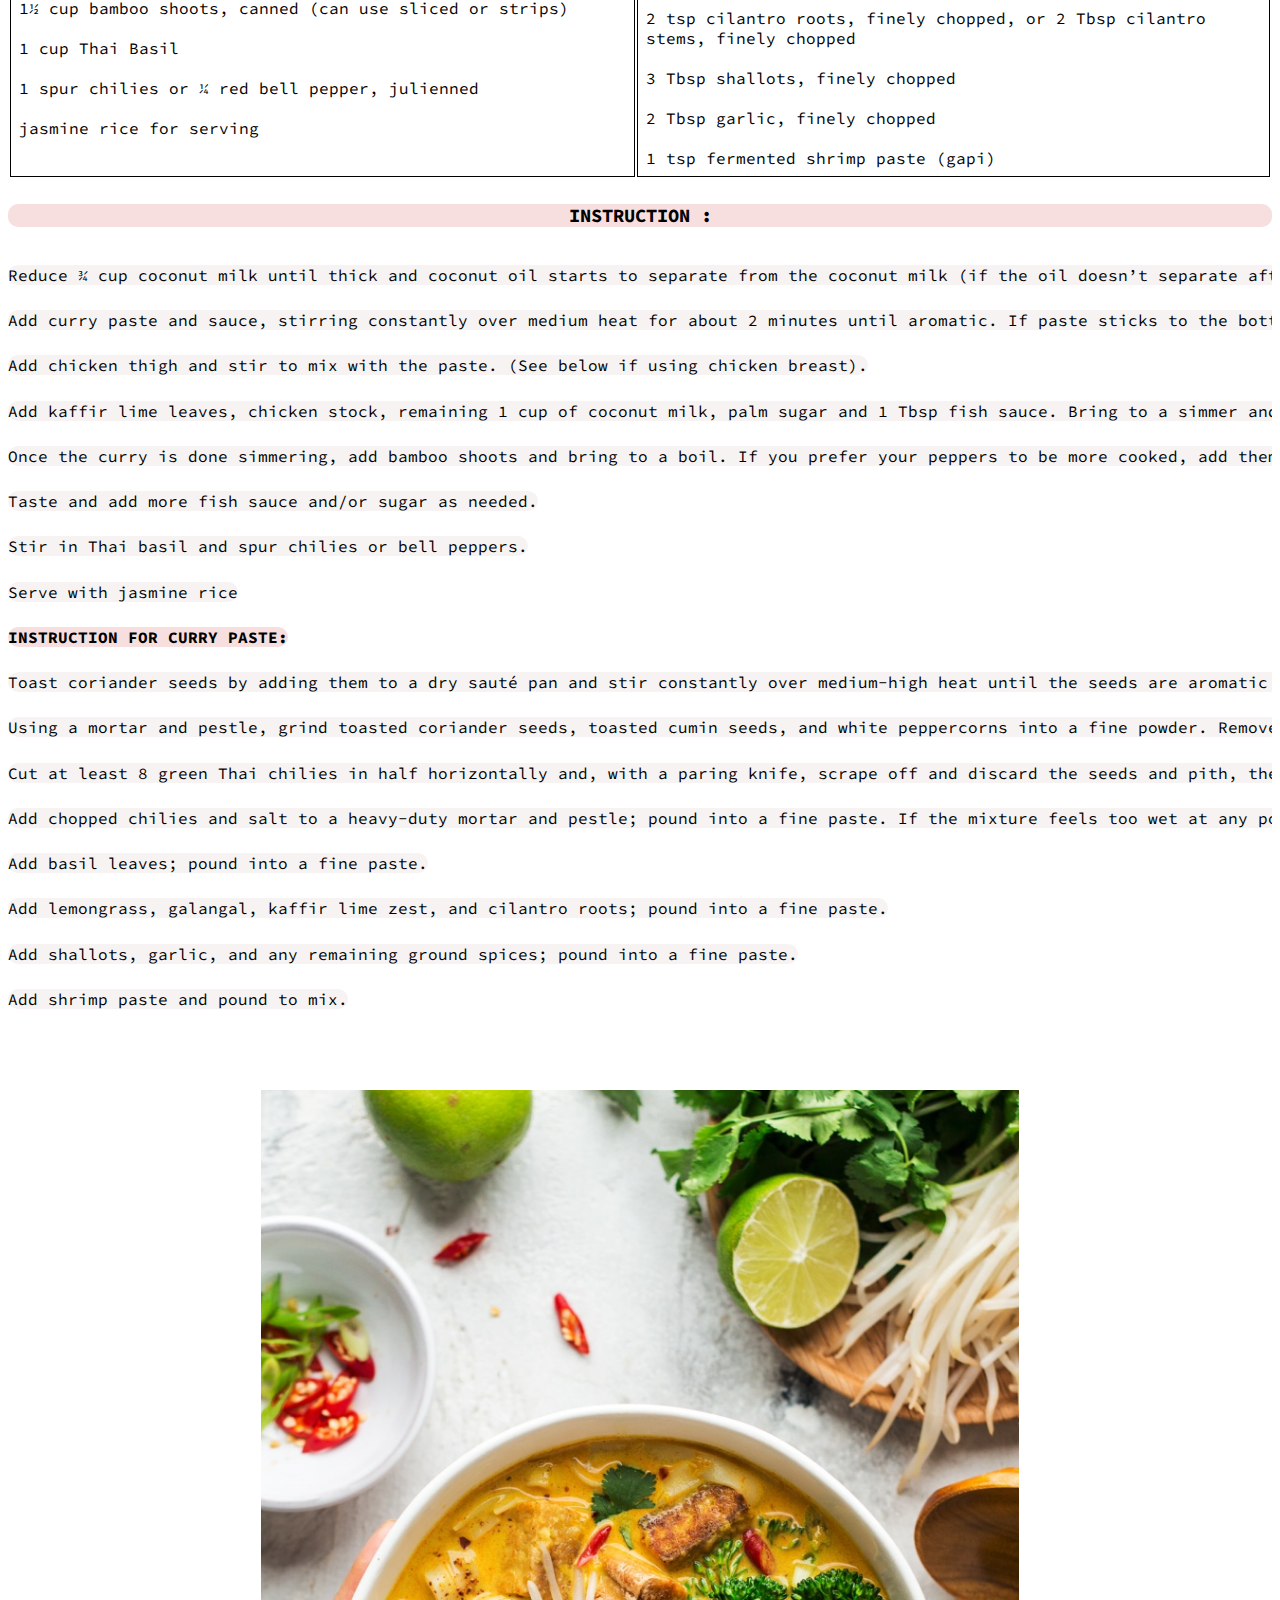
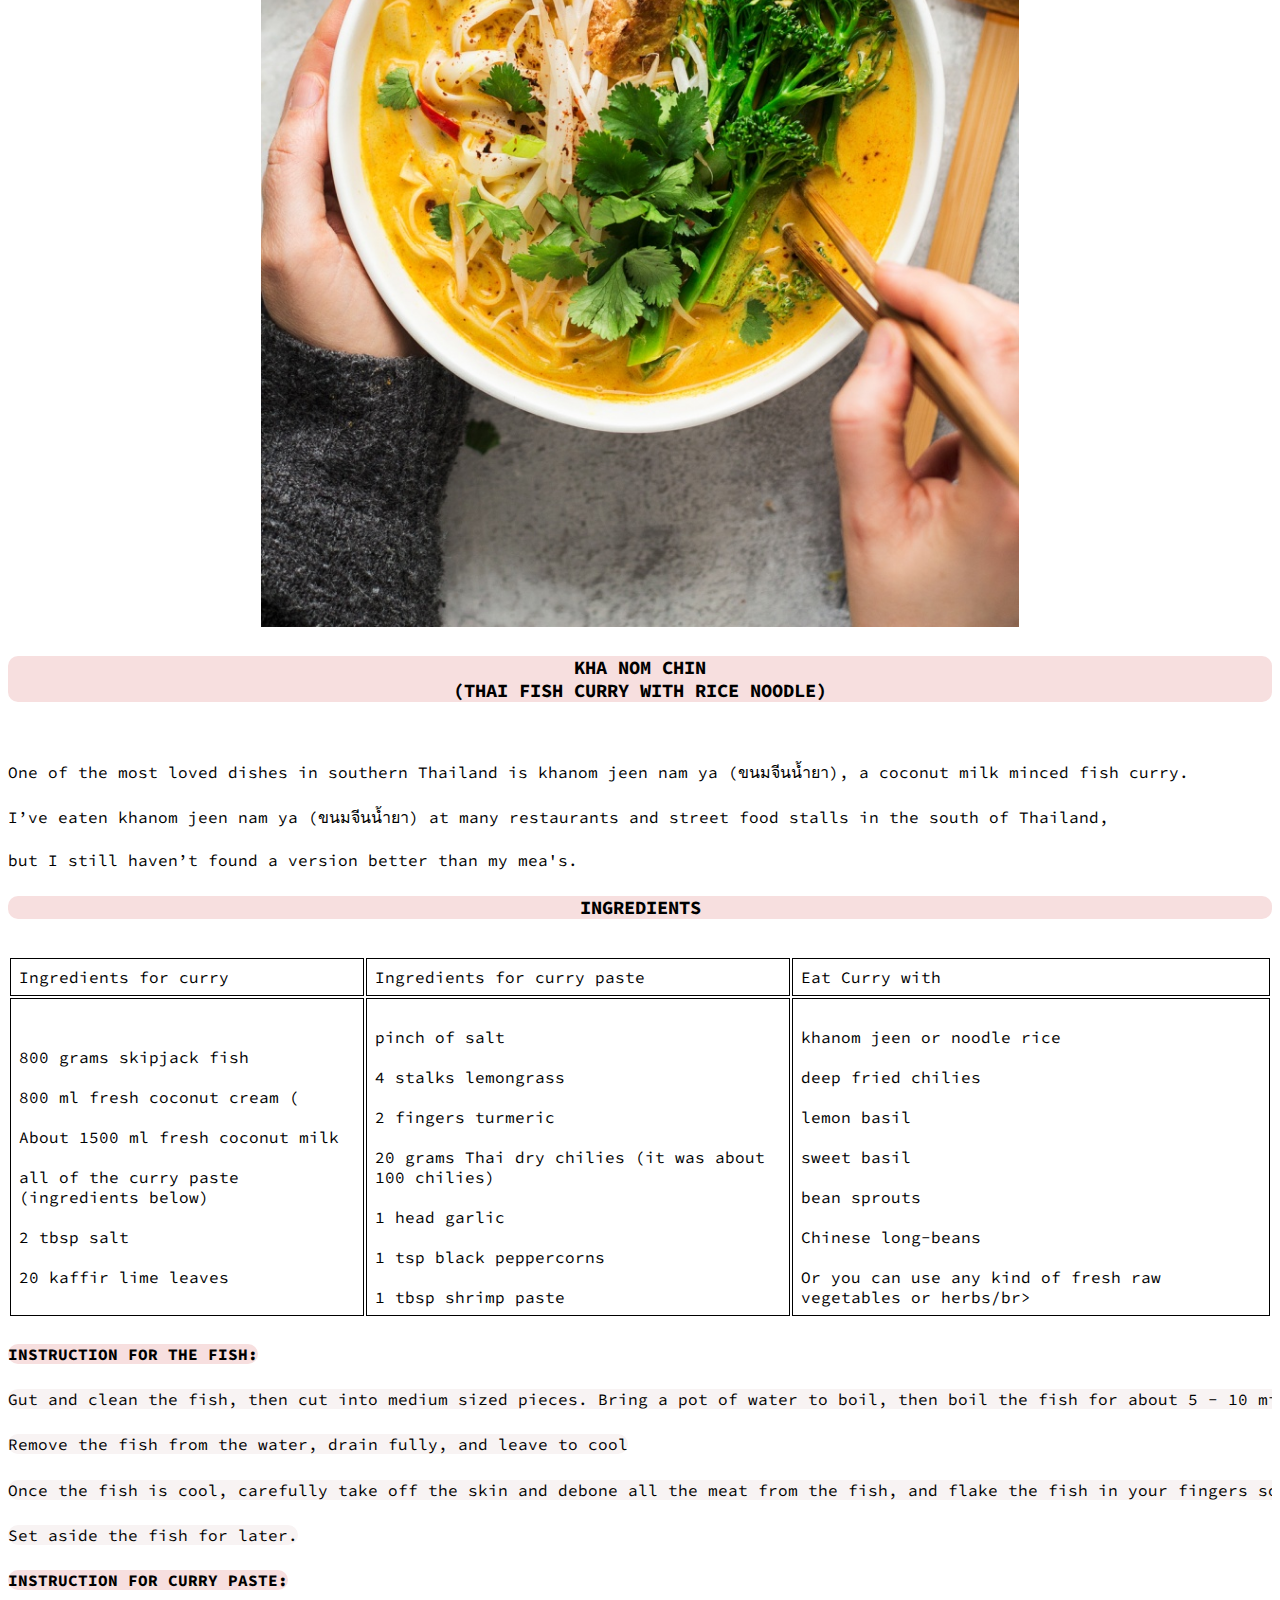
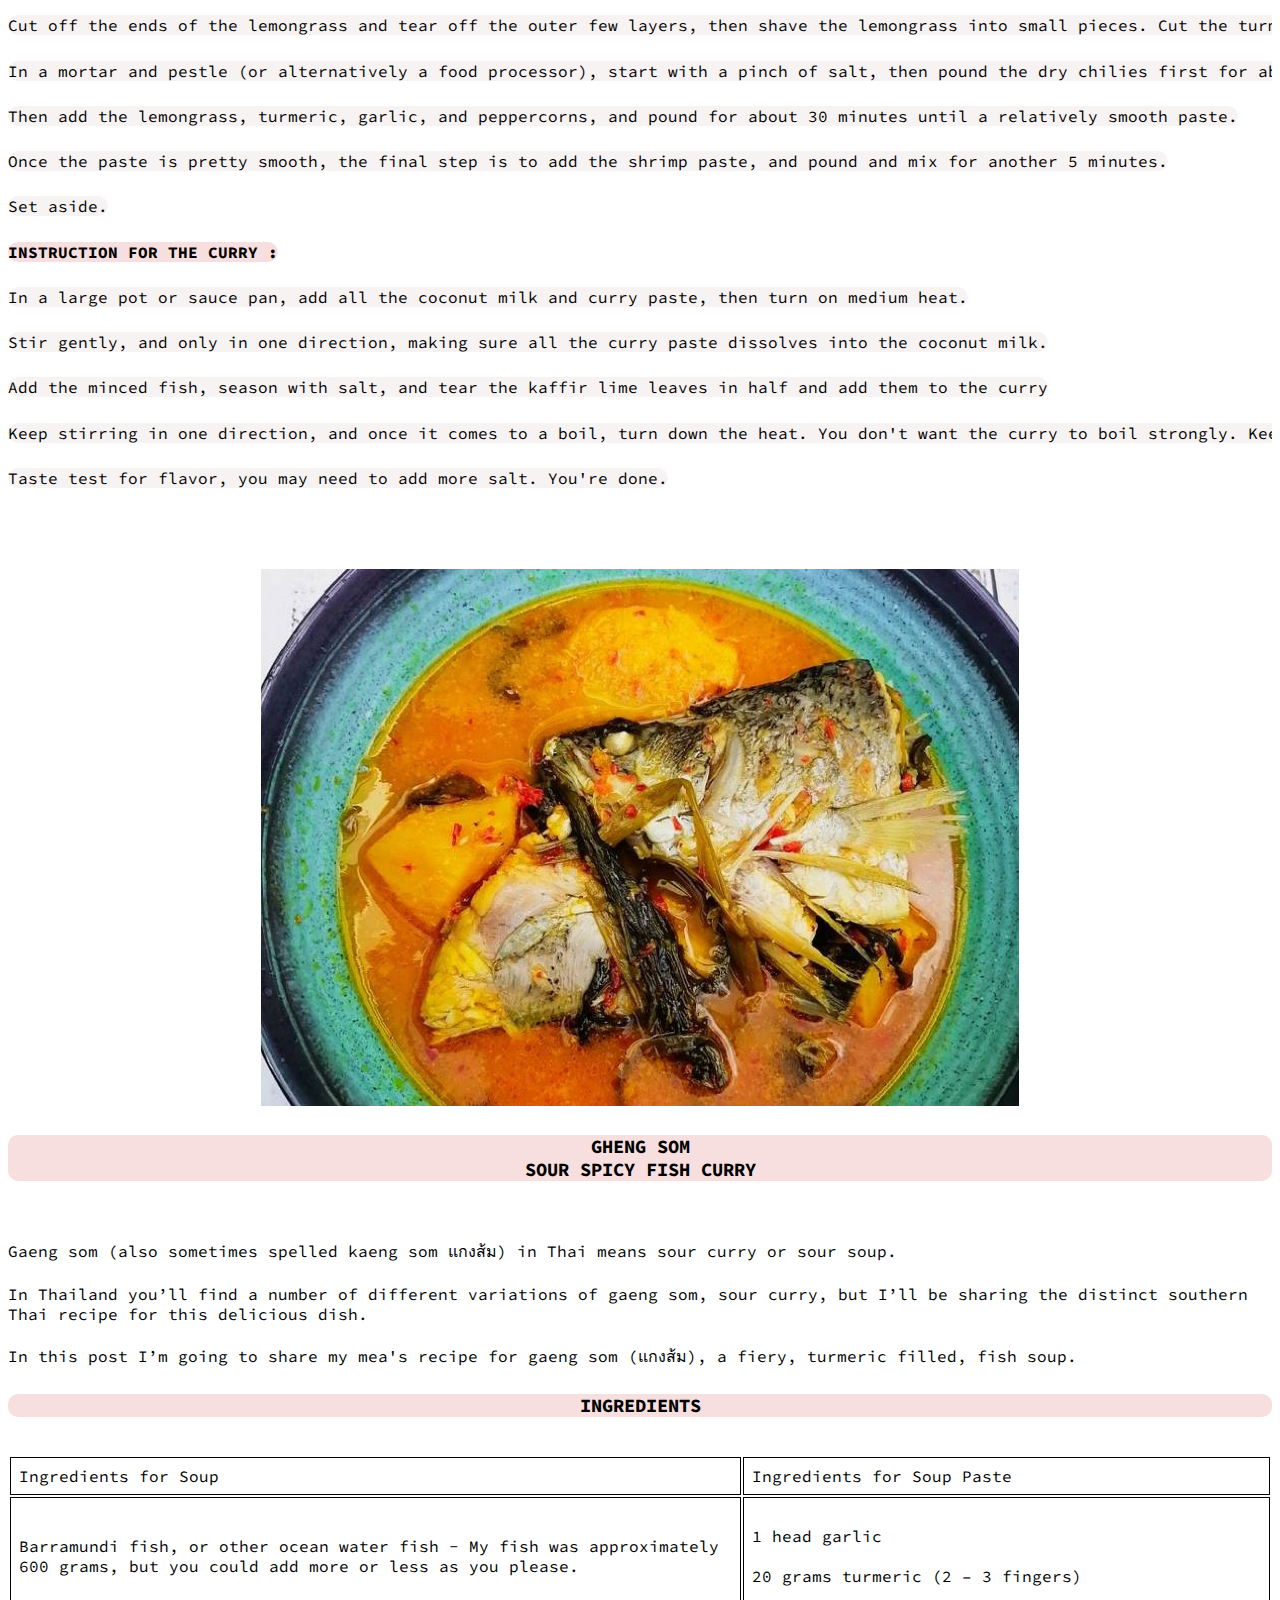
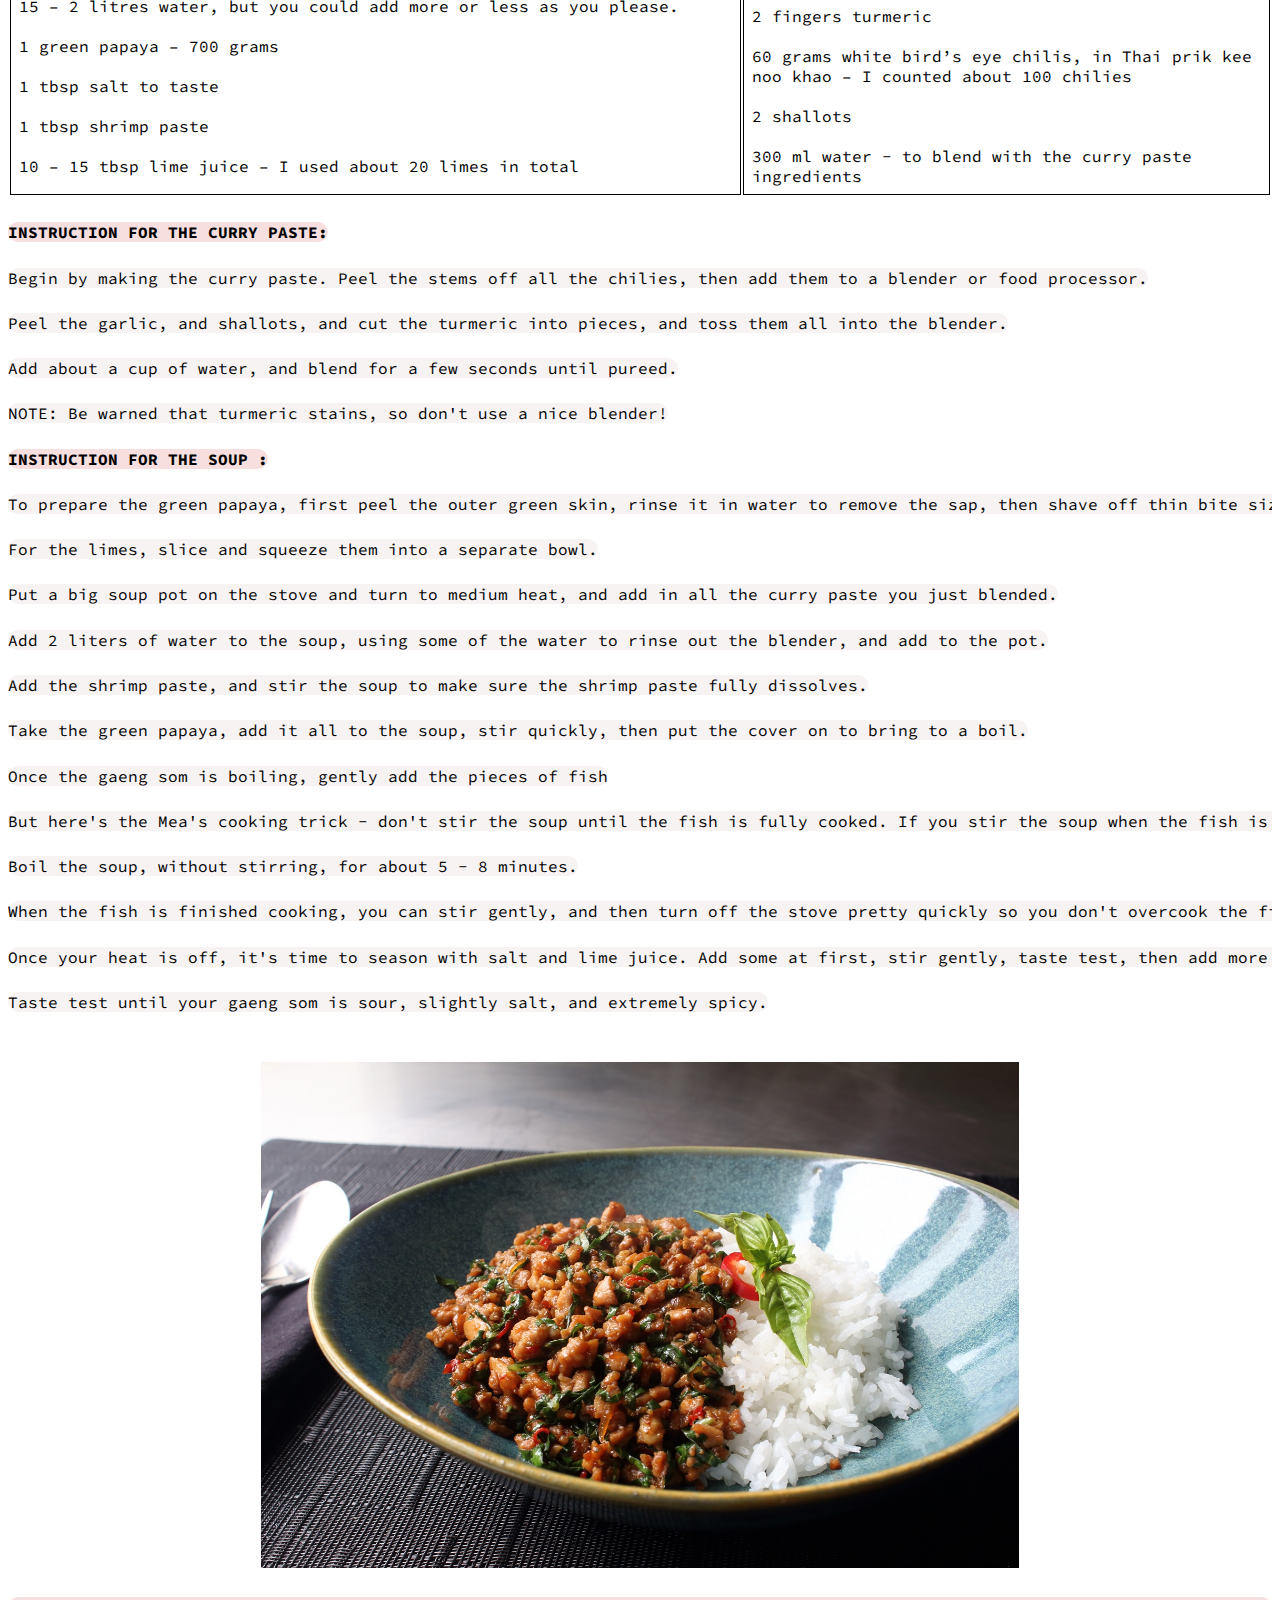
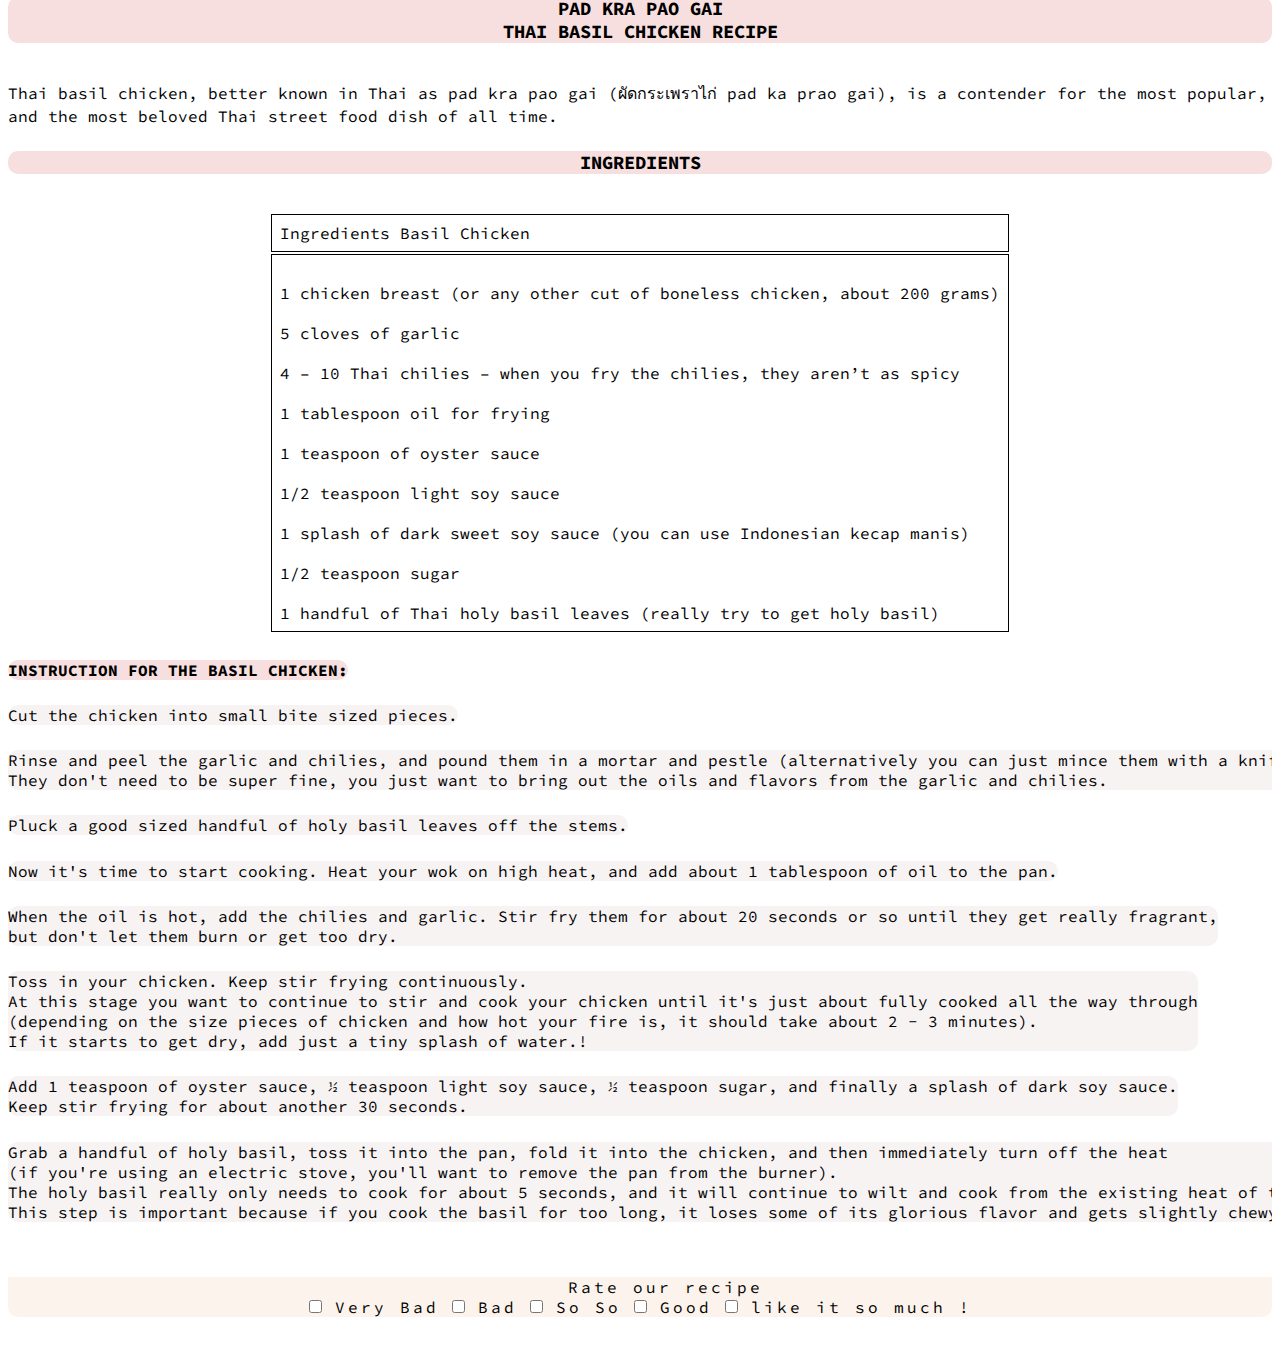
<file: mainDish.html>
<!DOCTYPE html>
<html>
<head>
    <meta name="viewport" content="with=device-width, initial-scale=1.0">
    <title>khun mea</title>
	<link rel="stylesheet" href="style.css">
	<link rel="preconnect" href="https://fonts.gstatic.com">
    <link href="https://fonts.googleapis.com/css2?family=Bodoni+Moda:ital,wght@0,400;1,500&family=Source+Code+Pro:wght@200&display=swap" rel="stylesheet">
</head>

	<body>
    <div class = "home">
      <p> <li><a href="index.html">MEA'S RECIPES</a></li></p>
    </div>
        <div class = "appetizers">
            <p>MAIN DISH</p>
            <p>It is the highlight or primary dish in a meal consisting of several course</p>

                <div class="appetiz">
                    <img src="greenCurry.jpg">
                        <div class ="recipe">
                            <h3>GAENG KEOW WAN <br> (GREEN CURRY)
                            </h3>
                          <br>One of the signature Thai dishes that almost everyone loves is Thai green curry.  </br>
                        <br> An immaculate blend of green curry paste combined with coconut cream to create a thick curry that goes extremely well with rice.</br>
                            <h3>INGREDIENTS</h3>
                        
                           
                            <table class = "center">
                                <tr>
                                  <td>Ingredients </td>
                                  <td>Ingredients for Green Curry Paste </td>
                                </tr>
                                <tr>
                                  <td>
                                    <br>1¾ cup coconut milk, divided</br>
                                    <br>50 g (~3 Tbsp) green curry paste</br>
                                    <br>1 cup chicken stock, unsalted</br>
                                    <br>1 lb chicken thigh, boneless, skinless, cut into 1-inch pieces </br>
                                    <br>12 Tbsp palm sugar, finely chopped (can substitute brown or granulated sugar)</br>
                                    <br>1½ - 2 Tbsp fish sauce</br>
                                    <br>3-4 kaffir lime leaves, roughly torn</br>
                                    <br>1½ cup bamboo shoots, canned (can use sliced or strips)</br>
                                    <br>1 cup Thai Basil</br>
                                    <br>1 spur chilies or ¼ red bell pepper, julienned </br>
                                    <br>jasmine rice for serving</br>                                  </td>
                               
                                  <td>
                                    <br>2 tsp coriander seeds</br>
                                    <br>1 tsp cumin seeds</br>
                                    <br>½ tsp white peppercorns</br>
                                    <br>15 green Thai chilies</br>
                                    <br>1 tsp salt</br>
                                    <br>15 Thai basil leaves, finely julienned</br>
                                    <br>3 Tbsp lemongrass, thinly sliced</br>
                                    <br>1 Tbsp galangal, finely chopped</br>
                                    <br>2 tsp kaffir lime zest, finely chopped (or sub lime zest)</br>
                                    <br>2 tsp cilantro roots, finely chopped, or 2 Tbsp cilantro stems, finely chopped</br>
                                    <br>3 Tbsp shallots, finely chopped</br>    
                                    <br>2 Tbsp garlic, finely chopped</br>    
                                    <br>1 tsp fermented shrimp paste (gapi)</br>  
                                
                                 </td>
                                </tr>
                              </table>

 
   
    

    <h3> INSTRUCTION : </h3>
    <li>Reduce ¾ cup coconut milk until thick and coconut oil starts to separate from the coconut milk (if the oil doesn’t separate after it has reduced until very thick, it's okay, just proceed with the recipe). </li>
      <li>Add curry paste and sauce, stirring constantly over medium heat for about 2 minutes until aromatic. If paste sticks to the bottom of the pan, you can deglaze with a little bit of the remaining coconut milk.  </li>
      <li>Add chicken thigh and stir to mix with the paste. (See below if using chicken breast).</li>
      <li>Add kaffir lime leaves, chicken stock, remaining 1 cup of coconut milk, palm sugar and 1 Tbsp fish sauce. Bring to a simmer and let simmer gently for 10-15 minutes or until the chicken is fork tender.</li>
      <li>Once the curry is done simmering, add bamboo shoots and bring to a boil. If you prefer your peppers to be more cooked, add them at this stage. Once boiling, remove from heat.</li>
      <li>Taste and add more fish sauce and/or sugar as needed.</li>
      <li>Stir in Thai basil and spur chilies or bell peppers.</li>
      <li>Serve with jasmine rice</li>


      <h4> INSTRUCTION FOR CURRY PASTE: </h4>
      <li>Toast coriander seeds by adding them to a dry sauté pan and stir constantly over medium-high heat until the seeds are aromatic and slightly darkened, about 4 minutes. Cool on a plate. Repeat with the cumin seeds. </li>
        <li>Using a mortar and pestle, grind toasted coriander seeds, toasted cumin seeds, and white peppercorns into a fine powder. Remove from mortar and set aside. </li>
        <li>Cut at least 8 green Thai chilies in half horizontally and, with a paring knife, scrape off and discard the seeds and pith, then finely chop along with the remaining chilies. Note: The seeds and pith are removed from some of the chilies to tone down the heat, you can remove seeds from all of the green chilies if you wish to tone it down even more</li>
        <li>Add chopped chilies and salt to a heavy-duty mortar and pestle; pound into a fine paste. If the mixture feels too wet at any point, add some of the ground spices to absorb the liquid.</li>
        <li>Add basil leaves; pound into a fine paste.</li>
        <li>Add lemongrass, galangal, kaffir lime zest, and cilantro roots; pound into a fine paste.</li>
        <li>Add shallots, garlic, and any remaining ground spices; pound into a fine paste.</li>
        <li>Add shrimp paste and pound to mix.</li>

  </div>
  </div>
    
                            
    
    
    
                       
                    <div class="appetiz">
                         <img src="laksa thai.jpg">
                         <div class ="recipe">
                             <h3> KHA NOM CHIN <br> (THAI FISH CURRY WITH RICE NOODLE)</h3>
                            <br> One of the most loved dishes in southern Thailand is khanom jeen nam ya (ขนมจีนน้ำยา), a coconut milk minced fish curry.</br>
                            <br>I’ve eaten khanom jeen nam ya (ขนมจีนน้ำยา) at many restaurants and street food stalls in the south of Thailand,</br>
                            <br> but I still haven’t found a version better than my mea's.</br>
                             <h3>INGREDIENTS </h3>
                             <table class = "center">
                                <tr>
                                  <td>Ingredients for curry </td>
                                  <td>Ingredients for curry paste </td>
                                <td>Eat Curry with</td>
                                </tr>
                                <tr>
                                  <td><br>800 grams skipjack fish </br>
                                      <br>800 ml fresh coconut cream (</br>
                                      <br>About 1500 ml fresh coconut milk</br>
                                      <br>all of the curry paste (ingredients below)</br>
                                      <br>2 tbsp salt</br>
                                      <br>20 kaffir lime leaves </br>
                                  </td>
                                  <td><br> pinch of salt</br>
                                    <br>4 stalks lemongrass</br>
                                    <br>2 fingers turmeric </br>
                                    <br> 20 grams Thai dry chilies (it was about 100 chilies)</br>
                                    <br>1 head garlic</br>
                                    <br>1 tsp black peppercorns </br>
                                    <br>1 tbsp shrimp paste</br>
                                  </td>
                                      <td>
                                        <br>khanom jeen or noodle rice </br>
                                        <br>deep fried chilies</br>
                                        <br>lemon basil </br>
                                        <br>sweet basil</br>
                                        <br>bean sprouts</br>
                                        <br>Chinese long-beans</br>
                                        <br>Or you can use any kind of fresh raw vegetables or herbs/br>
                                        </td>                            
                                
                              </table>
                              <h4> INSTRUCTION FOR THE FISH: </h4>
                              <li>Gut and clean the fish, then cut into medium sized pieces. Bring a pot of water to boil, then boil the fish for about 5 - 10 minutes until fully cooked.</li>
                                <li>Remove the fish from the water, drain fully, and leave to cool</li>
                                <li>Once the fish is cool, carefully take off the skin and debone all the meat from the fish, and flake the fish in your fingers so it's almost like deboned minced fish. Discard the bones and skin.</li>
                                <li>Set aside the fish for later.</li>
                                
                                <h4> INSTRUCTION FOR CURRY PASTE: </h4>
                                <li>Cut off the ends of the lemongrass and tear off the outer few layers, then shave the lemongrass into small pieces. Cut the turmeric into small pieces as well. </li>
                                  <li>In a mortar and pestle (or alternatively a food processor), start with a pinch of salt, then pound the dry chilies first for about 10 minutes.</li>
                                  <li>Then add the lemongrass, turmeric, garlic, and peppercorns, and pound for about 30 minutes until a relatively smooth paste.</li>
                                  <li>Once the paste is pretty smooth, the final step is to add the shrimp paste, and pound and mix for another 5 minutes.</li>
                                  <li>Set aside.</li>

                                  <h4> INSTRUCTION FOR THE CURRY : </h4>
                                  <li>In a large pot or sauce pan, add all the coconut milk and curry paste, then turn on medium heat. </li>
                                    <li>Stir gently, and only in one direction, making sure all the curry paste dissolves into the coconut milk.</li>
                                    <li>Add the minced fish, season with salt, and tear the kaffir lime leaves in half and add them to the curry</li>
                                    <li>Keep stirring in one direction, and once it comes to a boil, turn down the heat. You don't want the curry to boil strongly. Keep stirring gently for about 5 minutes once it comes to a boil.</li>
                                    <li>Taste test for flavor, you may need to add more salt. You're done.</li>
                              </div>
                         </div>
                    <div class="appetiz">
                        <img src="kensom.jpg">
                            <div class ="recipe">
                              
                                <h3> GHENG SOM  <br> SOUR SPICY FISH CURRY </h3>
                             
                                <br>Gaeng som (also sometimes spelled kaeng som แกงส้ม) in Thai means sour curry or sour soup.</br>
                                <br>In Thailand you’ll find a number of different variations of gaeng som, sour curry, but I’ll be sharing the distinct southern Thai recipe for this delicious dish.</br>
                                <br>In this post I’m going to share my mea's recipe for gaeng som (แกงส้ม), a fiery, turmeric filled, fish soup.</br>

                                <h3>INGREDIENTS</h3>
                                <table class = "center">
                                  <tr>
                                    <td>Ingredients for Soup</td>
                                    <td>Ingredients for Soup Paste </td>
                                  </tr>
                                  <tr>
                                    <td><br> Barramundi fish, or other ocean water fish - My fish was approximately 600 grams, but you could add more or less as you please.</br>
                                        <br>15 – 2 litres water, but you could add more or less as you please.</br>
                                        <br>1 green papaya – 700 grams</br>
                                        <br>1 tbsp salt to taste </br>
                                        <br>1 tbsp shrimp paste</br>
                                        <br>10 – 15 tbsp lime juice – I used about 20 limes in total </br>
                                    </td>
                                    <td><br> 1 head garlic</br>
                                      <br>20 grams turmeric (2 – 3 fingers)</br>
                                      <br>2 fingers turmeric </br>
                                      <br>60 grams white bird’s eye chilis, in Thai prik kee noo khao – I counted about 100 chilies </br>
                                      <br>2 shallots</br>
                                      <br>300 ml water - to blend with the curry paste ingredients</br>
                  
                                    </td>
                                </table>
                                <h4> INSTRUCTION FOR THE CURRY PASTE: </h4>
                                <li>Begin by making the curry paste. Peel the stems off all the chilies, then add them to a blender or food processor.</li>
                                  <li>Peel the garlic, and shallots, and cut the turmeric into pieces, and toss them all into the blender.</li>
                                  <li>Add about a cup of water, and blend for a few seconds until pureed.</li>
                                  <li>NOTE: Be warned that turmeric stains, so don't use a nice blender!</li>

                                  <h4> INSTRUCTION FOR THE SOUP : </h4>
                                <li>To prepare the green papaya, first peel the outer green skin, rinse it in water to remove the sap, then shave off thin bite sized pieces of papaya so you have thin wedges. Cut the papaya like you're whittling a piece of wood. Then set aside.</li>
                                  <li>For the limes, slice and squeeze them into a separate bowl.</li>
                                  <li>Put a big soup pot on the stove and turn to medium heat, and add in all the curry paste you just blended.</li>
                                  <li>Add 2 liters of water to the soup, using some of the water to rinse out the blender, and add to the pot.</li>
                                  <li>Add the shrimp paste, and stir the soup to make sure the shrimp paste fully dissolves.</li>
                                  <li>Take the green papaya, add it all to the soup, stir quickly, then put the cover on to bring to a boil.</li>
                                  <li>Once the gaeng som is boiling, gently add the pieces of fish</li>
                                  <li>But here's the Mea's cooking trick - don't stir the soup until the fish is fully cooked. If you stir the soup when the fish is still raw, your soup will taste fishy (according to my mom cooking practice).</li>
                                  <li>Boil the soup, without stirring, for about 5 - 8 minutes.</li>
                                  <li> When the fish is finished cooking, you can stir gently, and then turn off the stove pretty quickly so you don't overcook the fish.</li>
                                  <li>Once your heat is off, it's time to season with salt and lime juice. Add some at first, stir gently, taste test, then add more if needed.</li>
                                  <li>Taste test until your gaeng som is sour, slightly salt, and extremely spicy.</li>

                                  <div class="appetiz">
                                    <img src="padkrapao.jpg">
                                        <div class ="recipe">
                                          
                                            <h3> PAD KRA PAO GAI <br>THAI BASIL CHICKEN RECIPE</h3>
                                         
                                            Thai basil chicken, better known in Thai as pad kra pao gai (ผัดกระเพราไก่ pad ka prao gai), is a contender for the most popular, and the most beloved Thai street food dish of all time.
            
                                            <h3>INGREDIENTS</h3>
                                            <table class = "center">
                                              <tr>
                                                <td>Ingredients Basil Chicken</td>
                                              </tr>
                                              <tr>
                                                <td><br> 1 chicken breast (or any other cut of boneless chicken, about 200 grams)</br>
                                                    <br>5 cloves of garlic</br>
                                                    <br>4 – 10 Thai chilies – when you fry the chilies, they aren’t as spicy</br>
                                                    <br>1 tablespoon oil for frying</br>
                                                    <br>1 teaspoon of oyster sauce</br>
                                                    <br>1/2 teaspoon light soy sauce</br>
                                                  <br>1 splash of dark sweet soy sauce (you can use Indonesian kecap manis)</br>
                                                  <br>1/2 teaspoon sugar</br>
                                                  <br>1 handful of Thai holy basil leaves (really try to get holy basil) </br>
                                                 
                              
                                                </td>
                                            </table>
                                            <h4> INSTRUCTION FOR THE BASIL CHICKEN: </h4>
                                            <li>Cut the chicken into small bite sized pieces.</li>
                                              <li> Rinse and peel the garlic and chilies, and pound them in a mortar and pestle (alternatively you can just mince them with a knife).
                                                <br> They don't need to be super fine, you just want to bring out the oils and flavors from the garlic and chilies.</li>
                                              <li>Pluck a good sized handful of holy basil leaves off the stems.</li>
                                              <li> Now it's time to start cooking. Heat your wok on high heat, and add about 1 tablespoon of oil to the pan.</li>
                                              <li>When the oil is hot, add the chilies and garlic. Stir fry them for about 20 seconds or so until they get really fragrant, 
                                                <br>but don't let them burn or get too dry.</li>
                                              <li> Toss in your chicken. Keep stir frying continuously. 
                                                <br>At this stage you want to continue to stir and cook your chicken until it's just about fully cooked all the way through
                                                <br> (depending on the size pieces of chicken and how hot your fire is, it should take about 2 - 3 minutes). 
                                                <br>If it starts to get dry, add just a tiny splash of water.!</li>
                                              <li> Add 1 teaspoon of oyster sauce, ½ teaspoon light soy sauce, ½ teaspoon sugar, and finally a splash of dark soy sauce.
                                                <br> Keep stir frying for about another 30 seconds.</li>
                                              <li>Grab a handful of holy basil, toss it into the pan, fold it into the chicken, and then immediately turn off the heat 
                                                <br>(if you're using an electric stove, you'll want to remove the pan from the burner). 
                                                <br>The holy basil really only needs to cook for about 5 seconds, and it will continue to wilt and cook from the existing heat of the chicken. 
                                                <br>This step is important because if you cook the basil for too long, it loses some of its glorious flavor and gets slightly chewy.</li>

                                  </div>
                            </div>
                     </div>
                    </section class= "partfood">
    
                   
       
                    <p> Rate our recipe<br> 
                      <input type="checkbox" name="1" > Very Bad
                      <input type="checkbox" name="2"> Bad 
                      <input type="checkbox" name="3"> So So 
                      <input type="checkbox" name="4"> Good    
                      <input type="checkbox" name="5"> like it so much !   </p>
           
    
    </body>
    </html>
</file>
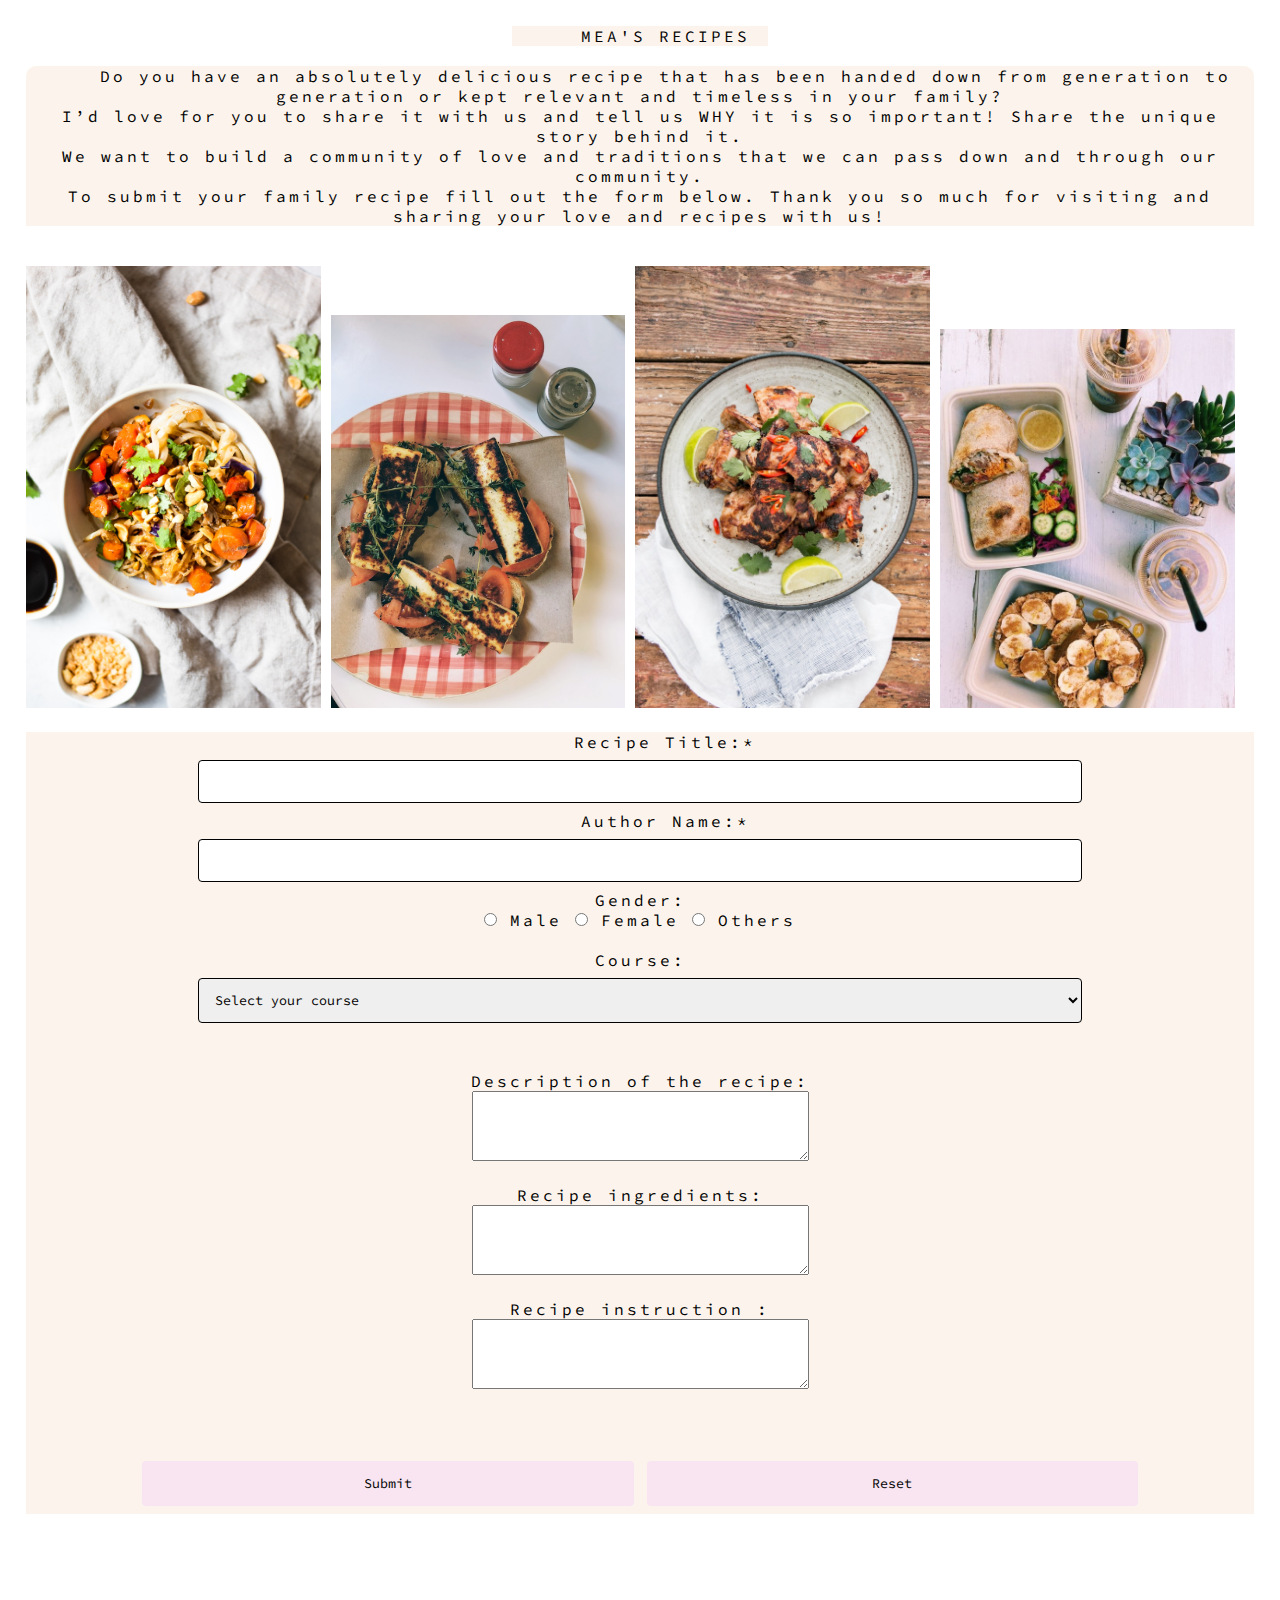
<file: Mea's.html>
<!DOCTYPE html>
<html>
<head>
    <meta name="viewport" content="with=device-width, initial-scale=1.0">
    <title>khun mea</title>
    <link rel="stylesheet" href="style.css">
    <script type= "text/javascript" src="Quiz.js"></script>
    <link rel="preconnect" href="https://fonts.gstatic.com">
    <link href="https://fonts.googleapis.com/css2?family=Bodoni+Moda:ital,wght@0,400;1,500&family=Source+Code+Pro:wght@200&display=swap" rel="stylesheet">
</head>
<body>
    <div class = "home">
        <p> <li><a href="index.html">MEA'S RECIPES</a></li>
        </p>
        <br>
    </div>
    <div class = "intro">

    <section class  = "Mea's">

       <p>Do you have an absolutely delicious recipe that has been handed down from generation to generation or kept relevant and timeless in your family?
           <br> I’d love for you to share it with us and tell us WHY it is so important! Share the unique story behind it. 
           <br>We want to build a community of love and traditions that we can pass down and through our community.
        <br>To submit your family recipe fill out the form below. Thank you so much for visiting and sharing your love and recipes with us!</p>
    </p>
    <br>
    <br>
    <img src = "easy-vegan-pad-thai-gluten-free_7476.jpg">
    <img src = "food4.jpg">
    <img src = "1200(1).jpg">
    <img src = "food6.jpg">


<br>
<br>
    <div>

        <form name= "form" id="form" method = "POST" action="https://formsubmit.co/nurulamanni15@gmail.com">
           <p> Recipe Title:*<br>
            <input type = "text" name="recipe" ><br>
           <p> Author Name:*<br>
            <input type = "text" name="myName" ><br>


            Gender:<br>
            <input type = "radio" name= "myGender" value="Male"> Male   </input>
            <input type = "radio" name= "myGender" value="Female"> Female   </input>
            <input type = "radio" name= "myGender" value="other"> Others    </input>

<br>
<br>
            Course:<br><select name="course">
                <option value=""> Select your course </option>
                <option value="dessert">Dessert </option>
                <option value="mainDish">Main Dish  </option>
                <option value="appertizer">Appertizer   </option>
                <option value="other">other </option>
                </select><br>
                
            <br>
           <br>
            Description of the recipe: <br> 
            <textarea name="desc" rows="4" cols="40"></textarea><br><br>

            Recipe ingredients: <br> 
            <textarea name="ingr" rows="4" cols="40"></textarea><br><br>

            Recipe instruction : <br> 
            <textarea name="inst" rows="4" cols="40"></textarea><br><br>
            <br>
            <br>
            <input type="submit" name="SUBMIT" value="Submit" onclick="check()"> 
            <input type="reset" name="reset" value="Reset"></p>

            <br>
            <br>
            <br>
 

        </div>

      </div>
      </section>

      
    </body>
    </html>
</file>
<file: style.css>
*{
	margin: 0;
	padding: 0;
	font-family: 'Bodoni Moda', serif;
	font-family: 'Source Code Pro', monospace;

}
.header{
	min-height: 100vh;
	width: 100%;
    background-image: linear-gradient(rgba(4,9,30,0.7),rgba(4,9,30,0.7)),url(gambar.jpg);	
    background-position: center;
	background-color: burlywood;

}
.nav-menu ul li::after{
	content: '';
	width: 0%;
	height: 2px;
	background: #ffffff;
	display: block;
	margin: auto;
	transition: 0.6s;
	
}
.nav-menu ul li:hover::after{
	width: 100%;
}

nav{
	display:flex;
	padding: 2% 1%;
	justify-content:space-between;
	align-items: right ;
	color: rgb(255, 250, 250);
}

.nav-links{
	flex: 1;
	text-align: right;
}

.nav-links ul li {
	list-style: none;
	display: inline-block;
	padding: 2px 10px;
	position: relative;

}
.nav-links ul li a{
	color: rgb(241, 241, 241);
	text-decoration:wheat;
	font-size: 19px;
}
.nav-links ul li::after{
	content: '';
	width: 0%;
	height: 2px;
	background: #e6e6e6;
	display: block;
	margin: auto;
	transition: 0.6s;
}
.nav-links ul li:hover::after{
	width: 100%;
}

.nav-menu{
	width: 150%;
	color: rgb(255, 255, 255);
	position: absolute;
	top: 58%;
	left: 50%;
	transform: translate(-50%,-50%);
	text-align: center;
	text-decoration:wheat;
	list-style-type:  none;

}
.nav-menu h1 {
	font-size: 70px;
	top: 30%;
	color: rgb(248, 248, 248);
	font-family:inherit
}
.nav-menu h2 u{
	font-size:20px;
	font-family:inherit;
}
.nav-menu ul {
	margin: 5px 0 50px;
	font-size: 18px;
	color: rgb(255, 255, 255);
	font-style: italic;
	font-family: serif;
	top: 70%;
	list-style: none;

}



/*----- menu ------*/

.menu{
    width: 100%;
    margin: auto;
    text-align: center;
    padding: top 100px; ;
}

.food-col h3 a {
	text-decoration-color: #ffffff;
	color: #ffffff;
}
.h3{
    font: size 36px;
    font-weight: 600;
	text-align: center;
	color: white;
	
}
.p{
    color:#000000 ;
    font-size: 14px;
    font-weight:300;
    line-height: 22px;
    padding: 10px;
	font-style: italic;
	text-align: center;
 }
 .row{
	 margin-top: 2%;
	 display:grid;
	 justify-content: space-between;
 }
 .course-col{
	 flex-basis:  31%;
	 background : #ffffff;
	 border-radius: 10px;
	 margin-bottom: 5%;
	 padding: 5px 5px;
	 box-sizing: border-box;
	 font-style: italic;
	 width: 100%; 
 }
.food-col{
	 flex-basis: 32%;
	 border-radius: 10px;
	 margin-bottom: 40px;
	 position:relative; 
	 overflow: hidden;
	 
 }
 .food-col img{
	 width: 100%;
 }
 .layer{
	 background:transparent;
	 height: 100%;
	 width: 100%;
	 position:absolute;
	 top: 0;
	 left: 0;
	 transition: 0.5s;
	text-align: center;
	color: white;
 }
 .layer:hover{
	background: rgba(4,9,30,0.7);
 }
 .layer h3 {
	 width: 100%;
	 font-weight: 500;
	 color: #fff;
	 font-size: 26px;
	 bottom: 0;
	 left: 50%;
	 transform: translateX(-50%);
	 position: absolute;
	 opacity: 0;
	 transition: 0.5s;
	 font-style: italic;
 
 }
 .layer:hover h3{
	 bottom: 49%;
	 opacity: 1;
	 
 }
.course-col p{
	text-indent: 50px;
	text-align: center;
	letter-spacing: 3px;
	background-color: rgb(255, 255, 255);
}
 /*----all recipe-----*/

 .appetizers {

	padding: 8px;
  }
  
.h1 {
	text-align: center;
	text-transform: uppercase;
	color: #000000;
	background-color: rgb(252, 244, 236);
	font-size: 70px;
	top: 30%;
	text-indent: 50px;
	letter-spacing: 3px;
	list-style: none;

	
  }
  
  p {
	text-indent: 50px;
	text-align: center;
	letter-spacing: 3px;
	background-color: rgb(252, 244, 236);
	list-style: none;

	

  }
  h3{
	text-align: center;
	text-transform: uppercase;
	color: #000000;
	margin-top: 2%;
	margin-bottom: 2%;
	list-style: none;

	  
  }
  .appetiz{
	flex-basis: 32%;
	border-radius: 10px;
	margin-bottom: 30px;
	position:relative; 
	overflow: hidden;
}
.appetiz img{
	margin-top: 2%;
	width: 60%;
	margin-left: 20%;
	margin-right: 20%;

}
.recipe h3{
	background : #f7dfdf;
	 border-radius: 10px;
	 margin-bottom: 3%;
	 width: 100%;
	margin-right: 0%;
	list-style: none;

}
h4{
	background : #f7dfdf;
	border-radius: 10px;
	margin-bottom: 2%;
	width:max-content;
	margin-top: 2%;
	margin-bottom: 2%;
	list-style: none;

}

.table, td, th{
	border: 1px solid black;
	box-align: center;
	margin-right: 20%;
	padding: 8px;
	margin-top: 2%;
	margin-right: 20%;

}
.table{
	width: 100%;
	border-collapse: collapse;
	box-align: center;
	margin-right: 20%;
	padding: 8px;
	margin-top: 2%;

}
.center{
	margin-left: auto;
	margin-right: auto;

}
.appetiz li{
	background : #f8f3f3;
	border-radius: 10px;
	margin-bottom: 2%;
	width:max-content;
	margin-top: 2%;
	list-style: none;

}
.intro{
	flex-basis: 32%;
	border-radius: 10px;
	margin-bottom: 40px;
	position:relative; 
	overflow: hidden;
	margin-left: 2%;
	margin-right: 2%;
}
.intro img{
	width:24%;
	align-items: center;
	flex-basis: 32%;

}
.aboutUs p{
	background : #f3e6e6;
	border-radius: 10px;
	margin-bottom: 2%;
	margin-top: 2%;
	text-align: center;
}
.home li a{
	text-indent: 50px;
	text-align: center;
	background-color: rgb(252, 244, 236);
	list-style: none;
	text-decoration: black;
	color: rgb(5, 5, 5);
	display: list-item;
	position: relative;
	letter-spacing: 3px;
	margin-left: 40%;
	margin-right: 40%;
	width: 20%;
	margin-top: 2%;
	
}
.mea{
	display:revert;
	background-color: rgb(248, 242, 247);
	text-align: center;
	padding: 2% 1%;
	justify-content:space-between;
	align-items: right ;
	text-align: center;  
}
  input[type=text], select {
	width: 72%;
	padding: 12px;
	margin: 8px ;
	display:inline-block;
	border: 1px solid rgb(0, 0, 0);
	border-radius: 4px;
	box-sizing: border-box;
	column-span: 100;
	resize : vertical;
	row-gap: 10;
  }
  input[type=submit] {
	width: 40%;
	background-color: #f8e5f1;
	color: black;
	padding: 14px 20px;
	margin: 8px 0;
	border: none;
	border-radius: 4px;
	cursor: pointer;
	display:inline-flexbox
  }
  input[type=submit]:hover {
	background-color: #eecee4;
	text-align: center;
  }  
  input[type=reset] {
	width: 40%;
	background-color: #f8e5f1;
	color: black;
	padding: 14px 20px;
	margin: 8px 0;
	border: none;
	border-radius: 4px;
	cursor: pointer;
	display:inline-flexbox

  }
  input[type=reset]:hover {
	background-color: #eecee4;
	text-align: center;
  }
.form{
	margin-top: 2%;
	margin-bottom: 2%;
  }
</file>
